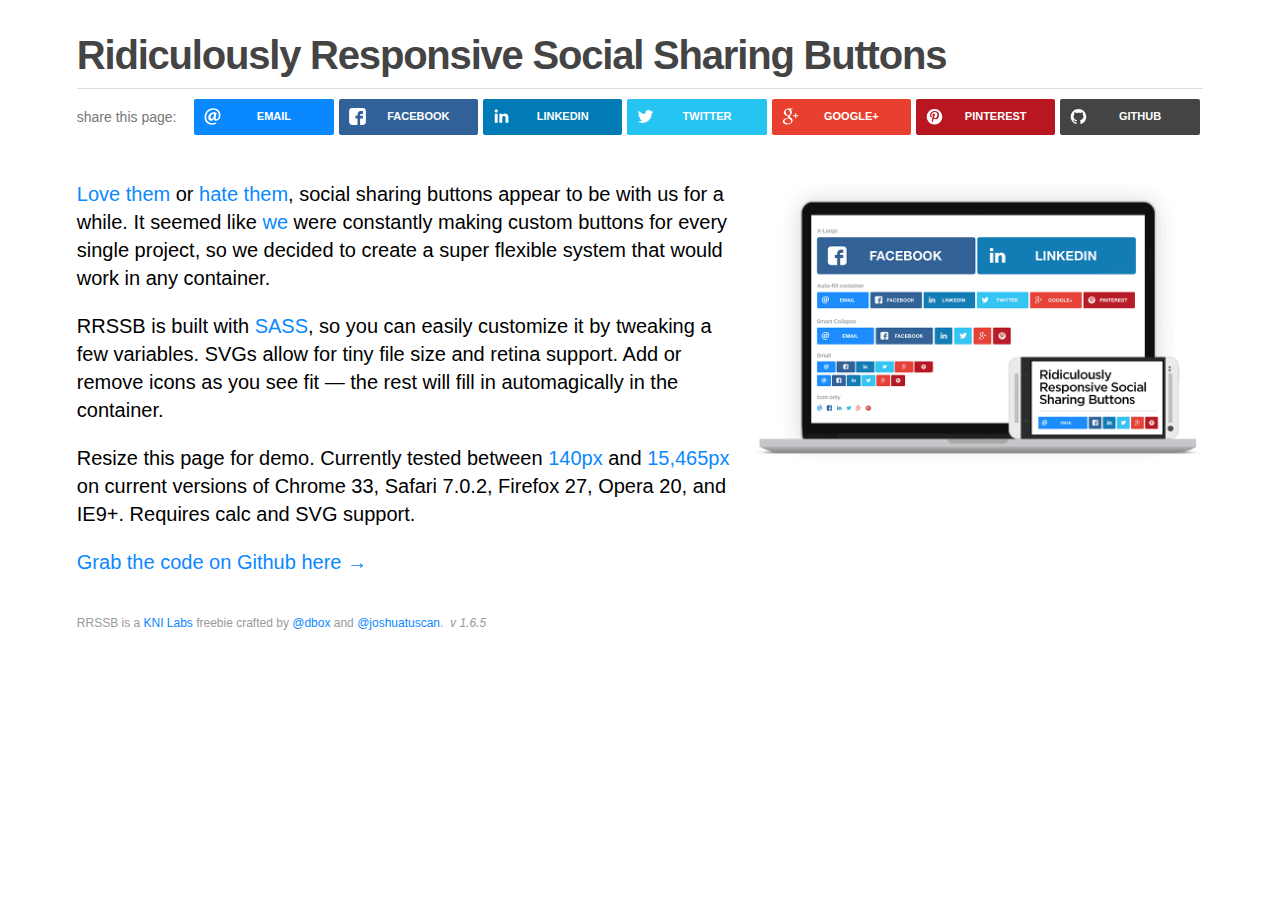
<file: assets/plugins/rrssb/index.html>
<!DOCTYPE html>
<html>
    <head>
        <meta charset="utf-8" />
        <meta http-equiv="X-UA-Compatible" content="IE=edge,chrome=1" />
        <title>Ridiculously Responsive Social Sharing Buttons by KNI Labs</title>
        <meta name="description" content="It seemed like we were constantly making custom social sharing buttons for every single project, so we decided to create a super flexible system that would work in any container. SASS-powered, retina ready, and auto-magical resizing. A KNI Labs freebie." />
        <meta name="viewport" content="width=device-width, initial-scale=1">

        <!-- Facebook Open Graph Meta Tags -->
        <meta property="og:title" content="Ridiculously Responsive Social Sharing Buttons" />
        <meta property="og:type" content="website" />
        <meta property="og:url" content="http://kurtnoble.com/labs/rrssb/index.html" />
        <meta property="og:image" content="http://kurtnoble.com/labs/rrssb/media/facebook-share.jpg" />
        <meta property="og:description" content="No one wants to create social buttons over and over again. RRSSB is a super flexible system that works in any container. SASS-powered, retina ready, svg images, tiny file size and auto-magical resizing. A KNI Labs freebie." />


        <link rel="icon" type="image/png" href="media/favicon.png" />
        <link rel="stylesheet" href="css/normalize.min.css" />

        <!-- Stylesheet required to power RRSSB. Copy this css file to your header -->
        <link rel="stylesheet" href="css/rrssb.css" />

        <link rel="stylesheet" href="css/demo.css" />

        <script src="js/vendor/modernizr-2.6.2-respond-1.1.0.min.js"></script>
    </head>
    <body>
        <!--[if lt IE 9]>
            <p class="chromeframe">You are using an <strong>outdated</strong> browser. Please <a href="http://browsehappy.com/">upgrade your browser</a> or <a href="http://www.google.com/chromeframe/?redirect=true">activate Google Chrome Frame</a> to improve your experience.</p>
        <![endif]-->

        <div class="main-container">
            <h1>Ridiculously Responsive Social Sharing Buttons</h1>
            <hr />

            <div class="share-container clearfix">
                <span class="label">share this page:</span>

                <!-- Buttons start here. Copy this ul to your document. -->
                <ul class="rrssb-buttons clearfix">
                    <li class="rrssb-email">

                        <!-- Replace subject with your message using URL Endocding: http://meyerweb.com/eric/tools/dencoder/ -->
                        <a href="mailto:?subject=Check%20out%20how%20ridiculously%20responsive%20these%20social%20buttons%20are&amp;body=http%3A%2F%2Fkurtnoble.com%2Flabs%2Frrssb%2Findex.html">
                            <span class="rrssb-icon">
                                <svg xmlns="http://www.w3.org/2000/svg" xmlns:xlink="http://www.w3.org/1999/xlink" version="1.1" x="0px" y="0px" width="28px" height="28px" viewBox="0 0 28 28" enable-background="new 0 0 28 28" xml:space="preserve"><g><path d="M20.111 26.147c-2.336 1.051-4.361 1.401-7.125 1.401c-6.462 0-12.146-4.633-12.146-12.265 c0-7.94 5.762-14.833 14.561-14.833c6.853 0 11.8 4.7 11.8 11.252c0 5.684-3.194 9.265-7.399 9.3 c-1.829 0-3.153-0.934-3.347-2.997h-0.077c-1.208 1.986-2.96 2.997-5.023 2.997c-2.532 0-4.361-1.868-4.361-5.062 c0-4.749 3.504-9.071 9.111-9.071c1.713 0 3.7 0.4 4.6 0.973l-1.169 7.203c-0.388 2.298-0.116 3.3 1 3.4 c1.673 0 3.773-2.102 3.773-6.58c0-5.061-3.27-8.994-9.303-8.994c-5.957 0-11.175 4.673-11.175 12.1 c0 6.5 4.2 10.2 10 10.201c1.986 0 4.089-0.43 5.646-1.245L20.111 26.147z M16.646 10.1 c-0.311-0.078-0.701-0.155-1.207-0.155c-2.571 0-4.595 2.53-4.595 5.529c0 1.5 0.7 2.4 1.9 2.4 c1.441 0 2.959-1.828 3.311-4.087L16.646 10.068z"/></g></svg>
                            </span>
                            <span class="rrssb-text">email</span>
                        </a>
                    </li>
                    <li class="rrssb-facebook">
                        <!-- Replace with your URL. For best results, make sure you page has the proper FB Open Graph tags in header:
                        https://developers.facebook.com/docs/opengraph/howtos/maximizing-distribution-media-content/ -->
                        <a href="https://www.facebook.com/sharer/sharer.php?u=http://kurtnoble.com/labs/rrssb/index.html" class="popup">
                            <span class="rrssb-icon">
                                <svg version="1.1" id="Layer_1" xmlns="http://www.w3.org/2000/svg" xmlns:xlink="http://www.w3.org/1999/xlink" x="0px" y="0px" width="28px" height="28px" viewBox="0 0 28 28" enable-background="new 0 0 28 28" xml:space="preserve">
                                    <path d="M27.825,4.783c0-2.427-2.182-4.608-4.608-4.608H4.783c-2.422,0-4.608,2.182-4.608,4.608v18.434
                                        c0,2.427,2.181,4.608,4.608,4.608H14V17.379h-3.379v-4.608H14v-1.795c0-3.089,2.335-5.885,5.192-5.885h3.718v4.608h-3.726
                                        c-0.408,0-0.884,0.492-0.884,1.236v1.836h4.609v4.608h-4.609v10.446h4.916c2.422,0,4.608-2.188,4.608-4.608V4.783z"/>
                                </svg>
                            </span>
                            <span class="rrssb-text">facebook</span>
                        </a>
                    </li>
<!--                <li class="rrssb-tumblr">
                        <a href="http://tumblr.com/share?s=&amp;v=3&t=Ridiculously%20Responsive%20Social%20Sharing%20Buttons%20by%20KNI%20Labs&amp;u=http%3A%2F%2Fwww.kurtnoble.com%2Flabs%2Frrssb">
                            <span class="rrssb-icon">
                                <svg xmlns="http://www.w3.org/2000/svg" xmlns:xlink="http://www.w3.org/1999/xlink" version="1.1" x="0px" y="0px" width="28px" height="28px" viewBox="0 0 28 28" enable-background="new 0 0 28 28" xml:space="preserve"><path d="M18.02 21.842c-2.029 0.052-2.422-1.396-2.439-2.446v-7.294h4.729V7.874h-4.71V1.592c0 0-3.653 0-3.714 0 s-0.167 0.053-0.182 0.186c-0.218 1.935-1.144 5.33-4.988 6.688v3.637h2.927v7.677c0 2.8 1.7 6.7 7.3 6.6 c1.863-0.03 3.934-0.795 4.392-1.453l-1.22-3.539C19.595 21.6 18.7 21.8 18 21.842z"/></svg>
                            </span>
                            <span class="rrssb-text">tumblr</span>
                        </a>
                    </li> -->
                    <li class="rrssb-linkedin">
                        <!-- Replace href with your meta and URL information -->
                        <a href="http://www.linkedin.com/shareArticle?mini=true&amp;url=http://kurtnoble.com/labs/rrssb/index.html&amp;title=Ridiculously%20Responsive%20Social%20Sharing%20Buttons&amp;summary=Responsive%20social%20icons%20by%20KNI%20Labs" class="popup">
                            <span class="rrssb-icon">
                                <svg version="1.1" id="Layer_1" xmlns="http://www.w3.org/2000/svg" xmlns:xlink="http://www.w3.org/1999/xlink" x="0px" y="0px" width="28px" height="28px" viewBox="0 0 28 28" enable-background="new 0 0 28 28" xml:space="preserve">
                                    <path d="M25.424,15.887v8.447h-4.896v-7.882c0-1.979-0.709-3.331-2.48-3.331c-1.354,0-2.158,0.911-2.514,1.803
                                        c-0.129,0.315-0.162,0.753-0.162,1.194v8.216h-4.899c0,0,0.066-13.349,0-14.731h4.899v2.088c-0.01,0.016-0.023,0.032-0.033,0.048
                                        h0.033V11.69c0.65-1.002,1.812-2.435,4.414-2.435C23.008,9.254,25.424,11.361,25.424,15.887z M5.348,2.501
                                        c-1.676,0-2.772,1.092-2.772,2.539c0,1.421,1.066,2.538,2.717,2.546h0.032c1.709,0,2.771-1.132,2.771-2.546
                                        C8.054,3.593,7.019,2.501,5.343,2.501H5.348z M2.867,24.334h4.897V9.603H2.867V24.334z"/>
                                </svg>
                            </span>
                            <span class="rrssb-text">linkedin</span>
                        </a>
                    </li>
                    <li class="rrssb-twitter">
                        <!-- Replace href with your Meta and URL information  -->
                        <a href="http://twitter.com/home?status=Ridiculously%20Responsive%20Social%20Sharing%20Buttons%20by%20@joshuatuscan%20and%20@dbox%20http://kurtnoble.com/labs/rrssb" class="popup">
                            <span class="rrssb-icon">
                                <svg version="1.1" id="Layer_1" xmlns="http://www.w3.org/2000/svg" xmlns:xlink="http://www.w3.org/1999/xlink" x="0px" y="0px"
                                     width="28px" height="28px" viewBox="0 0 28 28" enable-background="new 0 0 28 28" xml:space="preserve">
                                <path d="M24.253,8.756C24.689,17.08,18.297,24.182,9.97,24.62c-3.122,0.162-6.219-0.646-8.861-2.32
                                    c2.703,0.179,5.376-0.648,7.508-2.321c-2.072-0.247-3.818-1.661-4.489-3.638c0.801,0.128,1.62,0.076,2.399-0.155
                                    C4.045,15.72,2.215,13.6,2.115,11.077c0.688,0.275,1.426,0.407,2.168,0.386c-2.135-1.65-2.729-4.621-1.394-6.965
                                    C5.575,7.816,9.54,9.84,13.803,10.071c-0.842-2.739,0.694-5.64,3.434-6.482c2.018-0.623,4.212,0.044,5.546,1.683
                                    c1.186-0.213,2.318-0.662,3.329-1.317c-0.385,1.256-1.247,2.312-2.399,2.942c1.048-0.106,2.069-0.394,3.019-0.851
                                    C26.275,7.229,25.39,8.196,24.253,8.756z"/>
                                </svg>
                           </span>
                            <span class="rrssb-text">twitter</span>
                        </a>
                    </li>
<!--                <li class="rrssb-reddit">
                        <a href="http://www.reddit.com/submit?url=http://www.kurtnoble.com/labs/rrssb/">
                            <span class="rrssb-icon">
                                <svg xmlns="http://www.w3.org/2000/svg" xmlns:xlink="http://www.w3.org/1999/xlink" version="1.1" x="0px" y="0px" width="28px" height="28px" viewBox="0 0 28 28" enable-background="new 0 0 28 28" xml:space="preserve"><g><path d="M11.794 15.316c0-1.029-0.835-1.895-1.866-1.895c-1.03 0-1.893 0.865-1.893 1.895s0.863 1.9 1.9 1.9 C10.958 17.2 11.8 16.3 11.8 15.316z"/><path d="M18.1 13.422c-1.029 0-1.895 0.864-1.895 1.895c0 1 0.9 1.9 1.9 1.865c1.031 0 1.869-0.836 1.869-1.865 C19.969 14.3 19.1 13.4 18.1 13.422z"/><path d="M17.527 19.791c-0.678 0.678-1.826 1.006-3.514 1.006c-0.004 0-0.009 0-0.014 0c-0.004 0-0.01 0-0.015 0 c-1.686 0-2.834-0.328-3.51-1.005c-0.264-0.265-0.693-0.265-0.958 0c-0.264 0.265-0.264 0.7 0 1 c0.943 0.9 2.4 1.4 4.5 1.402c0.005 0 0 0 0 0c0.005 0 0 0 0 0c2.066 0 3.527-0.459 4.47-1.402 c0.265-0.264 0.265-0.693 0.002-0.958C18.221 19.5 17.8 19.5 17.5 19.791z"/><path d="M27.707 13.267c0-1.785-1.453-3.237-3.236-3.237c-0.793 0-1.518 0.287-2.082 0.761c-2.039-1.295-4.646-2.069-7.438-2.219 l1.483-4.691l4.062 0.956c0.071 1.4 1.3 2.6 2.7 2.555c1.488 0 2.695-1.208 2.695-2.695C25.881 3.2 24.7 2 23.2 2 c-1.059 0-1.979 0.616-2.42 1.508l-4.633-1.091c-0.344-0.081-0.693 0.118-0.803 0.455l-1.793 5.7 C10.548 8.6 7.7 9.4 5.6 10.75C5.006 10.3 4.3 10 3.5 10.029c-1.785 0-3.237 1.452-3.237 3.2 c0 1.1 0.6 2.1 1.4 2.69c-0.04 0.272-0.061 0.551-0.061 0.831c0 2.3 1.3 4.4 3.7 5.9 c2.299 1.5 5.3 2.3 8.6 2.325c3.228 0 6.271-0.825 8.571-2.325c2.387-1.56 3.7-3.66 3.7-5.917 c0-0.26-0.016-0.514-0.051-0.768C27.088 15.5 27.7 14.4 27.7 13.267z M23.186 3.355c0.74 0 1.3 0.6 1.3 1.3 c0 0.738-0.6 1.34-1.34 1.34s-1.342-0.602-1.342-1.34C21.844 4 22.4 3.4 23.2 3.355z M1.648 13.3 c0-1.038 0.844-1.882 1.882-1.882c0.31 0 0.6 0.1 0.9 0.209c-1.049 0.868-1.813 1.861-2.26 2.9 C1.832 14.2 1.6 13.8 1.6 13.267z M21.773 21.57c-2.082 1.357-4.863 2.105-7.831 2.105c-2.967 0-5.747-0.748-7.828-2.105 c-1.991-1.301-3.088-3-3.088-4.782c0-1.784 1.097-3.484 3.088-4.784c2.081-1.358 4.861-2.106 7.828-2.106 c2.967 0 5.7 0.7 7.8 2.106c1.99 1.3 3.1 3 3.1 4.784C24.859 18.6 23.8 20.3 21.8 21.57z M25.787 14.6 c-0.432-1.084-1.191-2.095-2.244-2.977c0.273-0.156 0.59-0.245 0.928-0.245c1.035 0 1.9 0.8 1.9 1.9 C26.354 13.8 26.1 14.3 25.8 14.605z"/></g></svg>
                            </span>
                            <span class="rrssb-text">reddit</span>
                        </a>
                    </li> -->
                    <li class="rrssb-googleplus">
                        <!-- Replace href with your meta and URL information.  -->
                        <a href="https://plus.google.com/share?url=Check%20out%20how%20ridiculously%20responsive%20these%20social%20buttons%20are%20http://kurtnoble.com/labs/rrssb/index.html" class="popup">
                            <span class="rrssb-icon">
                                <svg version="1.1" id="Layer_1" xmlns="http://www.w3.org/2000/svg" xmlns:xlink="http://www.w3.org/1999/xlink" x="0px" y="0px" width="28px" height="28px" viewBox="0 0 28 28" enable-background="new 0 0 28 28" xml:space="preserve">
                                    <g>
                                        <g>
                                            <path d="M14.703,15.854l-1.219-0.948c-0.372-0.308-0.88-0.715-0.88-1.459c0-0.748,0.508-1.223,0.95-1.663
                                                c1.42-1.119,2.839-2.309,2.839-4.817c0-2.58-1.621-3.937-2.399-4.581h2.097l2.202-1.383h-6.67c-1.83,0-4.467,0.433-6.398,2.027
                                                C3.768,4.287,3.059,6.018,3.059,7.576c0,2.634,2.022,5.328,5.604,5.328c0.339,0,0.71-0.033,1.083-0.068
                                                c-0.167,0.408-0.336,0.748-0.336,1.324c0,1.04,0.551,1.685,1.011,2.297c-1.524,0.104-4.37,0.273-6.467,1.562
                                                c-1.998,1.188-2.605,2.916-2.605,4.137c0,2.512,2.358,4.84,7.289,4.84c5.822,0,8.904-3.223,8.904-6.41
                                                c0.008-2.327-1.359-3.489-2.829-4.731H14.703z M10.269,11.951c-2.912,0-4.231-3.765-4.231-6.037c0-0.884,0.168-1.797,0.744-2.511
                                                c0.543-0.679,1.489-1.12,2.372-1.12c2.807,0,4.256,3.798,4.256,6.242c0,0.612-0.067,1.694-0.845,2.478
                                                c-0.537,0.55-1.438,0.948-2.295,0.951V11.951z M10.302,25.609c-3.621,0-5.957-1.732-5.957-4.142c0-2.408,2.165-3.223,2.911-3.492
                                                c1.421-0.479,3.25-0.545,3.555-0.545c0.338,0,0.52,0,0.766,0.034c2.574,1.838,3.706,2.757,3.706,4.479
                                                c-0.002,2.073-1.736,3.665-4.982,3.649L10.302,25.609z"/>
                                            <polygon points="23.254,11.89 23.254,8.521 21.569,8.521 21.569,11.89 18.202,11.89 18.202,13.604 21.569,13.604 21.569,17.004
                                                23.254,17.004 23.254,13.604 26.653,13.604 26.653,11.89      "/>
                                        </g>
                                    </g>
                                </svg>
                            </span>
                            <span class="rrssb-text">google+</span>
                        </a>
                    </li>
                    <!-- <li class="rrssb-youtube">
                        <a href="#">
                            <span class="rrssb-icon">
                                <svg version="1.1" id="Layer_1" xmlns="http://www.w3.org/2000/svg" xmlns:xlink="http://www.w3.org/1999/xlink" x="0px" y="0px" width="28px" height="28px" viewBox="0 0 28 28" enable-background="new 0 0 28 28" xml:space="preserve">
                                    <path d="M27.688,8.512c0-2.268-1.825-4.093-4.106-4.093H4.389c-2.245,0-4.076,1.825-4.076,4.093v10.976 c0,2.268,1.825,4.093,4.076,4.093h19.192c2.274,0,4.106-1.825,4.106-4.093V8.512z M11.263,18.632V8.321l7.817,5.155L11.263,18.632z" />
                                </svg>
                            </span>
                            <span class="rrssb-text">youtube</span>
                        </a>
                    </li> -->
                    <li class="rrssb-pinterest">
                        <!-- Replace href with your meta and URL information.  -->
                        <a href="http://pinterest.com/pin/create/button/?url=http://kurtnoble.com/labs/rrssb/index.html&amp;media=http://kurtnoble.com/labs/rrssb/media/facebook-share.jpg&amp;description=Ridiculously%20responsive%20social%20sharing%20buttons%20by%20KNI%20Labs.">
                            <span class="rrssb-icon">
                                <svg version="1.1" id="Layer_1" xmlns="http://www.w3.org/2000/svg" xmlns:xlink="http://www.w3.org/1999/xlink" x="0px" y="0px" width="28px" height="28px" viewBox="0 0 28 28" enable-background="new 0 0 28 28" xml:space="preserve">
                                <path d="M14.021,1.57C6.96,1.57,1.236,7.293,1.236,14.355c0,7.062,5.724,12.785,12.785,12.785c7.061,0,12.785-5.725,12.785-12.785
                                    C26.807,7.294,21.082,1.57,14.021,1.57z M15.261,18.655c-1.161-0.09-1.649-0.666-2.559-1.219c-0.501,2.626-1.113,5.145-2.925,6.458
                                    c-0.559-3.971,0.822-6.951,1.462-10.116c-1.093-1.84,0.132-5.545,2.438-4.632c2.837,1.123-2.458,6.842,1.099,7.557
                                    c3.711,0.744,5.227-6.439,2.925-8.775c-3.325-3.374-9.678-0.077-8.897,4.754c0.19,1.178,1.408,1.538,0.489,3.168
                                    C7.165,15.378,6.53,13.7,6.611,11.462c0.131-3.662,3.291-6.227,6.46-6.582c4.007-0.448,7.771,1.474,8.29,5.239
                                    c0.579,4.255-1.816,8.865-6.102,8.533L15.261,18.655z"/>
                                </svg>
                            </span>
                            <span class="rrssb-text">pinterest</span>
                        </a>
                    </li>

<!--                     <li class="rrssb-pocket">
                        <a href="https://getpocket.com/save?url=http://kurtnoble.com/labs/rrssb/index.html">
                            <span class="rrssb-icon">
                                <svg width="32px" height="28px" viewBox="0 0 32 28" version="1.1" xmlns="http://www.w3.org/2000/svg" xmlns:xlink="http://www.w3.org/1999/xlink" xmlns:sketch="http://www.bohemiancoding.com/sketch/ns">
                                    <path d="M28.7817528,0.00172488695 C30.8117487,0.00431221738 31.9749312,1.12074529 31.9644402,3.10781507 C31.942147,6.67703739 32.1336065,10.2669583 31.8057648,13.8090137 C30.7147076,25.5813672 17.2181194,31.8996281 7.20714461,25.3808491 C2.71833574,22.4571656 0.196577202,18.3122624 0.0549495772,12.9357897 C-0.0342233715,9.5774348 0.00642900214,6.21519891 0.0300336062,2.85555035 C0.0405245414,1.1129833 1.21157517,0.0146615391 3.01995012,0.00819321302 C7.34746087,-0.00603710433 11.6775944,0.00431221738 16.0064164,0.00172488695 C20.2644248,0.00172488695 24.5237444,-0.00215610869 28.7817528,0.00172488695 L28.7817528,0.00172488695 Z M8.64885184,7.85611511 C7.38773662,7.99113854 6.66148108,8.42606978 6.29310958,9.33228474 C5.90114134,10.2969233 6.17774769,11.1421181 6.89875951,11.8276216 C9.35282156,14.161969 11.8108164,16.4924215 14.2976518,18.7943114 C15.3844131,19.7966007 16.5354102,19.7836177 17.6116843,18.7813283 C20.0185529,16.5495467 22.4070683,14.2982907 24.7824746,12.0327533 C25.9845979,10.8850542 26.1012707,9.56468083 25.1469132,8.60653379 C24.1361858,7.59255976 22.8449191,7.6743528 21.5890476,8.85191291 C19.9936451,10.3488554 18.3680912,11.8172352 16.8395462,13.3777945 C16.1342655,14.093159 15.7200114,14.0048744 15.0566806,13.3440386 C13.4599671,11.7484252 11.8081945,10.2060421 10.1262706,8.70001155 C9.65564653,8.27936164 9.00411403,8.05345704 8.64885184,7.85611511 L8.64885184,7.85611511 L8.64885184,7.85611511 Z"></path>
                                </svg>
                            </span>
                            <span class="rrssb-text">pocket</span>
                        </a>
                    </li> -->

                    <li class="rrssb-github">
                        <a href="https://github.com/kni-labs/rrssb">
                            <span class="rrssb-icon">
                                <svg version="1.1" id="Layer_1" xmlns="http://www.w3.org/2000/svg" xmlns:xlink="http://www.w3.org/1999/xlink" x="0px" y="0px"
                                     width="28px" height="28px" viewBox="0 0 28 28" enable-background="new 0 0 28 28" xml:space="preserve">
                                <path d="M13.971,1.571c-7.031,0-12.734,5.702-12.734,12.74c0,5.621,3.636,10.392,8.717,12.083c0.637,0.129,0.869-0.277,0.869-0.615
                                    c0-0.301-0.012-1.102-0.018-2.164c-3.542,0.77-4.29-1.707-4.29-1.707c-0.579-1.473-1.414-1.863-1.414-1.863
                                    c-1.155-0.791,0.088-0.775,0.088-0.775c1.277,0.104,1.96,1.316,1.96,1.312c1.136,1.936,2.991,1.393,3.713,1.059
                                    c0.116-0.822,0.445-1.383,0.81-1.703c-2.829-0.32-5.802-1.414-5.802-6.293c0-1.391,0.496-2.527,1.312-3.418
                                    C7.05,9.905,6.612,8.61,7.305,6.856c0,0,1.069-0.342,3.508,1.306c1.016-0.282,2.105-0.424,3.188-0.429
                                    c1.081,0,2.166,0.155,3.197,0.438c2.431-1.648,3.498-1.306,3.498-1.306c0.695,1.754,0.258,3.043,0.129,3.371
                                    c0.816,0.902,1.315,2.037,1.315,3.43c0,4.892-2.978,5.968-5.814,6.285c0.458,0.387,0.876,1.16,0.876,2.357
                                    c0,1.703-0.016,3.076-0.016,3.482c0,0.334,0.232,0.748,0.877,0.611c5.056-1.688,8.701-6.457,8.701-12.082
                                    C26.708,7.262,21.012,1.563,13.971,1.571L13.971,1.571z"/>
                                </svg>
                            </span>
                            <span class="rrssb-text">github</span>
                        </a>
                    </li>
                </ul>
                <!-- Buttons end here -->
            </div>

            <p><img class="rrssb-preview" src="media/rrssb-preview.png" /><a href="http://worldsmostshareablewebsite.greig.cc/">Love them</a> or <a href="http://solomon.io/why-im-done-with-social-media-buttons/">hate them</a>, social sharing buttons appear to be with us for a while. It seemed like <a href="http://www.kurtnoble.com">we</a> were constantly making custom buttons for every single project, so we decided to create a super flexible system that would work in any container.</p>

            <p>RRSSB is built with <a href="http://sass-lang.com/">SASS</a>, so you can easily customize it by tweaking a few variables. SVGs allow for tiny file size and retina support. Add or remove icons as you see fit &mdash; the rest will fill in automagically in the container.</p>

            <p>Resize this page for demo. Currently tested between <a href="https://www.dropbox.com/s/2k6lcebg2887ge3/Screenshot%202014-02-18%2009.45.45.png">140px</a> and <a href="https://www.dropbox.com/s/1juq03011lixk3r/Screenshot%202014-02-18%2009.43.57.png">15,465px</a> on current versions of Chrome 33, Safari 7.0.2, Firefox 27, Opera 20, and IE9+. Requires calc and SVG support.</p>

            <p><a href="https://github.com/kni-labs/rrssb">Grab the code on Github here →</a></p>



            <small>RRSSB is a <a href="http://kurtnoble.com">KNI Labs</a> freebie crafted by <a href="http://www.twitter.com/dbox">@dbox</a> and <a href="http://www.twitter.com/joshuatuscan">@joshuatuscan</a>. &nbsp;<em>v 1.6.5</em></small>

            <!-- Second set of buttons to demonstrate multiple on a page
            <div class="clearfix">
                <h2>Second set of buttons to demonstrate multiple instances on the same page</h2>
                <hr />
                <ul class="rrssb-buttons clearfix">
                    <li class="email">
                        <a href="mailto:?subject=Check%20out%20how%20ridiculously%20responsive%20these%20social%20buttons%20are&amp;body=http%3A%2F%2Fkurtnoble.com%2Flabs%2Frrssb%2Findex.html">
                            <span class="rrssb-icon">
                                <svg xmlns="http://www.w3.org/2000/svg" xmlns:xlink="http://www.w3.org/1999/xlink" version="1.1" x="0px" y="0px" width="28px" height="28px" viewBox="0 0 28 28" enable-background="new 0 0 28 28" xml:space="preserve"><g><path d="M20.111 26.147c-2.336 1.051-4.361 1.401-7.125 1.401c-6.462 0-12.146-4.633-12.146-12.265 c0-7.94 5.762-14.833 14.561-14.833c6.853 0 11.8 4.7 11.8 11.252c0 5.684-3.194 9.265-7.399 9.3 c-1.829 0-3.153-0.934-3.347-2.997h-0.077c-1.208 1.986-2.96 2.997-5.023 2.997c-2.532 0-4.361-1.868-4.361-5.062 c0-4.749 3.504-9.071 9.111-9.071c1.713 0 3.7 0.4 4.6 0.973l-1.169 7.203c-0.388 2.298-0.116 3.3 1 3.4 c1.673 0 3.773-2.102 3.773-6.58c0-5.061-3.27-8.994-9.303-8.994c-5.957 0-11.175 4.673-11.175 12.1 c0 6.5 4.2 10.2 10 10.201c1.986 0 4.089-0.43 5.646-1.245L20.111 26.147z M16.646 10.1 c-0.311-0.078-0.701-0.155-1.207-0.155c-2.571 0-4.595 2.53-4.595 5.529c0 1.5 0.7 2.4 1.9 2.4 c1.441 0 2.959-1.828 3.311-4.087L16.646 10.068z"/></g></svg>
                            </span>
                            <span class="rrssb-text">email</span>
                        </a>
                    </li>
                    <li class="facebook">
                        <a href="https://www.facebook.com/sharer/sharer.php?u=http://kurtnoble.com/labs/rrssb/index.html" class="popup">
                            <span class="rrssb-icon">
                                <svg version="1.1" id="Layer_1" xmlns="http://www.w3.org/2000/svg" xmlns:xlink="http://www.w3.org/1999/xlink" x="0px" y="0px" width="28px" height="28px" viewBox="0 0 28 28" enable-background="new 0 0 28 28" xml:space="preserve">
                                    <path d="M27.825,4.783c0-2.427-2.182-4.608-4.608-4.608H4.783c-2.422,0-4.608,2.182-4.608,4.608v18.434
                                        c0,2.427,2.181,4.608,4.608,4.608H14V17.379h-3.379v-4.608H14v-1.795c0-3.089,2.335-5.885,5.192-5.885h3.718v4.608h-3.726
                                        c-0.408,0-0.884,0.492-0.884,1.236v1.836h4.609v4.608h-4.609v10.446h4.916c2.422,0,4.608-2.188,4.608-4.608V4.783z"/>
                                </svg>
                            </span>
                            <span class="rrssb-text">facebook</span>
                        </a>
                    </li>
                    <li class="tumblr">
                        <a href="http://tumblr.com/share?s=&amp;v=3&t=Ridiculously%20Responsive%20Social%20Sharing%20Buttons%20by%20KNI%20Labs&amp;u=http%3A%2F%2Fwww.kurtnoble.com%2Flabs%2Frrssb">
                            <span class="rrssb-icon">
                                <svg xmlns="http://www.w3.org/2000/svg" xmlns:xlink="http://www.w3.org/1999/xlink" version="1.1" x="0px" y="0px" width="28px" height="28px" viewBox="0 0 28 28" enable-background="new 0 0 28 28" xml:space="preserve"><path d="M18.02 21.842c-2.029 0.052-2.422-1.396-2.439-2.446v-7.294h4.729V7.874h-4.71V1.592c0 0-3.653 0-3.714 0 s-0.167 0.053-0.182 0.186c-0.218 1.935-1.144 5.33-4.988 6.688v3.637h2.927v7.677c0 2.8 1.7 6.7 7.3 6.6 c1.863-0.03 3.934-0.795 4.392-1.453l-1.22-3.539C19.595 21.6 18.7 21.8 18 21.842z"/></svg>
                            </span>
                            <span class="rrssb-text">tumblr</span>
                        </a>
                    </li>
                    <li class="linkedin">
                        <a href="http://www.linkedin.com/shareArticle?mini=true&amp;url=http://kurtnoble.com/labs/rrssb/index.html&amp;title=Ridiculously%20Responsive%20Social%20Sharing%20Buttons&amp;summary=Responsive%20social%20icons%20by%20KNI%20Labs" class="popup">
                            <span class="rrssb-icon">
                                <svg version="1.1" id="Layer_1" xmlns="http://www.w3.org/2000/svg" xmlns:xlink="http://www.w3.org/1999/xlink" x="0px" y="0px" width="28px" height="28px" viewBox="0 0 28 28" enable-background="new 0 0 28 28" xml:space="preserve">
                                    <path d="M25.424,15.887v8.447h-4.896v-7.882c0-1.979-0.709-3.331-2.48-3.331c-1.354,0-2.158,0.911-2.514,1.803
                                        c-0.129,0.315-0.162,0.753-0.162,1.194v8.216h-4.899c0,0,0.066-13.349,0-14.731h4.899v2.088c-0.01,0.016-0.023,0.032-0.033,0.048
                                        h0.033V11.69c0.65-1.002,1.812-2.435,4.414-2.435C23.008,9.254,25.424,11.361,25.424,15.887z M5.348,2.501
                                        c-1.676,0-2.772,1.092-2.772,2.539c0,1.421,1.066,2.538,2.717,2.546h0.032c1.709,0,2.771-1.132,2.771-2.546
                                        C8.054,3.593,7.019,2.501,5.343,2.501H5.348z M2.867,24.334h4.897V9.603H2.867V24.334z"/>
                                </svg>
                            </span>
                            <span class="rrssb-text">linkedin</span>
                        </a>
                    </li>
                    <li class="twitter">
                        <a href="http://twitter.com/home?status=Ridiculously%20Responsive%20Social%20Sharing%20Buttons%20by%20@joshuatuscan%20and%20@dbox%20http://kurtnoble.com/labs/rrssb" class="popup">
                            <span class="rrssb-icon">
                                <svg version="1.1" id="Layer_1" xmlns="http://www.w3.org/2000/svg" xmlns:xlink="http://www.w3.org/1999/xlink" x="0px" y="0px"
                                     width="28px" height="28px" viewBox="0 0 28 28" enable-background="new 0 0 28 28" xml:space="preserve">
                                <path d="M24.253,8.756C24.689,17.08,18.297,24.182,9.97,24.62c-3.122,0.162-6.219-0.646-8.861-2.32
                                    c2.703,0.179,5.376-0.648,7.508-2.321c-2.072-0.247-3.818-1.661-4.489-3.638c0.801,0.128,1.62,0.076,2.399-0.155
                                    C4.045,15.72,2.215,13.6,2.115,11.077c0.688,0.275,1.426,0.407,2.168,0.386c-2.135-1.65-2.729-4.621-1.394-6.965
                                    C5.575,7.816,9.54,9.84,13.803,10.071c-0.842-2.739,0.694-5.64,3.434-6.482c2.018-0.623,4.212,0.044,5.546,1.683
                                    c1.186-0.213,2.318-0.662,3.329-1.317c-0.385,1.256-1.247,2.312-2.399,2.942c1.048-0.106,2.069-0.394,3.019-0.851
                                    C26.275,7.229,25.39,8.196,24.253,8.756z"/>
                                </svg>
                           </span>
                            <span class="rrssb-text">twitter</span>
                        </a>
                    </li>
                    <li class="reddit">
                        <a href="http://www.reddit.com/submit?url=http://www.kurtnoble.com/labs/rrssb/">
                            <span class="rrssb-icon">
                                <svg xmlns="http://www.w3.org/2000/svg" xmlns:xlink="http://www.w3.org/1999/xlink" version="1.1" x="0px" y="0px" width="28px" height="28px" viewBox="0 0 28 28" enable-background="new 0 0 28 28" xml:space="preserve"><g><path d="M11.794 15.316c0-1.029-0.835-1.895-1.866-1.895c-1.03 0-1.893 0.865-1.893 1.895s0.863 1.9 1.9 1.9 C10.958 17.2 11.8 16.3 11.8 15.316z"/><path d="M18.1 13.422c-1.029 0-1.895 0.864-1.895 1.895c0 1 0.9 1.9 1.9 1.865c1.031 0 1.869-0.836 1.869-1.865 C19.969 14.3 19.1 13.4 18.1 13.422z"/><path d="M17.527 19.791c-0.678 0.678-1.826 1.006-3.514 1.006c-0.004 0-0.009 0-0.014 0c-0.004 0-0.01 0-0.015 0 c-1.686 0-2.834-0.328-3.51-1.005c-0.264-0.265-0.693-0.265-0.958 0c-0.264 0.265-0.264 0.7 0 1 c0.943 0.9 2.4 1.4 4.5 1.402c0.005 0 0 0 0 0c0.005 0 0 0 0 0c2.066 0 3.527-0.459 4.47-1.402 c0.265-0.264 0.265-0.693 0.002-0.958C18.221 19.5 17.8 19.5 17.5 19.791z"/><path d="M27.707 13.267c0-1.785-1.453-3.237-3.236-3.237c-0.793 0-1.518 0.287-2.082 0.761c-2.039-1.295-4.646-2.069-7.438-2.219 l1.483-4.691l4.062 0.956c0.071 1.4 1.3 2.6 2.7 2.555c1.488 0 2.695-1.208 2.695-2.695C25.881 3.2 24.7 2 23.2 2 c-1.059 0-1.979 0.616-2.42 1.508l-4.633-1.091c-0.344-0.081-0.693 0.118-0.803 0.455l-1.793 5.7 C10.548 8.6 7.7 9.4 5.6 10.75C5.006 10.3 4.3 10 3.5 10.029c-1.785 0-3.237 1.452-3.237 3.2 c0 1.1 0.6 2.1 1.4 2.69c-0.04 0.272-0.061 0.551-0.061 0.831c0 2.3 1.3 4.4 3.7 5.9 c2.299 1.5 5.3 2.3 8.6 2.325c3.228 0 6.271-0.825 8.571-2.325c2.387-1.56 3.7-3.66 3.7-5.917 c0-0.26-0.016-0.514-0.051-0.768C27.088 15.5 27.7 14.4 27.7 13.267z M23.186 3.355c0.74 0 1.3 0.6 1.3 1.3 c0 0.738-0.6 1.34-1.34 1.34s-1.342-0.602-1.342-1.34C21.844 4 22.4 3.4 23.2 3.355z M1.648 13.3 c0-1.038 0.844-1.882 1.882-1.882c0.31 0 0.6 0.1 0.9 0.209c-1.049 0.868-1.813 1.861-2.26 2.9 C1.832 14.2 1.6 13.8 1.6 13.267z M21.773 21.57c-2.082 1.357-4.863 2.105-7.831 2.105c-2.967 0-5.747-0.748-7.828-2.105 c-1.991-1.301-3.088-3-3.088-4.782c0-1.784 1.097-3.484 3.088-4.784c2.081-1.358 4.861-2.106 7.828-2.106 c2.967 0 5.7 0.7 7.8 2.106c1.99 1.3 3.1 3 3.1 4.784C24.859 18.6 23.8 20.3 21.8 21.57z M25.787 14.6 c-0.432-1.084-1.191-2.095-2.244-2.977c0.273-0.156 0.59-0.245 0.928-0.245c1.035 0 1.9 0.8 1.9 1.9 C26.354 13.8 26.1 14.3 25.8 14.605z"/></g></svg>
                            </span>
                            <span class="rrssb-text">reddit</span>
                        </a>
                    </li>
                    <li class="googleplus">
                        <a href="https://plus.google.com/share?url=Check%20out%20how%20ridiculously%20responsive%20these%20social%20buttons%20are%20http://kurtnoble.com/labs/rrssb/index.html" class="popup">
                            <span class="rrssb-icon">
                                <svg version="1.1" id="Layer_1" xmlns="http://www.w3.org/2000/svg" xmlns:xlink="http://www.w3.org/1999/xlink" x="0px" y="0px" width="28px" height="28px" viewBox="0 0 28 28" enable-background="new 0 0 28 28" xml:space="preserve">
                                    <g>
                                        <g>
                                            <path d="M14.703,15.854l-1.219-0.948c-0.372-0.308-0.88-0.715-0.88-1.459c0-0.748,0.508-1.223,0.95-1.663
                                                c1.42-1.119,2.839-2.309,2.839-4.817c0-2.58-1.621-3.937-2.399-4.581h2.097l2.202-1.383h-6.67c-1.83,0-4.467,0.433-6.398,2.027
                                                C3.768,4.287,3.059,6.018,3.059,7.576c0,2.634,2.022,5.328,5.604,5.328c0.339,0,0.71-0.033,1.083-0.068
                                                c-0.167,0.408-0.336,0.748-0.336,1.324c0,1.04,0.551,1.685,1.011,2.297c-1.524,0.104-4.37,0.273-6.467,1.562
                                                c-1.998,1.188-2.605,2.916-2.605,4.137c0,2.512,2.358,4.84,7.289,4.84c5.822,0,8.904-3.223,8.904-6.41
                                                c0.008-2.327-1.359-3.489-2.829-4.731H14.703z M10.269,11.951c-2.912,0-4.231-3.765-4.231-6.037c0-0.884,0.168-1.797,0.744-2.511
                                                c0.543-0.679,1.489-1.12,2.372-1.12c2.807,0,4.256,3.798,4.256,6.242c0,0.612-0.067,1.694-0.845,2.478
                                                c-0.537,0.55-1.438,0.948-2.295,0.951V11.951z M10.302,25.609c-3.621,0-5.957-1.732-5.957-4.142c0-2.408,2.165-3.223,2.911-3.492
                                                c1.421-0.479,3.25-0.545,3.555-0.545c0.338,0,0.52,0,0.766,0.034c2.574,1.838,3.706,2.757,3.706,4.479
                                                c-0.002,2.073-1.736,3.665-4.982,3.649L10.302,25.609z"/>
                                            <polygon points="23.254,11.89 23.254,8.521 21.569,8.521 21.569,11.89 18.202,11.89 18.202,13.604 21.569,13.604 21.569,17.004
                                                23.254,17.004 23.254,13.604 26.653,13.604 26.653,11.89      "/>
                                        </g>
                                    </g>
                                </svg>
                            </span>
                            <span class="rrssb-text">google+</span>
                        </a>
                    </li>
                    <li class="youtube">
                        <a href="#">
                            <span class="rrssb-icon">
                                <svg version="1.1" id="Layer_1" xmlns="http://www.w3.org/2000/svg" xmlns:xlink="http://www.w3.org/1999/xlink" x="0px" y="0px" width="28px" height="28px" viewBox="0 0 28 28" enable-background="new 0 0 28 28" xml:space="preserve">
                                    <path d="M27.688,8.512c0-2.268-1.825-4.093-4.106-4.093H4.389c-2.245,0-4.076,1.825-4.076,4.093v10.976 c0,2.268,1.825,4.093,4.076,4.093h19.192c2.274,0,4.106-1.825,4.106-4.093V8.512z M11.263,18.632V8.321l7.817,5.155L11.263,18.632z" />
                                </svg>
                            </span>
                            <span class="rrssb-text">youtube</span>
                        </a>
                    </li>
                    <li class="pinterest">
                        <a href="http://pinterest.com/pin/create/button/?url=http://kurtnoble.com/labs/rrssb/index.html&amp;media=http://kurtnoble.com/labs/rrssb/media/facebook-share.jpg&amp;description=Ridiculously%20responsive%20social%20sharing%20buttons%20by%20KNI%20Labs.">
                            <span class="rrssb-icon">
                                <svg version="1.1" id="Layer_1" xmlns="http://www.w3.org/2000/svg" xmlns:xlink="http://www.w3.org/1999/xlink" x="0px" y="0px" width="28px" height="28px" viewBox="0 0 28 28" enable-background="new 0 0 28 28" xml:space="preserve">
                                <path d="M14.021,1.57C6.96,1.57,1.236,7.293,1.236,14.355c0,7.062,5.724,12.785,12.785,12.785c7.061,0,12.785-5.725,12.785-12.785
                                    C26.807,7.294,21.082,1.57,14.021,1.57z M15.261,18.655c-1.161-0.09-1.649-0.666-2.559-1.219c-0.501,2.626-1.113,5.145-2.925,6.458
                                    c-0.559-3.971,0.822-6.951,1.462-10.116c-1.093-1.84,0.132-5.545,2.438-4.632c2.837,1.123-2.458,6.842,1.099,7.557
                                    c3.711,0.744,5.227-6.439,2.925-8.775c-3.325-3.374-9.678-0.077-8.897,4.754c0.19,1.178,1.408,1.538,0.489,3.168
                                    C7.165,15.378,6.53,13.7,6.611,11.462c0.131-3.662,3.291-6.227,6.46-6.582c4.007-0.448,7.771,1.474,8.29,5.239
                                    c0.579,4.255-1.816,8.865-6.102,8.533L15.261,18.655z"/>
                                </svg>
                            </span>
                            <span class="rrssb-text">pinterest</span>
                        </a>
                    </li>
                    <li class="github">
                        <a href="https://github.com/kni-labs/rrssb">
                            <span class="rrssb-icon">
                                <svg version="1.1" id="Layer_1" xmlns="http://www.w3.org/2000/svg" xmlns:xlink="http://www.w3.org/1999/xlink" x="0px" y="0px"
                                     width="28px" height="28px" viewBox="0 0 28 28" enable-background="new 0 0 28 28" xml:space="preserve">
                                <path d="M13.971,1.571c-7.031,0-12.734,5.702-12.734,12.74c0,5.621,3.636,10.392,8.717,12.083c0.637,0.129,0.869-0.277,0.869-0.615
                                    c0-0.301-0.012-1.102-0.018-2.164c-3.542,0.77-4.29-1.707-4.29-1.707c-0.579-1.473-1.414-1.863-1.414-1.863
                                    c-1.155-0.791,0.088-0.775,0.088-0.775c1.277,0.104,1.96,1.316,1.96,1.312c1.136,1.936,2.991,1.393,3.713,1.059
                                    c0.116-0.822,0.445-1.383,0.81-1.703c-2.829-0.32-5.802-1.414-5.802-6.293c0-1.391,0.496-2.527,1.312-3.418
                                    C7.05,9.905,6.612,8.61,7.305,6.856c0,0,1.069-0.342,3.508,1.306c1.016-0.282,2.105-0.424,3.188-0.429
                                    c1.081,0,2.166,0.155,3.197,0.438c2.431-1.648,3.498-1.306,3.498-1.306c0.695,1.754,0.258,3.043,0.129,3.371
                                    c0.816,0.902,1.315,2.037,1.315,3.43c0,4.892-2.978,5.968-5.814,6.285c0.458,0.387,0.876,1.16,0.876,2.357
                                    c0,1.703-0.016,3.076-0.016,3.482c0,0.334,0.232,0.748,0.877,0.611c5.056-1.688,8.701-6.457,8.701-12.082
                                    C26.708,7.262,21.012,1.563,13.971,1.571L13.971,1.571z"/>
                                </svg>
                            </span>
                            <span class="rrssb-text">github</span>
                        </a>
                    </li>
                </ul>
            </div> -->

        </div> <!-- #main-container -->

        <!-- Required Javascript files. Copy these to your document. -->

        <script src="http://ajax.googleapis.com/ajax/libs/jquery/1.10.2/jquery.min.js"></script>
        <script>window.jQuery || document.write('<script src="js/vendor/jquery.1.10.2.min.js"><\/script>')</script>

        <script src="js/rrssb.min.js"></script>

        <script>
            var _gaq=[['_setAccount','UA-404294-1'],['_trackPageview']];
            (function(d,t){var g=d.createElement(t),s=d.getElementsByTagName(t)[0];
            g.src=('https:'==location.protocol?'//ssl':'//www')+'.google-analytics.com/ga.js';
            s.parentNode.insertBefore(g,s)}(document,'script'));
        </script>
    </body>
</html>
</file>
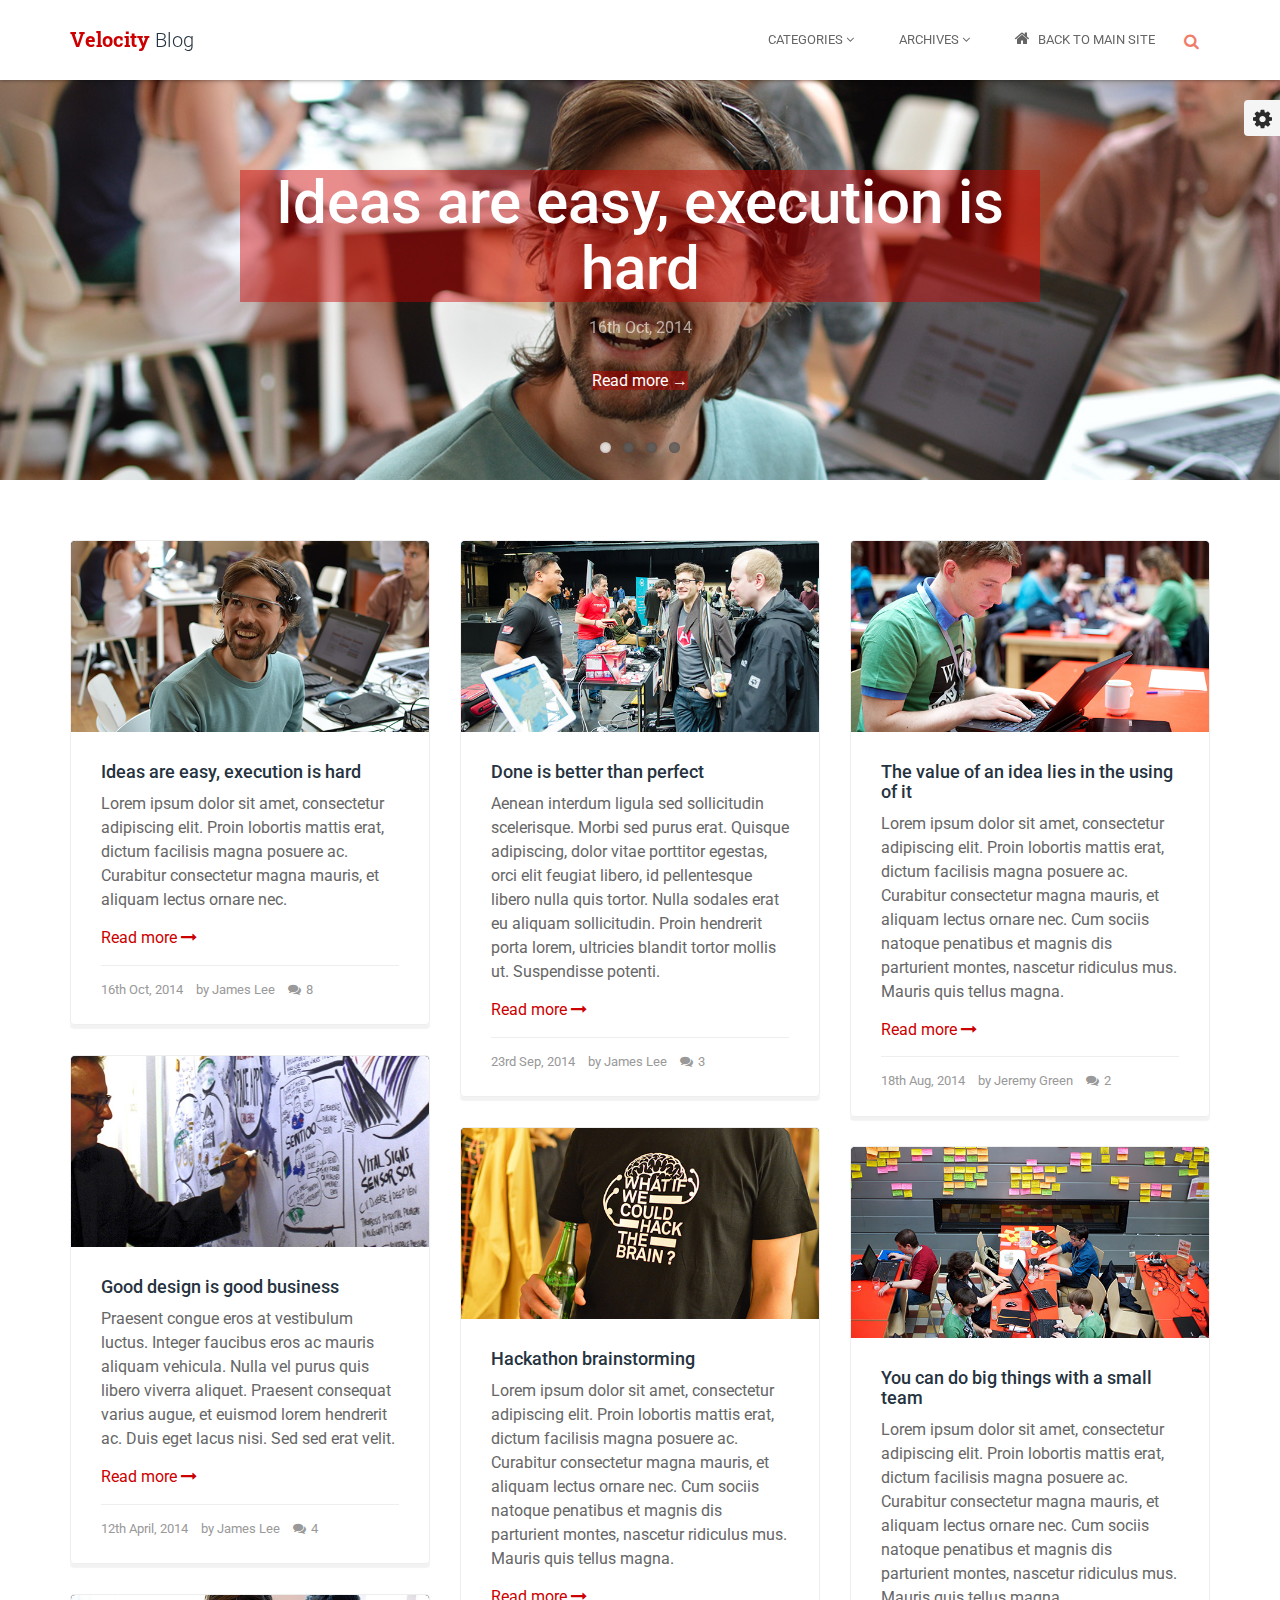
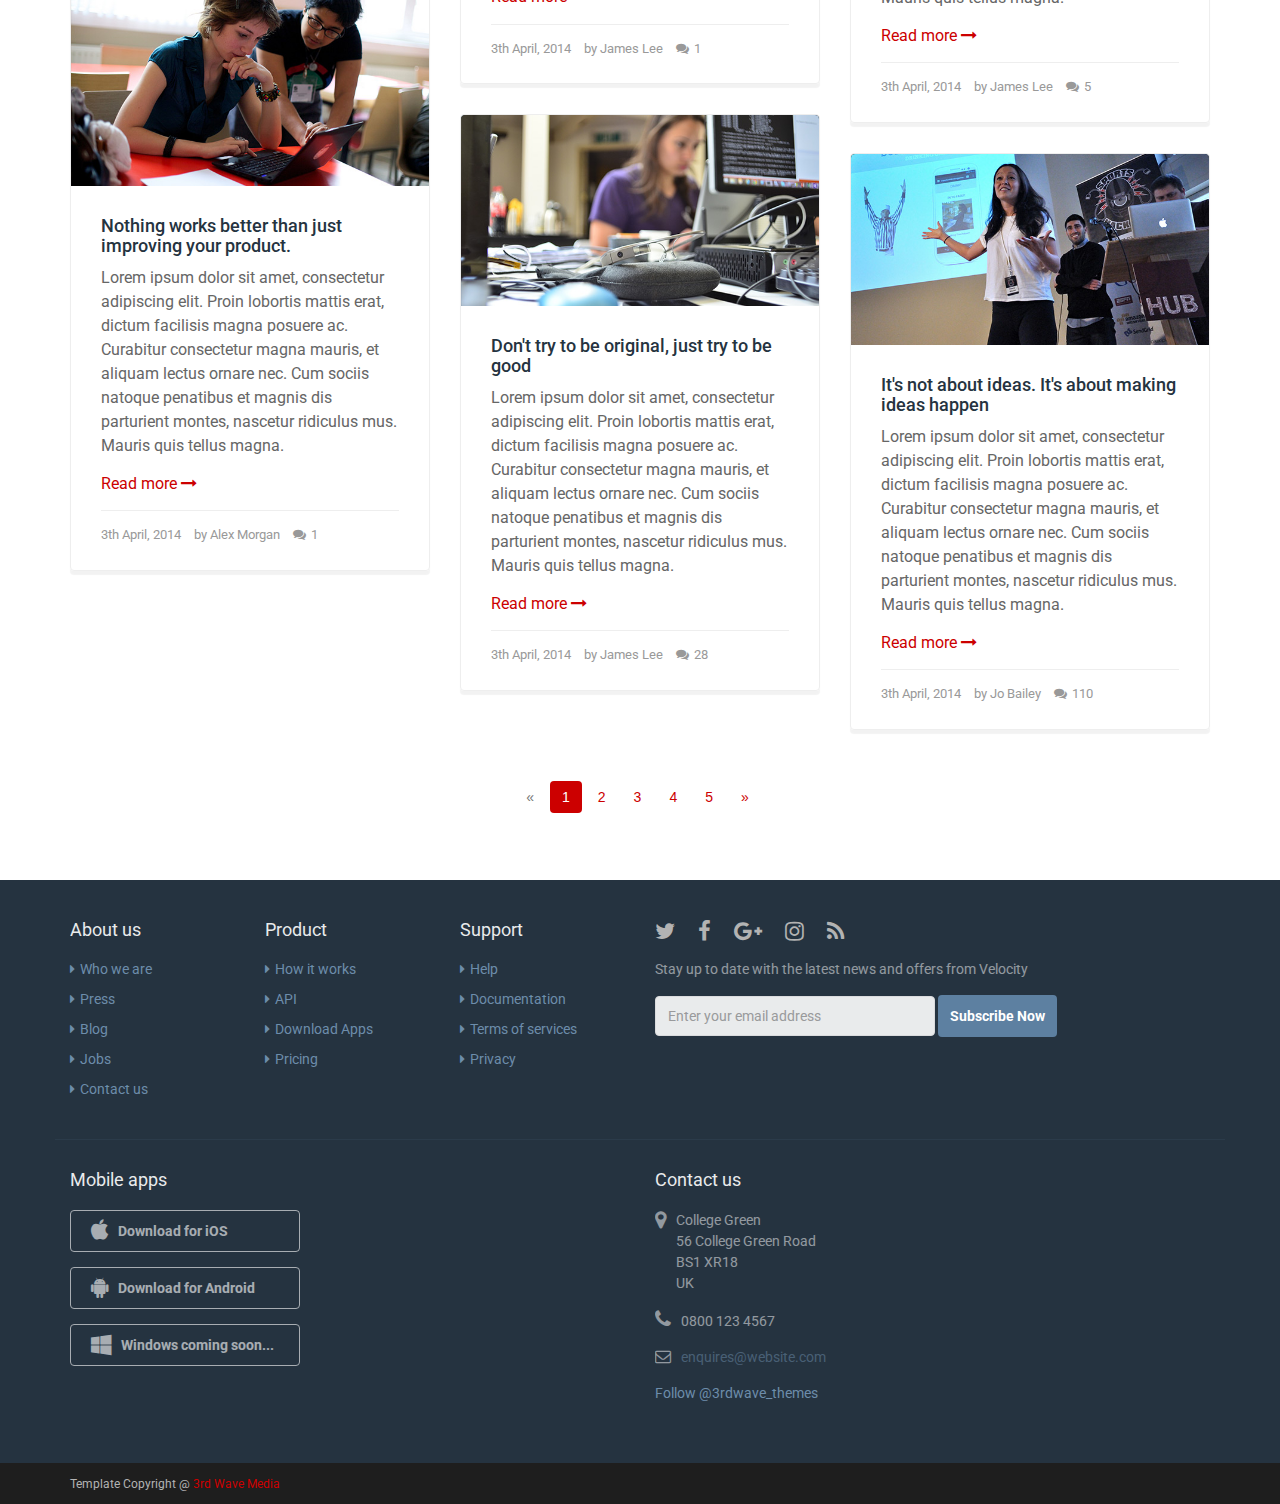
<file: blog.html>
<!DOCTYPE html>
<!--[if IE 8]> <html lang="en" class="ie8"> <![endif]-->  
<!--[if IE 9]> <html lang="en" class="ie9"> <![endif]-->  
<!--[if !IE]><!--> <html lang="en"> <!--<![endif]-->  
<head>
    <title>Responsive website template for products</title>
    <!-- Meta -->
    <meta charset="utf-8">
    <meta http-equiv="X-UA-Compatible" content="IE=edge">
    <meta name="viewport" content="width=device-width, initial-scale=1.0">
    <meta name="description" content="">
    <meta name="author" content="">    
    <link rel="shortcut icon" href="favicon.ico">  
    <link href='http://fonts.googleapis.com/css?family=Roboto:400,400italic,500,500italic,700,700italic,900,900italic,300italic,300' rel='stylesheet' type='text/css'> 
    <link href='http://fonts.googleapis.com/css?family=Roboto+Slab:400,700,300,100' rel='stylesheet' type='text/css'>
    <!-- Global CSS -->
    <link rel="stylesheet" href="assets/plugins/bootstrap/css/bootstrap.min.css">   
    <!-- Plugins CSS -->    
    <link rel="stylesheet" href="assets/plugins/font-awesome/css/font-awesome.css">
    <link rel="stylesheet" href="assets/plugins/flexslider/flexslider.css">
    <!-- Theme CSS -->
    <link id="theme-style" rel="stylesheet" href="assets/css/styles.css">
    <!-- HTML5 shim and Respond.js for IE8 support of HTML5 elements and media queries -->
    <!--[if lt IE 9]>
      <script src="https://oss.maxcdn.com/html5shiv/3.7.2/html5shiv.min.js"></script>
      <script src="https://oss.maxcdn.com/respond/1.4.2/respond.min.js"></script>
    <![endif]-->
</head> 

<body class="blog-page">
    <div class="wrapper">
        <!-- ******HEADER****** --> 
        <header class="header header-blog">  
            <div class="container">       
                <h1 class="logo">
                    <a href="blog.html">Velocity <span class="sub">Blog</span></a>
                </h1><!--//logo-->
                <nav class="main-nav navbar-right" role="navigation">
                    <div class="navbar-header">
                        <button class="navbar-toggle" type="button" data-toggle="collapse" data-target="#navbar-collapse">
                            <span class="sr-only">Toggle navigation</span>
                            <span class="icon-bar"></span>
                            <span class="icon-bar"></span>
                            <span class="icon-bar"></span>
                        </button><!--//nav-toggle-->
                    </div><!--//navbar-header-->
                    <div id="navbar-collapse" class="navbar-collapse collapse">
                        <ul class="nav navbar-nav">
                            <li class="nav-item dropdown">
                                <a class="dropdown-toggle" data-toggle="dropdown" data-hover="dropdown" data-delay="0" data-close-others="false" href="#">Categories <i class="fa fa-angle-down"></i></a>
                                <ul class="dropdown-menu">
                                    <li><a href="blog-category.html">Tech</a></li>
                                    <li><a href="blog-category.html">Apps</a></li>
                                    <li><a href="blog-category.html">News</a></li>
                                    <li><a href="blog-category.html">Community</a></li>              
                                </ul>                            
                            </li><!--//dropdown-->
                            <li class="nav-item dropdown">
                                <a class="dropdown-toggle" data-toggle="dropdown" data-hover="dropdown" data-delay="0" data-close-others="false" href="#">Archives <i class="fa fa-angle-down"></i></a>
                                <ul class="dropdown-menu">
                                    <li><a href="blog-archive.html">Sep 2014 (5)</a></li>
                                    <li><a href="blog-archive.html">Aug 2014 (6)</a></li>
                                    <li><a href="blog-archive.html">July 2014 (3)</a></li>
                                    <li><a href="blog-archive.html">June 2014 (4)</a></li>              
                                </ul>                            
                            </li><!--//dropdown-->
                            <li class="nav-item nav-item-main-site last"><a href="index.html"><i class="fa fa-home"></i> Back to main site</a></li>
                        </ul><!--//nav-->
                        
                        <div class="searchbox-container">
                            <form class="searchbox">
                                <label class="sr-only" for="search-form">Search</label>
                                <input id="search-form" class="form-control searchbox-input" placeholder="Search the blog..." type="search" value="" name="search-form">
                                <input class="searchbox-submit" type="submit" value="GO">
                                <i class="fa fa-search searchbox-icon"></i>
                            </form>
                        </div><!--//searchbox-container-->                                                
                        
                    </div><!--//navabr-collapse-->
                </nav><!--//main-nav-->         
            </div><!--//container-->
        </header><!--//header-->         
        
        <section class="featured-blog-posts section">       
       
            <div class="flexslider blog-slider">
                <ul class="slides">
                    <li class="slide slide-1">
                        <div class="flex-caption container">
                            <h3 class="title"><a href="#">Ideas are easy, execution is hard</a></h3>
                            <div class="meta">16th Oct, 2014</div>
                            <a class="more-link" href="blog-single.html">Read more &rarr;</a>
                        </div><!--//flex-caption-->
                    </li>
                    <li class="slide slide-2">
                        <div class="flex-caption container">
                            <h3 class="title"><a href="#">Done is better than perfect</a></h3>
                            <div class="meta">23rd Sep, 2014</div>
                            <a class="more-link" href="blog-single.html">Read more &rarr;</a>
                        </div><!--//flex-caption-->
                    </li>
                    <li class="slide slide-3">
                        <div class="flex-caption container">
                            <h3 class="title"><a href="#">The value of an idea lies in the using of it</a></h3>
                            <div class="meta">18th Aug, 2014</div>
                            <a class="more-link" href="blog-single.html">Read more &rarr;</a>
                        </div><!--//flex-caption-->
                    </li>
                    <li class="slide slide-4">
                        <div class="flex-caption container">
                            <h3 class="title"><a href="#">Good design is good business</a></h3>
                            <div class="meta">5th Aug, 2014</div>
                            <a class="more-link" href="blog-single.html">Read more &rarr;</a>
                        </div><!--//flex-caption-->
                    </li>
                </ul><!--//slides-->
            </div><!--//flexslider-->
                    
        </section><!--//featured-blog-posts-->
        
        <!-- ******BLOG LIST****** --> 
        <div class="blog container">
            <div class="row">
                <div id="blog-mansonry" class="blog-list">
                    <article class="post col-md-4 col-sm-6 col-xs-12">
                        <div class="post-inner">
                            <figure class="post-thumb">
                                <a href="blog-single.html"><img class="img-responsive" src="assets/images/blog/post-1-thumb.jpg" alt="" /></a>                                
                            </figure><!--//post-thumb-->
                            <div class="content">
                                <h3 class="post-title"><a href="blog-single.html">Ideas are easy, execution is hard</a></h3>
                                <div class="post-entry">
                                    <p>Lorem ipsum dolor sit amet, consectetur adipiscing elit. Proin lobortis mattis erat, dictum facilisis magna posuere ac. Curabitur consectetur magna mauris, et aliquam lectus ornare nec.</p>
                                    <a class="read-more" href="blog-single.html">Read more <i class="fa fa-long-arrow-right"></i></a>
                                </div>
                                <div class="meta">
                                    <ul class="meta-list list-inline">                                       
                                    	<li class="post-time post_date date updated">16th Oct, 2014</li>
                                    	<li class="post-author"> by <a href="#">James Lee</a></li>
                                    	<li class="post-comments-link">
                                	        <a href="blog-single.html#comment-area"><i class="fa fa-comments"></i>8</a>
                                	    </li>
                                	</ul><!--//meta-list-->                           	
                                </div><!--meta-->
                            </div><!--//content-->
                        </div><!--//post-inner-->
                    </article><!--//post-->
                    
                    <article class="post col-md-4 col-sm-6 col-xs-12">
                        <div class="post-inner">
                            <figure class="post-thumb">
                                <a href="blog-single.html"><img class="img-responsive" src="assets/images/blog/post-2-thumb.jpg" alt="" /></a>
                            </figure><!--//post-thumb-->
                            <div class="content">
                                <h3 class="post-title"><a href="blog-single.html">Done is better than perfect</a></h3>
                                <div class="post-entry">
                                    <p>Aenean interdum ligula sed sollicitudin scelerisque. Morbi sed purus erat. Quisque adipiscing, dolor vitae porttitor egestas, orci elit feugiat libero, id pellentesque libero nulla quis tortor. Nulla sodales erat eu aliquam sollicitudin. Proin hendrerit porta lorem, ultricies blandit tortor mollis ut. Suspendisse potenti.</p>
                                    <a class="read-more" href="blog-single.html">Read more <i class="fa fa-long-arrow-right"></i></a>
                                </div>
                                <div class="meta">
                                    <ul class="meta-list list-inline">                                       
                                    	<li class="post-time post_date date updated">23rd Sep, 2014</li>
                                    	<li class="post-author"> by <a href="#">James Lee</a></li>
                                    	<li class="post-comments-link">
                                	        <a href="blog-single.html#comment-area"><i class="fa fa-comments"></i>3</a>
                                	    </li>
                                	</ul><!--//meta-list-->                           	
                                </div><!--meta-->
                            </div><!--//content-->
                        </div><!--//post-inner-->
                    </article><!--//post-->
                    
                    <article class="post col-md-4 col-sm-6 col-xs-12">
                        <div class="post-inner">
                            <figure class="post-thumb">
                                <a href="blog-single.html"><img class="img-responsive" src="assets/images/blog/post-3-thumb.jpg" alt="" /></a>
                            </figure><!--//post-thumb-->
                            <div class="content">
                                <h3 class="post-title"><a href="blog-single.html">The value of an idea lies in the using of it</a></h3>
                                <div class="post-entry">
                                    <p>Lorem ipsum dolor sit amet, consectetur adipiscing elit. Proin lobortis mattis erat, dictum facilisis magna posuere ac. Curabitur consectetur magna mauris, et aliquam lectus ornare nec. Cum sociis natoque penatibus et magnis dis parturient montes, nascetur ridiculus mus. Mauris quis tellus magna.</p>
                                    <a class="read-more" href="blog-single.html">Read more <i class="fa fa-long-arrow-right"></i></a>
                                </div>
                                <div class="meta">
                                    <ul class="meta-list list-inline">                                       
                                    	<li class="post-time post_date date updated">18th Aug, 2014</li>
                                    	<li class="post-author"> by <a href="#">Jeremy Green</a></li>
                                    	<li class="post-comments-link">
                                	        <a href="blog-single.html#comment-area"><i class="fa fa-comments"></i>2</a>
                                	    </li>
                                	</ul><!--//meta-list-->                           	
                                </div><!--meta-->
                            </div><!--//content-->
                        </div><!--//post-inner-->
                    </article><!--//post-->
                    
                    <article class="post col-md-4 col-sm-6 col-xs-12">
                        <div class="post-inner">
                            <figure class="post-thumb">
                                <a href="blog-single.html"><img class="img-responsive" src="assets/images/blog/post-4-thumb.jpg" alt="" /></a>
                            </figure><!--//post-thumb-->
                            <div class="content">
                                <h3 class="post-title"><a href="blog-single.html">Good design is good business</a></h3>                                
                                <div class="post-entry">
                                    <p>Praesent congue eros at vestibulum luctus. Integer faucibus eros ac mauris aliquam vehicula. Nulla vel purus quis libero viverra aliquet. Praesent consequat varius augue, et euismod lorem hendrerit ac. Duis eget lacus nisi. Sed sed erat velit.</p>
                                    <a class="read-more" href="blog-single.html">Read more <i class="fa fa-long-arrow-right"></i></a>
                                </div>
                                <div class="meta">
                                    <ul class="meta-list list-inline">                                       
                                    	<li class="post-time post_date date updated">12th April, 2014</li>
                                    	<li class="post-author"> by <a href="#">James Lee</a></li>
                                    	<li class="post-comments-link">
                                	        <a href="blog-single.html#comment-area"><i class="fa fa-comments"></i>4</a>
                                	    </li>
                                	</ul><!--//meta-list-->                     	
                                </div><!--meta-->
                            </div><!--//content-->
                        </div><!--//post-inner-->
                    </article><!--//post-->
                    
                    <article class="post col-md-4 col-sm-6 col-xs-12">
                        <div class="post-inner">
                            <figure class="post-thumb">
                                <a href="blog-single.html"><img class="img-responsive" src="assets/images/blog/post-5-thumb.jpg" alt="" /></a>
                            </figure><!--//post-thumb-->
                            <div class="content">
                                <h3 class="post-title"><a href="blog-single.html">Hackathon brainstorming</a></h3>                                
                                <div class="post-entry">
                                    <p>Lorem ipsum dolor sit amet, consectetur adipiscing elit. Proin lobortis mattis erat, dictum facilisis magna posuere ac. Curabitur consectetur magna mauris, et aliquam lectus ornare nec. Cum sociis natoque penatibus et magnis dis parturient montes, nascetur ridiculus mus. Mauris quis tellus magna.</p>
                                    <a class="read-more" href="blog-single.html">Read more <i class="fa fa-long-arrow-right"></i></a>
                                </div>
                                <div class="meta">
                                    <ul class="meta-list list-inline">                                       
                                    	<li class="post-time post_date date updated">3th April, 2014</li>
                                    	<li class="post-author"> by <a href="#">James Lee</a></li>
                                    	<li class="post-comments-link">
                                	        <a href="blog-single.html#comment-area"><i class="fa fa-comments"></i>1</a>
                                	    </li>
                                	</ul><!--//meta-list-->                           	
                                </div><!--meta-->
                            </div><!--//content-->
                        </div><!--//post-inner-->
                    </article><!--//post-->
                    
                    <article class="post col-md-4 col-sm-6 col-xs-12">
                        <div class="post-inner">
                            <figure class="post-thumb">
                                <a href="blog-single.html"><img class="img-responsive" src="assets/images/blog/post-6-thumb.jpg" alt="" /></a>
                            </figure><!--//post-thumb-->
                            <div class="content">
                                <h3 class="post-title"><a href="blog-single.html">You can do big things with a small team</a></h3>
                                <div class="post-entry">
                                <p>Lorem ipsum dolor sit amet, consectetur adipiscing elit. Proin lobortis mattis erat, dictum facilisis magna posuere ac. Curabitur consectetur magna mauris, et aliquam lectus ornare nec. Cum sociis natoque penatibus et magnis dis parturient montes, nascetur ridiculus mus. Mauris quis tellus magna.</p>
                                <a class="read-more" href="blog-single.html">Read more <i class="fa fa-long-arrow-right"></i></a>
                                </div>
                                <div class="meta">
                                    <ul class="meta-list list-inline">                                       
                                    	<li class="post-time post_date date updated">3th April, 2014</li>
                                    	<li class="post-author"> by <a href="#">James Lee</a></li>
                                    	<li class="post-comments-link">
                                	        <a href="blog-single.html#comment-area"><i class="fa fa-comments"></i>5</a>
                                	    </li>
                                	</ul><!--//meta-list-->                           	
                                </div><!--meta-->
                            </div><!--//content-->
                        </div><!--//post-inner-->
                    </article><!--//post-->
                    
                    <article class="post col-md-4 col-sm-6 col-xs-12">
                        <div class="post-inner">
                            <figure class="post-thumb">
                                <a href="blog-single.html"><img class="img-responsive" src="assets/images/blog/post-7-thumb.jpg" alt="" /></a>
                            </figure><!--//post-thumb-->
                            <div class="content">
                                <h3 class="post-title"><a href="blog-single.html">Nothing works better than just improving your product.</a></h3>
                                <div class="post-entry">
                                    <p>Lorem ipsum dolor sit amet, consectetur adipiscing elit. Proin lobortis mattis erat, dictum facilisis magna posuere ac. Curabitur consectetur magna mauris, et aliquam lectus ornare nec. Cum sociis natoque penatibus et magnis dis parturient montes, nascetur ridiculus mus. Mauris quis tellus magna.</p>
                                    <a class="read-more" href="blog-single.html">Read more <i class="fa fa-long-arrow-right"></i></a>
                                </div>
                                <div class="meta">
                                    <ul class="meta-list list-inline">                                       
                                    	<li class="post-time post_date date updated">3th April, 2014</li>
                                    	<li class="post-author"> by <a href="#">Alex Morgan</a></li>
                                    	<li class="post-comments-link">
                                	        <a href="blog-single.html#comment-area"><i class="fa fa-comments"></i>1</a>
                                	    </li>
                                	</ul><!--//meta-list-->                           	
                                </div><!--meta-->
                            </div><!--//content-->
                        </div><!--//post-inner-->
                    </article><!--//post-->
                    
                    <article class="post col-md-4 col-sm-6 col-xs-12">
                        <div class="post-inner">
                            <figure class="post-thumb">
                                <a href="blog-single.html"><img class="img-responsive" src="assets/images/blog/post-8-thumb.jpg" alt="" /></a>
                            </figure><!--//post-thumb-->
                            <div class="content">
                                <h3 class="post-title"><a href="blog-single.html">Don't try to be original, just try to be good</a></h3>
                                <div class="post-entry">
                                    <p>Lorem ipsum dolor sit amet, consectetur adipiscing elit. Proin lobortis mattis erat, dictum facilisis magna posuere ac. Curabitur consectetur magna mauris, et aliquam lectus ornare nec. Cum sociis natoque penatibus et magnis dis parturient montes, nascetur ridiculus mus. Mauris quis tellus magna.</p>
                                    <a class="read-more" href="blog-single.html">Read more <i class="fa fa-long-arrow-right"></i></a>
                                </div>
                                <div class="meta">
                                    <ul class="meta-list list-inline">                                       
                                    	<li class="post-time post_date date updated">3th April, 2014</li>
                                    	<li class="post-author"> by <a href="#">James Lee</a></li>
                                    	<li class="post-comments-link">
                                	        <a href="blog-single.html#comment-area"><i class="fa fa-comments"></i>28</a>
                                	    </li>
                                	</ul><!--//meta-list-->                           	
                                </div><!--meta-->
                            </div><!--//content-->
                        </div><!--//post-inner-->
                    </article><!--//post-->
                    
                    <article class="post col-md-4 col-sm-6 col-xs-12">
                        <div class="post-inner">
                            <figure class="post-thumb">
                                <a href="blog-single.html"><img class="img-responsive" src="assets/images/blog/post-9-thumb.jpg" alt="" /></a>
                            </figure><!--//post-thumb-->
                            <div class="content">
                                <h3 class="post-title"><a href="blog-single.html">It's not about ideas. It's about making ideas happen</a></h3>
                                <div class="post-entry">
                                    <p>Lorem ipsum dolor sit amet, consectetur adipiscing elit. Proin lobortis mattis erat, dictum facilisis magna posuere ac. Curabitur consectetur magna mauris, et aliquam lectus ornare nec. Cum sociis natoque penatibus et magnis dis parturient montes, nascetur ridiculus mus. Mauris quis tellus magna.</p>
                                    <a class="read-more" href="blog-single.html">Read more <i class="fa fa-long-arrow-right"></i></a>
                                </div>
                                <div class="meta">
                                    <ul class="meta-list list-inline">                                       
                                    	<li class="post-time post_date date updated">3th April, 2014</li>
                                    	<li class="post-author"> by <a href="#">Jo Bailey</a></li>
                                    	<li class="post-comments-link">
                                	        <a href="blog-single.html#comment-area"><i class="fa fa-comments"></i>110</a>
                                	    </li>
                                	</ul><!--//meta-list-->                           	
                                </div><!--meta-->
                             </div><!--//content-->
                        </div><!--//post-inner-->
                    </article><!--//post-->
                    
                </div><!--//blog-list-->  
            </div><!--//row-->
            <div class="pagination-container text-center">
                <ul class="pagination">
                    <li class="disabled"><a href="#">&laquo;</a></li>
                    <li class="active"><a href="#">1<span class="sr-only">(current)</span></a></li>
                    <li><a href="#">2</a></li>
                    <li><a href="#">3</a></li>
                    <li><a href="#">4</a></li>
                    <li><a href="#">5</a></li>
                    <li><a href="#">&raquo;</a></li>
                </ul><!--//pagination-->
            </div><!--//pagination-container-->
        </div><!--//blog-->        
    </div><!--//wrapper-->
    
    <!-- ******FOOTER****** --> 
    <footer class="footer">
        <div class="footer-content">
            <div class="container">
                <div class="row">                    
                    <div class="footer-col links col-md-2 col-sm-4 col-xs-12">
                        <div class="footer-col-inner">
                            <h3 class="title">About us</h3>
                            <ul class="list-unstyled">
                                <li><a href="#"><i class="fa fa-caret-right"></i>Who we are</a></li>
                                <li><a href="#"><i class="fa fa-caret-right"></i>Press</a></li>
                                <li><a href="#"><i class="fa fa-caret-right"></i>Blog</a></li>
                                <li><a href="#"><i class="fa fa-caret-right"></i>Jobs</a></li>
                                <li><a href="#"><i class="fa fa-caret-right"></i>Contact us</a></li>
                            </ul>
                        </div><!--//footer-col-inner-->
                    </div><!--//foooter-col-->    
                    <div class="footer-col links col-md-2 col-sm-4 col-xs-12">
                        <div class="footer-col-inner">
                            <h3 class="title">Product</h3>
                            <ul class="list-unstyled">
                                <li><a href="#"><i class="fa fa-caret-right"></i>How it works</a></li>
                                <li><a href="#"><i class="fa fa-caret-right"></i>API</a></li>
                                <li><a href="#"><i class="fa fa-caret-right"></i>Download Apps</a></li>
                                <li><a href="#"><i class="fa fa-caret-right"></i>Pricing</a></li>
                            </ul>
                        </div><!--//footer-col-inner-->
                    </div><!--//foooter-col-->              
                    <div class="footer-col links col-md-2 col-sm-4 col-xs-12 sm-break">
                        <div class="footer-col-inner">
                            <h3 class="title">Support</h3>
                            <ul class="list-unstyled">
                                <li><a href="#"><i class="fa fa-caret-right"></i>Help</a></li>
                                <li><a href="#"><i class="fa fa-caret-right"></i>Documentation</a></li>
                                <li><a href="#"><i class="fa fa-caret-right"></i>Terms of services</a></li>
                                <li><a href="#"><i class="fa fa-caret-right"></i>Privacy</a></li>
                            </ul>
                        </div><!--//footer-col-inner-->            
                    </div><!--//foooter-col-->   
                    <div class="footer-col connect col-xs-12 col-md-6">
                        <div class="footer-col-inner">
                            <ul class="social list-inline">
                                <li><a href="https://twitter.com/3rdwave_themes" target="_blank"><i class="fa fa-twitter"></i></a></li>
                                <li><a href="#"><i class="fa fa-facebook"></i></a></li>
                                <li><a href="#"><i class="fa fa-google-plus"></i></a></li>
                                <li><a href="#"><i class="fa fa-instagram"></i></a></li>        
                                <li class="row-end"><a href="#"><i class="fa fa-rss"></i></a></li>             
                            </ul>
                            <div class="form-container">
                                <p class="intro">Stay up to date with the latest news and offers from Velocity</p>
                                <form class="signup-form navbar-form">
                                    <div class="form-group">
                                        <input type="text" class="form-control" placeholder="Enter your email address">
                                    </div>   
                                    <button type="submit" class="btn btn-cta btn-cta-primary">Subscribe Now</button>                                 
                                </form>                               
                            </div><!--//subscription-form-->
                        </div><!--//footer-col-inner-->
                    </div><!--//foooter-col-->
                    <div class="clearfix"></div> 
                </div><!--//row-->
                <div class="row has-divider">
                    <div class="footer-col download col-xs-12 col-md-6">
                        <div class="footer-col-inner">
                            <h3 class="title">Mobile apps</h3>
                            <ul class="list-unstyled download-list">
                                <li><a class="btn btn-ghost" href="#"><i class="fa fa-apple"></i><span class="text">Download for iOS</span> </a></li>
                                <li><a class="btn btn-ghost" href="#"><i class="fa fa-android"></i><span class="text">Download for Android</span></a></li>
                                <li><a class="btn btn-ghost" href="#"><i class="fa fa-windows"></i><span class="text">Windows coming soon...</span></a></li>
                            </ul>
                        </div><!--//footer-col-inner-->
                    </div><!--//download-->
                    <div class="footer-col contact col-xs-12 col-md-6">
                        <div class="footer-col-inner">
                            <h3 class="title">Contact us</h3>                          
                            <p class="adr clearfix">
                                <i class="fa fa-map-marker pull-left"></i>        
                                <span class="adr-group pull-left">       
                                    <span class="street-address">College Green</span><br>
                                    <span class="region">56 College Green Road</span><br>
                                    <span class="postal-code">BS1 XR18</span><br>
                                    <span class="country-name">UK</span>
                                </span>
                            </p>
                            <p class="tel"><i class="fa fa-phone"></i>0800 123 4567</p>
                            <p class="email"><i class="fa fa-envelope-o"></i><a href="#">enquires@website.com</a></p> 
                            <a href="https://twitter.com/3rdwave_themes" class="twitter-follow-button" data-show-count="false">Follow @3rdwave_themes</a>
<script>!function(d,s,id){var js,fjs=d.getElementsByTagName(s)[0],p=/^http:/.test(d.location)?'http':'https';if(!d.getElementById(id)){js=d.createElement(s);js.id=id;js.src=p+'://platform.twitter.com/widgets.js';fjs.parentNode.insertBefore(js,fjs);}}(document, 'script', 'twitter-wjs');</script>                        
                        </div><!--//footer-col-inner-->
                    </div><!--//contact-->
                </div>
            </div><!--//container-->
        </div><!--//footer-content-->
        <div class="bottom-bar">
            <div class="container">
                <small class="copyright">Template Copyright @ <a href="http://themes.3rdwavemedia.com/" target="_blank">3rd Wave Media</a></small>                
            </div><!--//container-->
        </div><!--//bottom-bar-->
    </footer><!--//footer-->
    
    <!-- Video Modal -->
    <div class="modal modal-video" id="modal-video" tabindex="-1" role="dialog" aria-labelledby="videoModalLabel" aria-hidden="true">
        <div class="modal-dialog">
            <div class="modal-content">
                <div class="modal-header">
                    <button type="button" class="close" data-dismiss="modal" aria-hidden="true">&times;</button>
                    <h4 id="videoModalLabel" class="modal-title sr-only">Video Tour</h4>
                </div>
                <div class="modal-body">
                    <div class="video-container">
                        <iframe src="//player.vimeo.com/video/28872840?color=ffffff&amp;wmode=transparent" width="720" height="405" frameborder="0" webkitallowfullscreen mozallowfullscreen allowfullscreen></iframe>
                    </div><!--//video-container-->
                </div><!--//modal-body-->
            </div><!--//modal-content-->
        </div><!--//modal-dialog-->
    </div><!--//modal-->
    
    <!-- *****CONFIGURE STYLE****** -->  
    <div class="config-wrapper">
        <div class="config-wrapper-inner">
            <a id="config-trigger" class="config-trigger" href="#"><i class="fa fa-cog"></i></a>
            <div id="config-panel" class="config-panel">
                <h5>Choose Colour</h5>
                <ul id="color-options" class="list-unstyled list-inline">
                    <li class="theme-1 active" ><a data-style="assets/css/styles.css" href="#"></a></li>
                    <li class="theme-2"><a data-style="assets/css/styles-2.css" href="#"></a></li>
                    <li class="theme-3"><a data-style="assets/css/styles-3.css" href="#"></a></li>
                    <li class="theme-4"><a data-style="assets/css/styles-4.css" href="#"></a></li>                   
                    <li class="theme-5"><a data-style="assets/css/styles-5.css" href="#"></a></li>                     
                    <li class="theme-6"><a data-style="assets/css/styles-6.css" href="#"></a></li>
                    <li class="theme-7"><a data-style="assets/css/styles-7.css" href="#"></a></li>
                    <li class="theme-8"><a data-style="assets/css/styles-8.css" href="#"></a></li>                    
                    <li class="theme-9"><a data-style="assets/css/styles-9.css" href="#"></a></li>
                    <li class="theme-10"><a data-style="assets/css/styles-10.css" href="#"></a></li>
                </ul><!--//color-options-->
                <a id="config-close" class="close" href="#"><i class="fa fa-times-circle"></i></a>
            </div><!--//configure-panel-->
        </div><!--//config-wrapper-inner-->
    </div><!--//config-wrapper-->
 
    <!-- Javascript -->          
    <script type="text/javascript" src="assets/plugins/jquery-1.12.3.min.js"></script>
    <script type="text/javascript" src="assets/plugins/bootstrap/js/bootstrap.min.js"></script> 
    <script type="text/javascript" src="assets/plugins/bootstrap-hover-dropdown.min.js"></script>
    <script type="text/javascript" src="assets/plugins/back-to-top.js"></script>
    <script type="text/javascript" src="assets/plugins/jquery-placeholder/jquery.placeholder.js"></script>
    <script type="text/javascript" src="assets/plugins/FitVids/jquery.fitvids.js"></script>
    <script type="text/javascript" src="assets/plugins/flexslider/jquery.flexslider-min.js"></script> 
            
    <!-- blog page specific js starts --> 
    <script type="text/javascript" src="assets/plugins/imagesloaded/imagesloaded.pkgd.min.js"></script>     
    <script type="text/javascript" src="assets/plugins/masonry.pkgd.min.js"></script> 
    <script type="text/javascript" src="assets/js/blog.js"></script>
    <!-- blog page specific js ends -->   
     
    <script type="text/javascript" src="assets/js/main.js"></script>
    
            
</body>
</html>
</file>
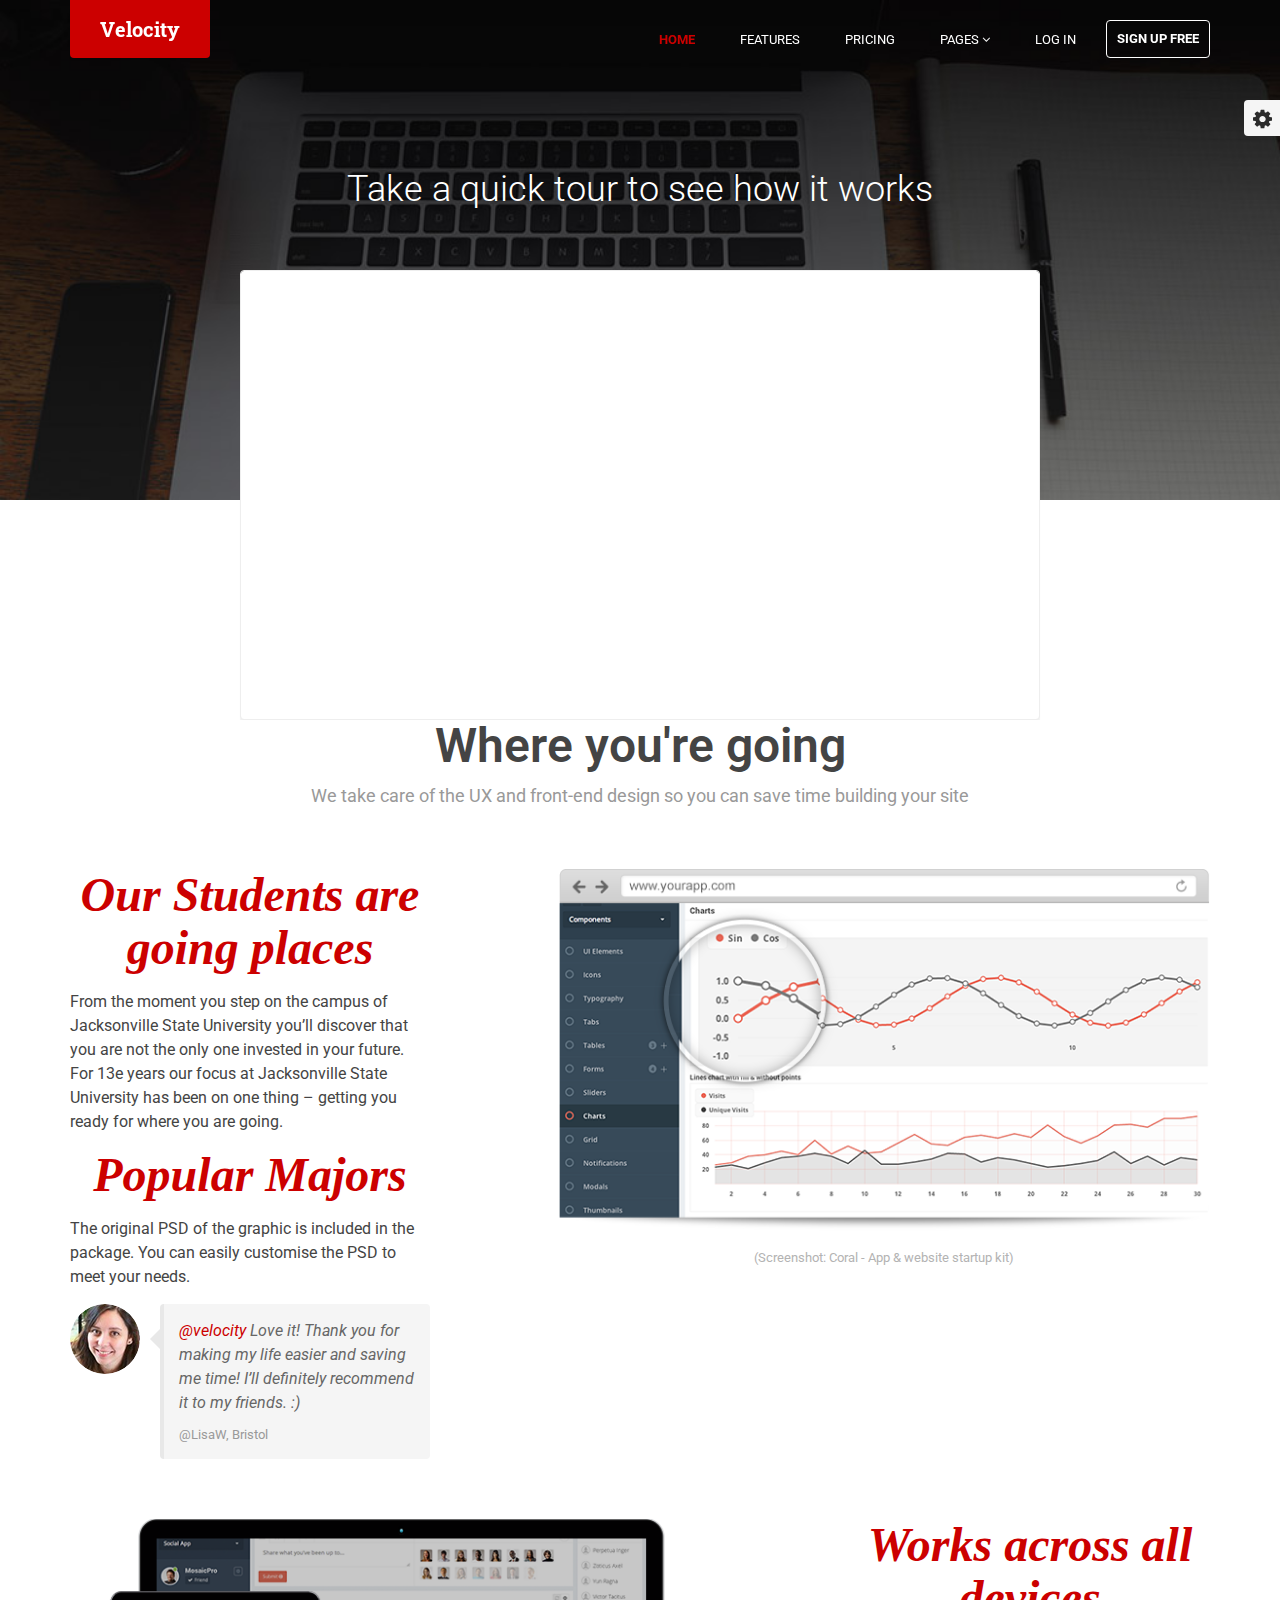
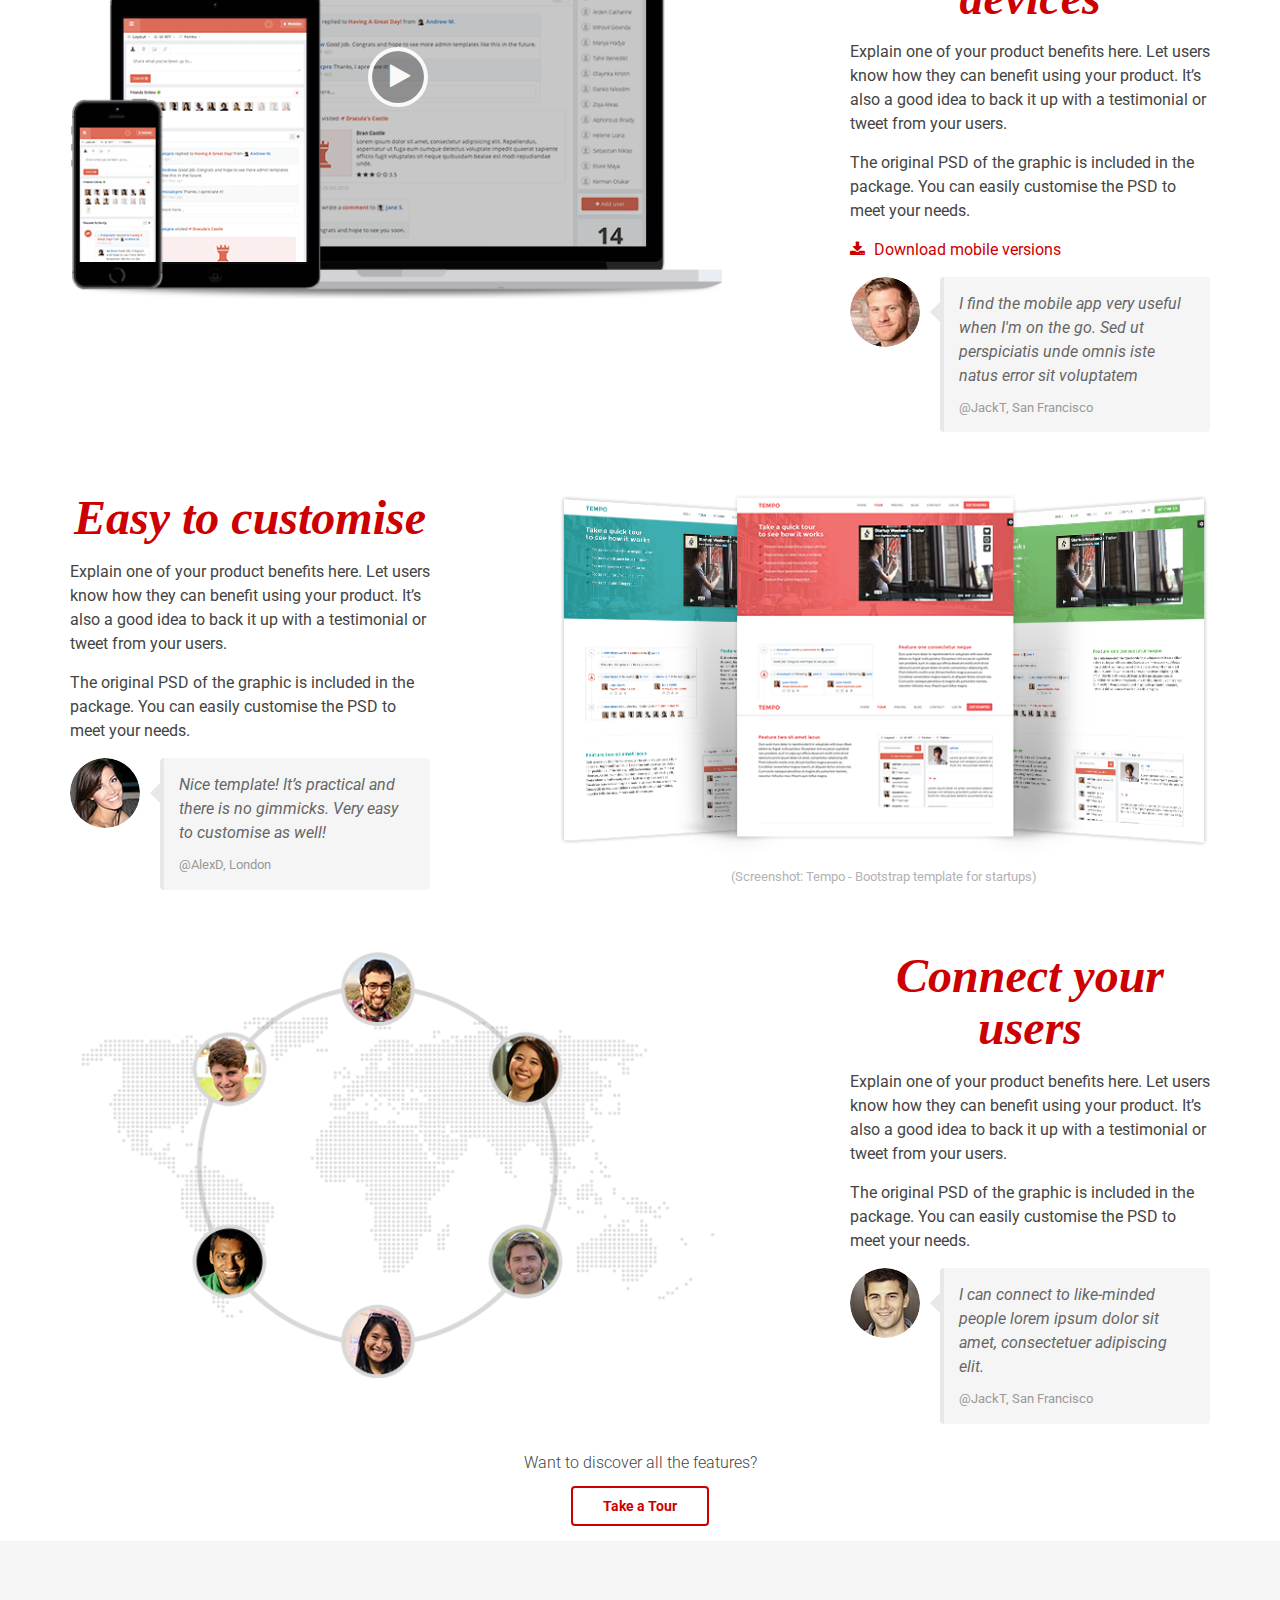
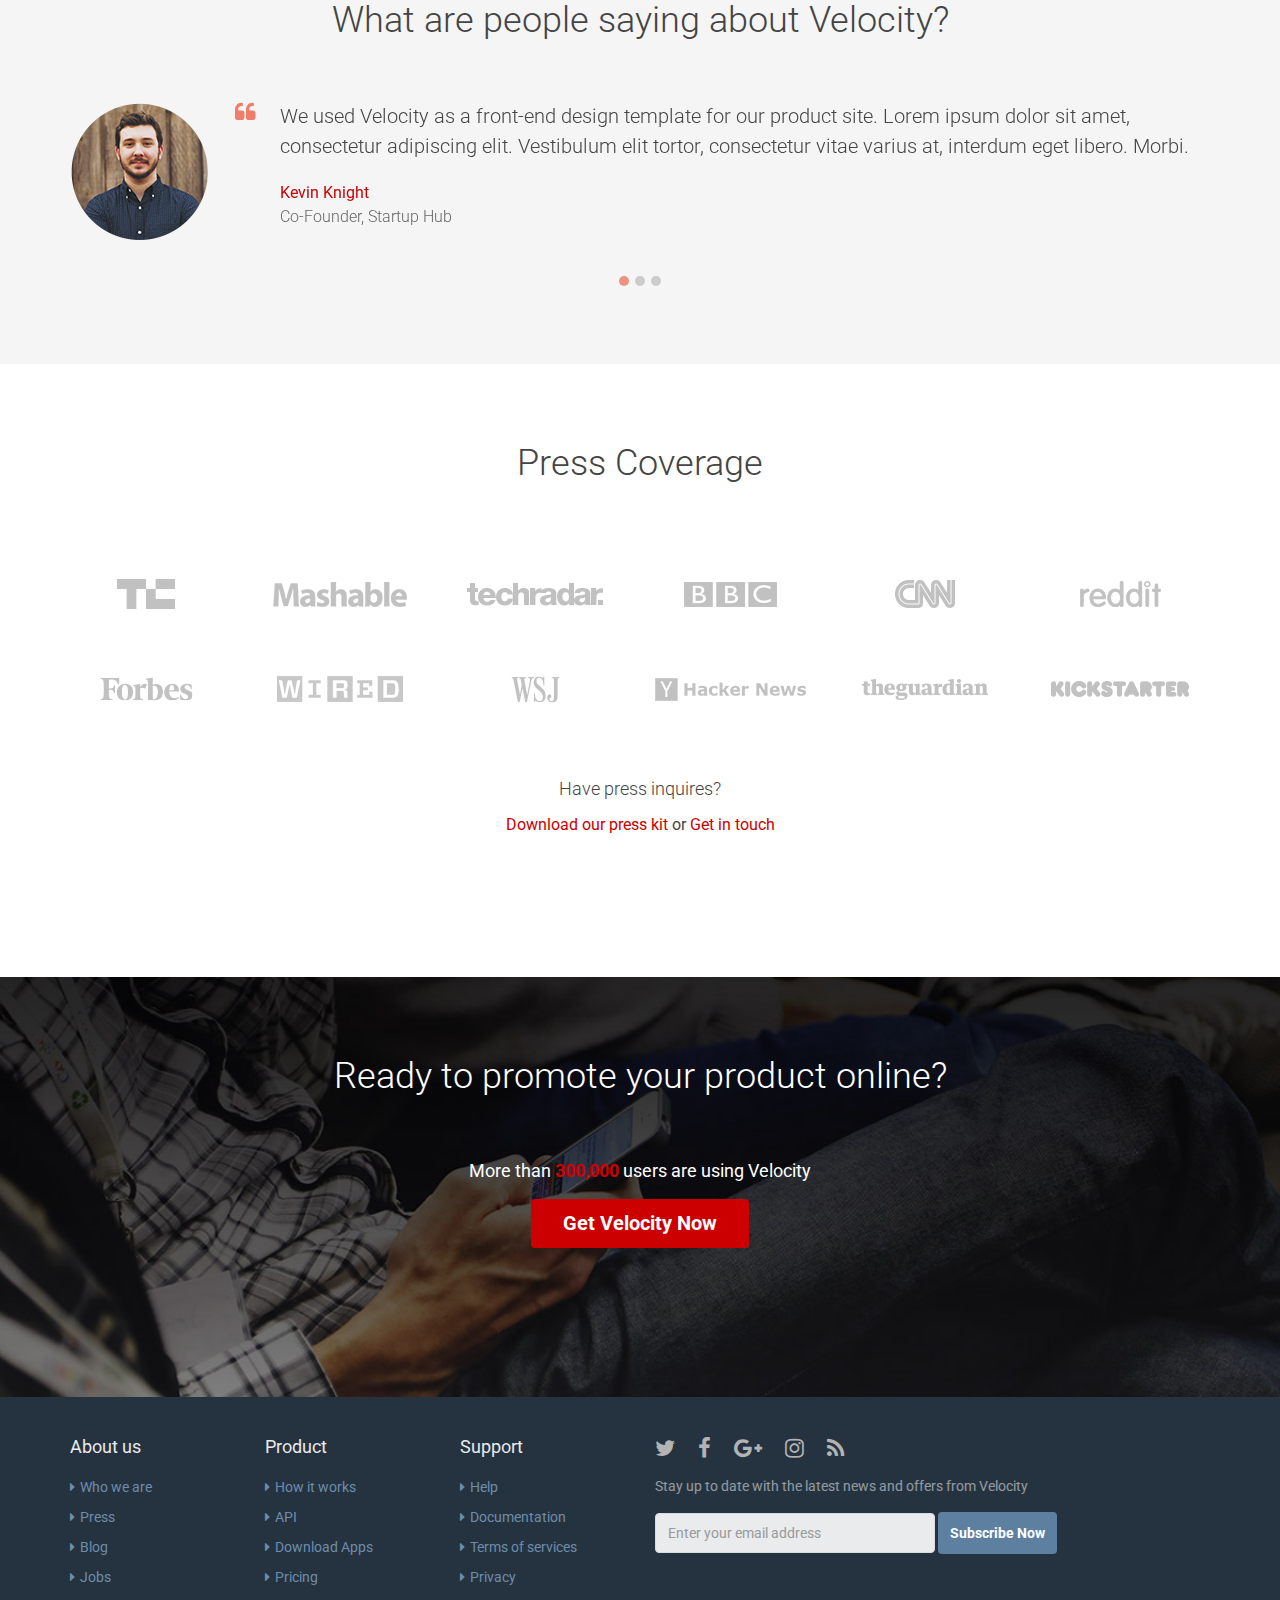
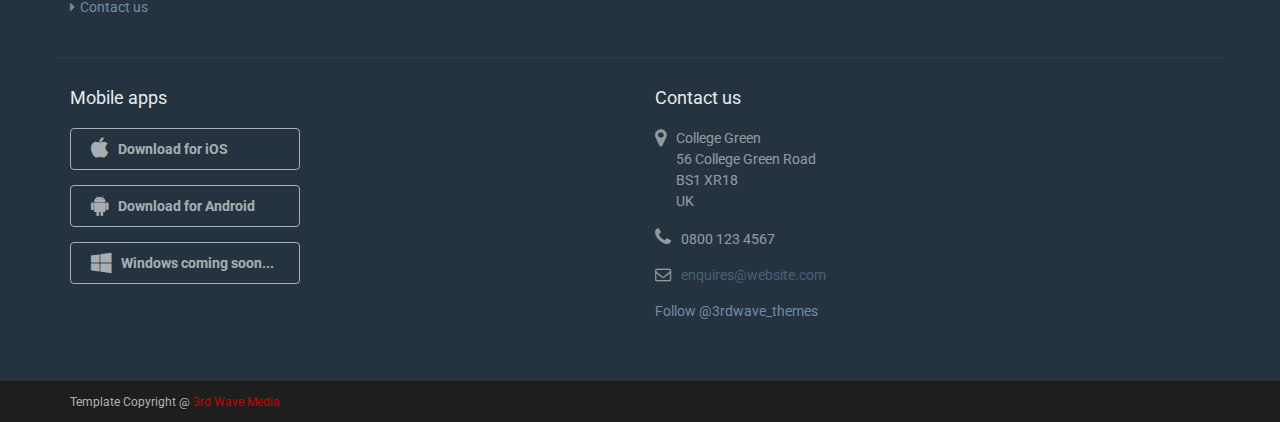
<file: index2.html>
<!DOCTYPE html>
<!--[if IE 8]> <html lang="en" class="ie8"> <![endif]-->  
<!--[if IE 9]> <html lang="en" class="ie9"> <![endif]-->  
<!--[if !IE]><!--> <html lang="en"> <!--<![endif]-->  
<head>
    <title>Jacksonville State University - Viewbook 2016 - 2017</title>
    <!-- Meta -->
    <meta charset="utf-8">
    <meta http-equiv="X-UA-Compatible" content="IE=edge">
    <meta name="viewport" content="width=device-width, initial-scale=1.0">
    <meta name="description" content="">
    <meta name="author" content="">    
    <link rel="shortcut icon" href="favicon.ico">  
    <link href='http://fonts.googleapis.com/css?family=Roboto:400,400italic,500,500italic,700,700italic,900,900italic,300italic,300' rel='stylesheet' type='text/css'> 
    <link href='http://fonts.googleapis.com/css?family=Roboto+Slab:400,700,300,100' rel='stylesheet' type='text/css'>
    <!-- Global CSS -->
    <link rel="stylesheet" href="assets/plugins/bootstrap/css/bootstrap.min.css">   
    <!-- Plugins CSS -->    
    <link rel="stylesheet" href="assets/plugins/font-awesome/css/font-awesome.css">
    <link rel="stylesheet" href="assets/plugins/flexslider/flexslider.css">
    <!-- Theme CSS -->
    <link id="theme-style" rel="stylesheet" href="assets/css/styles.css">
    <!-- HTML5 shim and Respond.js for IE8 support of HTML5 elements and media queries -->
    <!--[if lt IE 9]>
      <script src="https://oss.maxcdn.com/html5shiv/3.7.2/html5shiv.min.js"></script>
      <script src="https://oss.maxcdn.com/respond/1.4.2/respond.min.js"></script>
    <![endif]-->
</head> 

<body class="home-page">   
    <!-- ******HEADER****** --> 
    <header id="header" class="header navbar-fixed-top">  
        <div class="container">       
            <h1 class="logo">
                <a href="index.html"><span class="text">Velocity</span></a>
            </h1><!--//logo-->
            <nav class="main-nav navbar-right" role="navigation">
                <div class="navbar-header">
                    <button class="navbar-toggle" type="button" data-toggle="collapse" data-target="#navbar-collapse">
                        <span class="sr-only">Toggle navigation</span>
                        <span class="icon-bar"></span>
                        <span class="icon-bar"></span>
                        <span class="icon-bar"></span>
                    </button><!--//nav-toggle-->
                </div><!--//navbar-header-->
                <div id="navbar-collapse" class="navbar-collapse collapse">
                    <ul class="nav navbar-nav">
                        <li class="active nav-item"><a href="index.html">Home</a></li>
                        <li class="nav-item"><a href="features.html">Features</a></li>
                        <li class="nav-item"><a href="pricing.html">Pricing</a></li>
                        <li class="nav-item dropdown">
                            <a class="dropdown-toggle" data-toggle="dropdown" data-hover="dropdown" data-delay="0" data-close-others="false" href="#">Pages <i class="fa fa-angle-down"></i></a>
                            <ul class="dropdown-menu">
                                <li><a href="download.html">Download Apps</a></li>
                                <li><a href="blog.html">Blog</a></li>
                                <li><a href="blog-single.html">Blog Single</a></li>
                                <li><a href="blog-category.html">Blog Category</a></li>
                                <li><a href="blog-archive.html">Blog Archive</a></li>
                                <li><a href="about.html">About Us</a></li>
                                <li><a href="contact.html">Contact</a></li>                    
                            </ul>                            
                        </li><!--//dropdown-->                         
                        <li class="nav-item"><a href="login.html">Log in</a></li>
                        <li class="nav-item nav-item-cta last"><a class="btn btn-cta btn-cta-secondary" href="signup.html">Sign Up Free</a></li>
                    </ul><!--//nav-->
                </div><!--//navabr-collapse-->
            </nav><!--//main-nav-->                     
        </div><!--//container-->
    </header><!--//header-->
    
  <div class="headline-bg">
    </div><!--//headline-bg-->           
    
       <!-- ******Video Section****** --> 
    <section class="features-video section section-on-bg">
      <div class="container text-center">          
            <h2 class="title">Take a quick tour to see how it works</h2>
            <div class="video-container">
                <iframe src="https://www.youtube.com/embed/iCh5m5IH7qs" width="720" height="405" frameborder="0" webkitallowfullscreen mozallowfullscreen allowfullscreen></iframe>
            </div><!--//video-container--> 
        </div><!--//container-->
    </section><!--//feature-video-->
    
    <div class="sections-wrapper">   
     
        <!-- ******Why Section****** -->
        <section id="why" class="section why">
            <div class="container">
                <h2 class="title text-center">Where you're going</h2>
                <p class="intro text-center">We take care of the UX and front-end design so you can save time building your site</p>
                <div class="row item">
                    <div class="content col-xs-12 col-md-4">
                      <h3 class="title">Our Students are going places</h3>
                      <div class="desc">
                        <p>From the moment you step on the campus of Jacksonville State University you’ll discover that you are not the only one invested in your future. For 13e years our focus at Jacksonville State University has been on one thing – getting you ready for where you are going.</p>
                        <h3 class="title">Popular Majors</h3>

                        <p>The original PSD of the graphic is included in the package. You can easily customise the PSD to meet your needs.</p>
                        </div>
                        <div class="quote">
                            <div class="quote-profile">
                                <img class="img-responsive img-circle" src="assets/images/people/profile-s-1.png" alt="" />
                            </div><!--//profile-->
                            <div class="quote-content">
                                <blockquote><p><a href="https://twitter.com/3rdwave_themes" target="_blank">@velocity</a> Love it! Thank you for making my life easier and saving me time! I’ll definitely recommend it to my friends. :)</p></blockquote>
                                <p class="source">@LisaW, Bristol</p>
                            </div><!--//quote-content-->                                     
                        </div><!--//quote-->                        
                    </div><!--//content-->
                    <figure class="figure col-md-offset-1 col-sm-offset-0 col-xs-offset-0 col-xs-12 col-md-7">
                        <img class="img-responsive" src="assets/images/figures/figure-1.png" alt="" />
                        <figcaption class="figure-caption">(Screenshot: Coral - App &amp; website startup kit) </figcaption>
                    </figure>
                </div><!--//item-->
                
                <div class="row item">
                    <div class="content col-md-push-8 col-sm-push-0 col-xs-push-0 col-xs-12 col-md-4">
                        <h3 class="title">Works across all devices</h3>
                        <div class="desc">
                            <p>Explain one of your product benefits here. Let users know how they can benefit using your product. It’s also a good idea to back it up with a testimonial or tweet from your users.</p>
                            <p>The original PSD of the graphic is included in the package. You can easily customise the PSD to meet your needs.</p>
                            <p><i class="fa fa-download"></i> <a href="download.html">Download mobile versions</a></p>
                        </div>
                        
                        <div class="quote">
                            <div class="quote-profile">
                                <img class="img-responsive img-circle" src="assets/images/people/profile-s-2.png" alt="" />
                            </div><!--//profile-->
                            <div class="quote-content">
                                <blockquote><p>I find the mobile app very useful when I'm on the go. Sed ut perspiciatis unde omnis iste natus error sit voluptatem </p></blockquote>
                                <p class="source">@JackT, San Francisco</p>
                            </div><!--//quote-content-->         
                        </div><!--//quote-->                        
                    </div><!--//content-->
                    <figure class="figure col-md-pull-4 col-sm-pull-0 col-xs-pull-0 col-xs-12 col-md-7">
                        <img class="img-responsive" src="assets/images/figures/figure-2.png" alt="" />
                        <div class="control text-center">
                            <button type="button" class="play-trigger" data-toggle="modal" data-target="#modal-video"><i class="fa fa-play"></i></button>                    
                        </div><!--//control-->
                    </figure>
                </div><!--//item-->
                
                <div class="row item ">
                    <div class="content col-xs-12 col-md-4">
                        <h3 class="title">Easy to customise</h3>
                        <div class="desc">
                            <p>Explain one of your product benefits here. Let users know how they can benefit using your product. It’s also a good idea to back it up with a testimonial or tweet from your users.</p>
                            <p>The original PSD of the graphic is included in the package. You can easily customise the PSD to meet your needs.</p>
                        </div>
                        <div class="quote">
                            <div class="quote-profile">
                                <img class="img-responsive img-circle" src="assets/images/people/profile-s-3.png" alt="" />
                            </div><!--//profile-->
                            <div class="quote-content">
                                <blockquote><p>Nice template! It’s practical and there is no gimmicks. Very easy to customise as well!</p></blockquote>
                                <p class="source"><a href="#">@AlexD</a>, London</p>
                            </div><!--//quote-content-->          
                        </div><!--//quote-->                        
                    </div><!--//content-->
                    <figure class="figure col-md-offset-1 col-sm-offset-0 col-xs-offset-0 col-xs-12 col-md-7">
                        <img class="img-responsive" src="assets/images/figures/figure-3.png" alt="" />
                        <figcaption class="figure-caption">(Screenshot: <a href="http://themes.3rdwavemedia.com/website-templates/responsive-bootstrap-theme-for-startups-tempo/?ref=3wm" target="_blank">Tempo - Bootstrap template for startups)</a> </figcaption>

                    </figure>
                </div><!--//item-->
                
                <div class="row item last-item">
                    <div class="content col-md-push-8 col-sm-push-0 col-xs-push-0 col-xs-12 col-md-4">
                        <h3 class="title">Connect your users</h3>
                        <div class="desc">
                            <p>Explain one of your product benefits here. Let users know how they can benefit using your product. It’s also a good idea to back it up with a testimonial or tweet from your users.</p>
                            <p>The original PSD of the graphic is included in the package. You can easily customise the PSD to meet your needs.</p>
                            
                        </div>
                        
                        <div class="quote">
                            <div class="quote-profile">
                                <img class="img-responsive img-circle" src="assets/images/people/profile-s-4.png" alt="" />
                            </div><!--//profile-->
                            <div class="quote-content">
                                <blockquote><p>I can connect to like-minded people lorem ipsum dolor sit amet, consectetuer adipiscing elit.</p></blockquote>
                                <p class="source">@JackT, San Francisco</p>
                            </div><!--//quote-content-->
                        </div><!--//quote-->
                    </div><!--//content-->
                    <figure class="figure col-md-pull-4 col-sm-pull-0 col-xs-pull-0 col-xs-12 col-md-7">
                        <img class="img-responsive" src="assets/images/figures/figure-4.png" alt="" />
                    </figure>
                </div><!--//item-->
                
                
                <div class="feature-lead text-center">
                    <h4 class="title">Want to discover all the features?</h4>
                    <p><a class="btn btn-cta btn-cta-secondary" href="features.html">Take a Tour</a></p>
                </div>
            </div><!--//container-->
        </section><!--//why-->  
        
        <!-- ******Testimonials Section****** -->
        <section class="section testimonials">
            <div class="container">
                <h2 class="title text-center">What are people saying about Velocity?</h2>
                <div id="testimonials-carousel" class="carousel slide" data-ride="carousel">
                    <ol class="carousel-indicators">
                        <li data-target="#testimonials-carousel" data-slide-to="0" class="active"></li>
                        <li data-target="#testimonials-carousel" data-slide-to="1"></li>
                        <li data-target="#testimonials-carousel" data-slide-to="2"></li>
                    </ol><!--//carousel-indicators-->
                    <div class="carousel-inner">
                        <div class="item active">
                            <figure class="profile"><img src="assets/images/people/profile-m-1.png" alt="" /></figure>
                            <div class="content">
                                <blockquote>
                                <i class="fa fa-quote-left"></i>
                                <p>We used Velocity as a front-end design template for our product site. Lorem ipsum dolor sit amet, consectetur adipiscing elit. Vestibulum elit tortor, consectetur vitae varius at, interdum eget libero. Morbi.</p>
                                </blockquote>
                                <p class="source">Kevin Knight<br /><span class="title">Co-Founder, Startup Hub</span></p>
                            </div><!--//content-->                         
                        </div><!--//item-->                        
                        <div class="item">
                            <figure class="profile"><img src="assets/images/people/profile-m-2.png" alt="" /></figure>
                            <div class="content">
                                <blockquote>
                                <i class="fa fa-quote-left"></i>
                                <p>At vero eos et accusamus et iusto odio dignissimos ducimus qui blanditiis praesentium voluptatum deleniti atque corrupti quos dolores et quas molestias excepturi sint.</p>
                                </blockquote>
                                <p class="source">Diana	Luna<br /><span class="title">Entrepreneur, Maecenas</span></p>
                            </div><!--//content-->                         
                        </div><!--//item-->  
                        <div class="item">
                            <figure class="profile"><img src="assets/images/people/profile-m-3.png" alt="" /></figure>
                            <div class="content">
                                <blockquote>
                                <i class="fa fa-quote-left"></i>
                                <p>Et harum quidem rerum facilis est et expedita distinctio. Nam libero tempore, cum soluta nobis est eligendi optio cumque nihil impedit quo minus id quod maxime placeat facere.</p>
                                </blockquote>
                                <p class="source">Tony Lee<br /><span class="title">CTO, Lorem Ipsum</span></p>
                            </div><!--//content-->                         
                        </div><!--//item-->                                         
                    </div><!--//carousel-inner-->
                    
                </div><!--//carousel-->
            </div><!--//container-->
        </section><!--//testimonials-->          
        
        <!-- ******Press Section****** -->
        <section class="section press">
            <div class="container text-center">
                <h2 class="title">Press Coverage</h2>
                <ul class="press-list list-inline row">
                    <li class="col-xs-4 col-sm-2"><a href="#"><img class="img-responsive" src="assets/images/press/press-1.png" alt="" /></a></li>
                    <li class="col-xs-4 col-sm-2"><a href="#"><img class="img-responsive" src="assets/images/press/press-2.png" alt="" /></a></li>
                    <li class="xs-break col-xs-4 col-sm-2"><a href="#"><img class="img-responsive" src="assets/images/press/press-3.png" alt="" /></a></li>                   
                    <li class="col-xs-4 col-sm-2"><a href="#"><img class="img-responsive" src="assets/images/press/press-4.png" alt="" /></a></li>
                    <li class="col-xs-4 col-sm-2"><a href="#"><img class="img-responsive" src="assets/images/press/press-5.png" alt="" /></a></li>
                    <li class="col-xs-4 col-sm-2"><a href="#"><img class="img-responsive" src="assets/images/press/press-6.png" alt="" /></a></li>                    
                </ul><!--//press-list-->
                <ul class="press-list list-inline row last">
                    <li class="col-xs-4 col-sm-2"><a href="#"><img class="img-responsive" src="assets/images/press/press-7.png" alt="" /></a></li>
                    <li class="col-xs-4 col-sm-2"><a href="#"><img class="img-responsive" src="assets/images/press/press-8.png" alt="" /></a></li>
                    <li class="xs-break col-xs-4 col-sm-2"><a href="#"><img class="img-responsive" src="assets/images/press/press-9.png" alt="" /></a></li>                   
                    <li class="col-xs-4 col-sm-2"><a href="#"><img class="img-responsive" src="assets/images/press/press-10.png" alt="" /></a></li>
                    <li class="col-xs-4 col-sm-2"><a href="#"><img class="img-responsive" src="assets/images/press/press-11.png" alt="" /></a></li>
                    <li class="col-xs-4 col-sm-2"><a href="#"><img class="img-responsive" src="assets/images/press/press-12.png" alt="" /></a></li>                    
                </ul><!--//press-list-->
                
                <div class="press-lead text-center">
                     <h3 class="title">Have press inquires?</h3>
                     <p class="press-links"><a href="#">Download our press kit</a> or <a href="contact.html">Get in touch</a></p>
                </div>
               
            </div><!--//container-->
        </section><!--//press-->
        
        <!-- ******CTA Section****** -->
        <section id="cta-section" class="section cta-section text-center home-cta-section">
            <div class="container">
               <h2 class="title">Ready to promote your product online?</h2>
               <p class="intro">More than <span class="counting">300,000</span> users are using Velocity</p>
               <p><a class="btn btn-cta btn-cta-primary" href="https://wrapbootstrap.com/theme/velocity-designed-for-products-WB0N38R04" target="_blank">Get Velocity Now</a></p>
            </div><!--//container-->
        </section><!--//cta-section-->
        
    </div><!--//section-wrapper-->
    
    <!-- ******FOOTER****** --> 
    <footer class="footer">
        <div class="footer-content">
            <div class="container">
                <div class="row">                    
                    <div class="footer-col links col-md-2 col-sm-4 col-xs-12">
                        <div class="footer-col-inner">
                            <h3 class="title">About us</h3>
                            <ul class="list-unstyled">
                                <li><a href="#"><i class="fa fa-caret-right"></i>Who we are</a></li>
                                <li><a href="#"><i class="fa fa-caret-right"></i>Press</a></li>
                                <li><a href="#"><i class="fa fa-caret-right"></i>Blog</a></li>
                                <li><a href="#"><i class="fa fa-caret-right"></i>Jobs</a></li>
                                <li><a href="#"><i class="fa fa-caret-right"></i>Contact us</a></li>
                            </ul>
                        </div><!--//footer-col-inner-->
                    </div><!--//foooter-col-->    
                    <div class="footer-col links col-md-2 col-sm-4 col-xs-12">
                        <div class="footer-col-inner">
                            <h3 class="title">Product</h3>
                            <ul class="list-unstyled">
                                <li><a href="#"><i class="fa fa-caret-right"></i>How it works</a></li>
                                <li><a href="#"><i class="fa fa-caret-right"></i>API</a></li>
                                <li><a href="#"><i class="fa fa-caret-right"></i>Download Apps</a></li>
                                <li><a href="#"><i class="fa fa-caret-right"></i>Pricing</a></li>
                            </ul>
                        </div><!--//footer-col-inner-->
                    </div><!--//foooter-col-->              
                    <div class="footer-col links col-md-2 col-sm-4 col-xs-12 sm-break">
                        <div class="footer-col-inner">
                            <h3 class="title">Support</h3>
                            <ul class="list-unstyled">
                                <li><a href="#"><i class="fa fa-caret-right"></i>Help</a></li>
                                <li><a href="#"><i class="fa fa-caret-right"></i>Documentation</a></li>
                                <li><a href="#"><i class="fa fa-caret-right"></i>Terms of services</a></li>
                                <li><a href="#"><i class="fa fa-caret-right"></i>Privacy</a></li>
                            </ul>
                        </div><!--//footer-col-inner-->            
                    </div><!--//foooter-col-->   
                    <div class="footer-col connect col-xs-12 col-md-6">
                        <div class="footer-col-inner">
                            <ul class="social list-inline">
                                <li><a href="https://twitter.com/3rdwave_themes" target="_blank"><i class="fa fa-twitter"></i></a></li>
                                <li><a href="#"><i class="fa fa-facebook"></i></a></li>
                                <li><a href="#"><i class="fa fa-google-plus"></i></a></li>
                                <li><a href="#"><i class="fa fa-instagram"></i></a></li>        
                                <li class="row-end"><a href="#"><i class="fa fa-rss"></i></a></li>             
                            </ul>
                            <div class="form-container">
                                <p class="intro">Stay up to date with the latest news and offers from Velocity</p>
                                <form class="signup-form navbar-form">
                                    <div class="form-group">
                                        <input type="text" class="form-control" placeholder="Enter your email address">
                                    </div>   
                                    <button type="submit" class="btn btn-cta btn-cta-primary">Subscribe Now</button>                                 
                                </form>                               
                            </div><!--//subscription-form-->
                        </div><!--//footer-col-inner-->
                    </div><!--//foooter-col-->
                    <div class="clearfix"></div> 
                </div><!--//row-->
                <div class="row has-divider">
                    <div class="footer-col download col-xs-12 col-md-6">
                        <div class="footer-col-inner">
                            <h3 class="title">Mobile apps</h3>
                            <ul class="list-unstyled download-list">
                                <li><a class="btn btn-ghost" href="#"><i class="fa fa-apple"></i><span class="text">Download for iOS</span> </a></li>
                                <li><a class="btn btn-ghost" href="#"><i class="fa fa-android"></i><span class="text">Download for Android</span></a></li>
                                <li><a class="btn btn-ghost" href="#"><i class="fa fa-windows"></i><span class="text">Windows coming soon...</span></a></li>
                            </ul>
                        </div><!--//footer-col-inner-->
                    </div><!--//download-->
                    <div class="footer-col contact col-xs-12 col-md-6">
                        <div class="footer-col-inner">
                            <h3 class="title">Contact us</h3>                          
                            <p class="adr clearfix">
                                <i class="fa fa-map-marker pull-left"></i>        
                                <span class="adr-group pull-left">       
                                    <span class="street-address">College Green</span><br>
                                    <span class="region">56 College Green Road</span><br>
                                    <span class="postal-code">BS1 XR18</span><br>
                                    <span class="country-name">UK</span>
                                </span>
                            </p>
                            <p class="tel"><i class="fa fa-phone"></i>0800 123 4567</p>
                            <p class="email"><i class="fa fa-envelope-o"></i><a href="#">enquires@website.com</a></p> 
                            <a href="https://twitter.com/3rdwave_themes" class="twitter-follow-button" data-show-count="false">Follow @3rdwave_themes</a>
<script>!function(d,s,id){var js,fjs=d.getElementsByTagName(s)[0],p=/^http:/.test(d.location)?'http':'https';if(!d.getElementById(id)){js=d.createElement(s);js.id=id;js.src=p+'://platform.twitter.com/widgets.js';fjs.parentNode.insertBefore(js,fjs);}}(document, 'script', 'twitter-wjs');</script>                        
                        </div><!--//footer-col-inner-->
                    </div><!--//contact-->
                </div>
            </div><!--//container-->
        </div><!--//footer-content-->
        <div class="bottom-bar">
            <div class="container">
                <small class="copyright">Template Copyright @ <a href="http://themes.3rdwavemedia.com/" target="_blank">3rd Wave Media</a></small>                
            </div><!--//container-->
        </div><!--//bottom-bar-->
    </footer><!--//footer-->
    
    <!-- Video Modal -->
    <div class="modal modal-video" id="modal-video" tabindex="-1" role="dialog" aria-labelledby="videoModalLabel" aria-hidden="true">
        <div class="modal-dialog">
            <div class="modal-content">
                <div class="modal-header">
                    <button type="button" class="close" data-dismiss="modal" aria-hidden="true">&times;</button>
                    <h4 id="videoModalLabel" class="modal-title sr-only">Video Tour</h4>
                </div>
                <div class="modal-body">
                    <div class="video-container">
                        <iframe id="vimeo-video" src="//player.vimeo.com/video/28872840?color=ffffff&amp;wmode=transparent" width="720" height="405" frameborder="0" webkitallowfullscreen mozallowfullscreen allowfullscreen></iframe>
                    </div><!--//video-container-->
                </div><!--//modal-body-->
            </div><!--//modal-content-->
        </div><!--//modal-dialog-->
    </div><!--//modal-->
    
    <!-- *****CONFIGURE STYLE****** -->  
    <div class="config-wrapper">
        <div class="config-wrapper-inner">
            <a id="config-trigger" class="config-trigger" href="#"><i class="fa fa-cog"></i></a>
            <div id="config-panel" class="config-panel">
                <h5>Choose Colour</h5>
                <ul id="color-options" class="list-unstyled list-inline">
                    <li class="theme-1 active" ><a data-style="assets/css/styles.css" href="#"></a></li>
                    <li class="theme-2"><a data-style="assets/css/styles-2.css" href="#"></a></li>
                    <li class="theme-3"><a data-style="assets/css/styles-3.css" href="#"></a></li>
                    <li class="theme-4"><a data-style="assets/css/styles-4.css" href="#"></a></li>                   
                    <li class="theme-5"><a data-style="assets/css/styles-5.css" href="#"></a></li>                     
                    <li class="theme-6"><a data-style="assets/css/styles-6.css" href="#"></a></li>
                    <li class="theme-7"><a data-style="assets/css/styles-7.css" href="#"></a></li>
                    <li class="theme-8"><a data-style="assets/css/styles-8.css" href="#"></a></li>                    
                    <li class="theme-9"><a data-style="assets/css/styles-9.css" href="#"></a></li>
                    <li class="theme-10"><a data-style="assets/css/styles-10.css" href="#"></a></li>
                </ul><!--//color-options-->
                <a id="config-close" class="close" href="#"><i class="fa fa-times-circle"></i></a>
            </div><!--//configure-panel-->
        </div><!--//config-wrapper-inner-->
    </div><!--//config-wrapper-->
 
    <!-- Javascript -->          
    <script type="text/javascript" src="assets/plugins/jquery-1.12.3.min.js"></script>
    <script type="text/javascript" src="assets/plugins/bootstrap/js/bootstrap.min.js"></script> 
    <script type="text/javascript" src="assets/plugins/bootstrap-hover-dropdown.min.js"></script>
    <script type="text/javascript" src="assets/plugins/back-to-top.js"></script>
    <script type="text/javascript" src="assets/plugins/jquery-placeholder/jquery.placeholder.js"></script>
    <script type="text/javascript" src="assets/plugins/FitVids/jquery.fitvids.js"></script>
    <script type="text/javascript" src="assets/plugins/flexslider/jquery.flexslider-min.js"></script>     
    <script type="text/javascript" src="assets/js/main.js"></script>
    
    <!-- Vimeo video API -->
    <script src="http://a.vimeocdn.com/js/froogaloop2.min.js"></script>
    <script type="text/javascript" src="assets/js/vimeo.js"></script> 
    
            
</body>
</html>
</file>
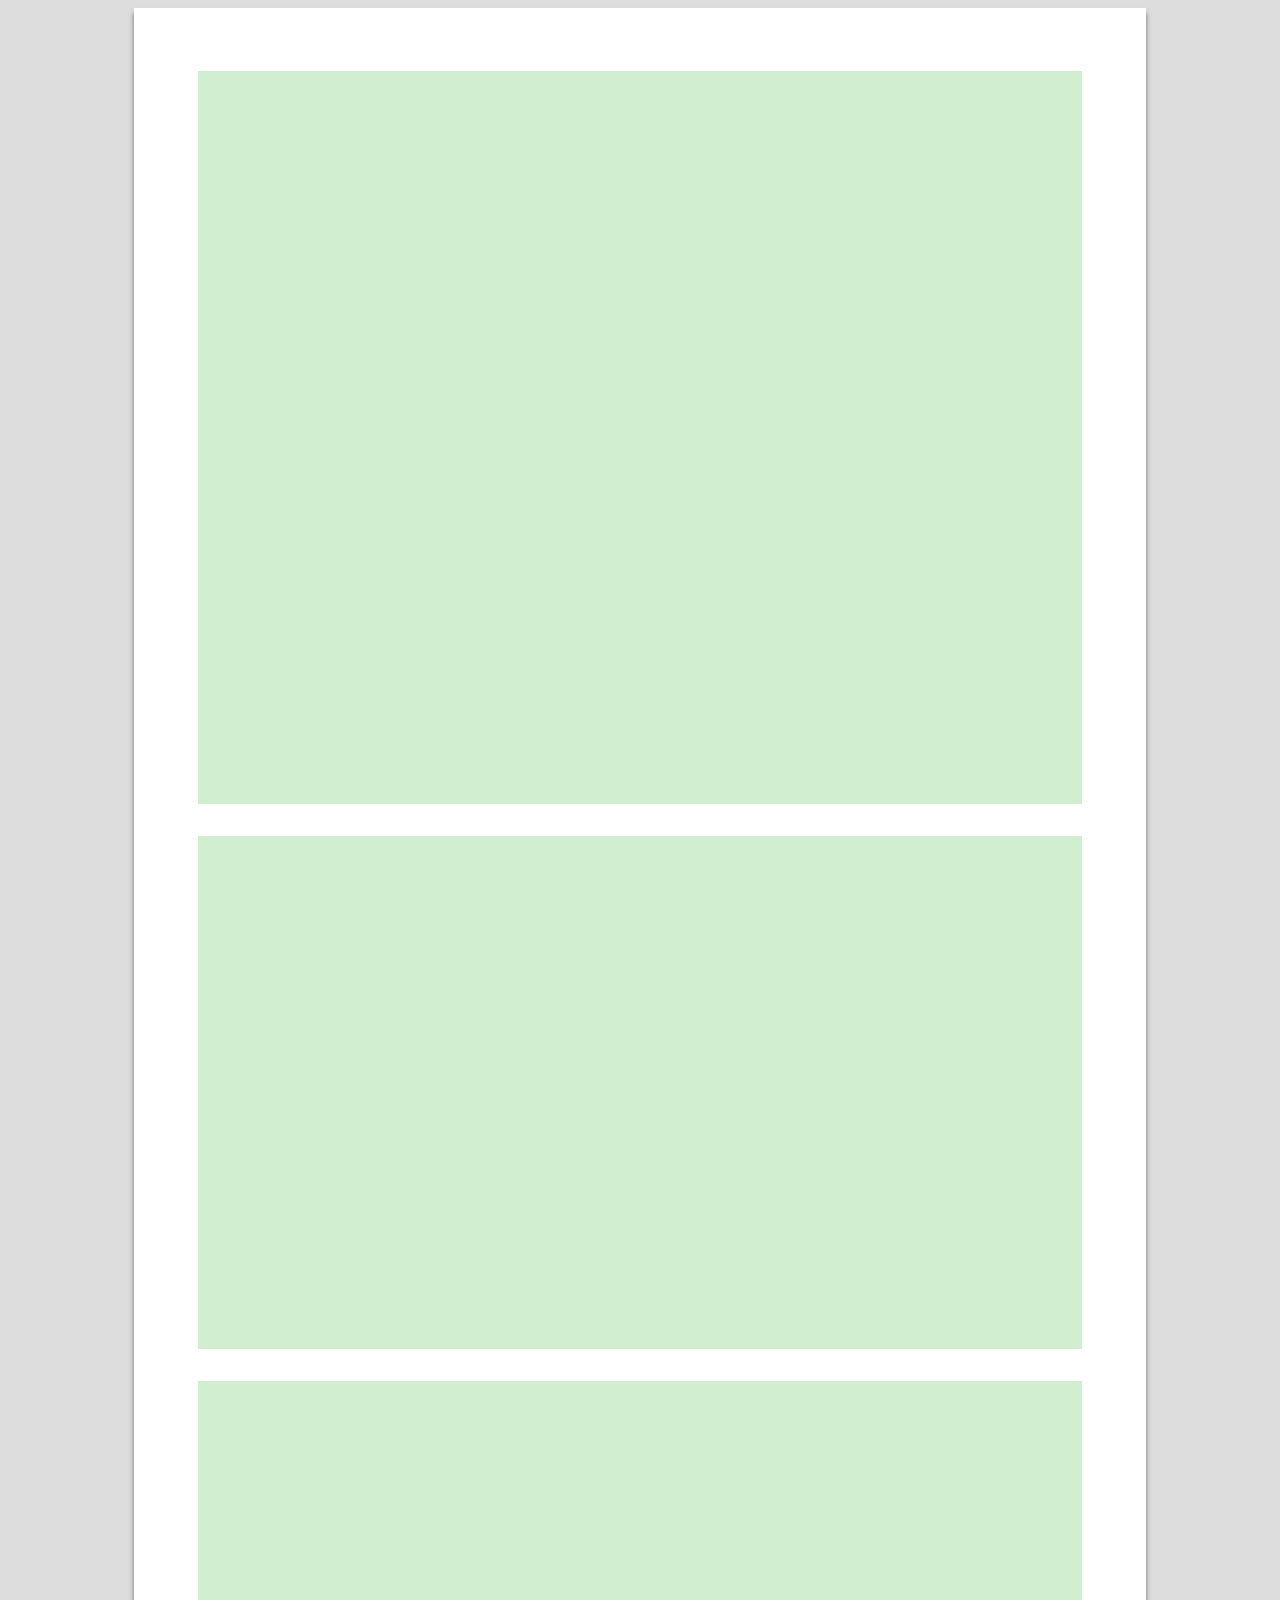
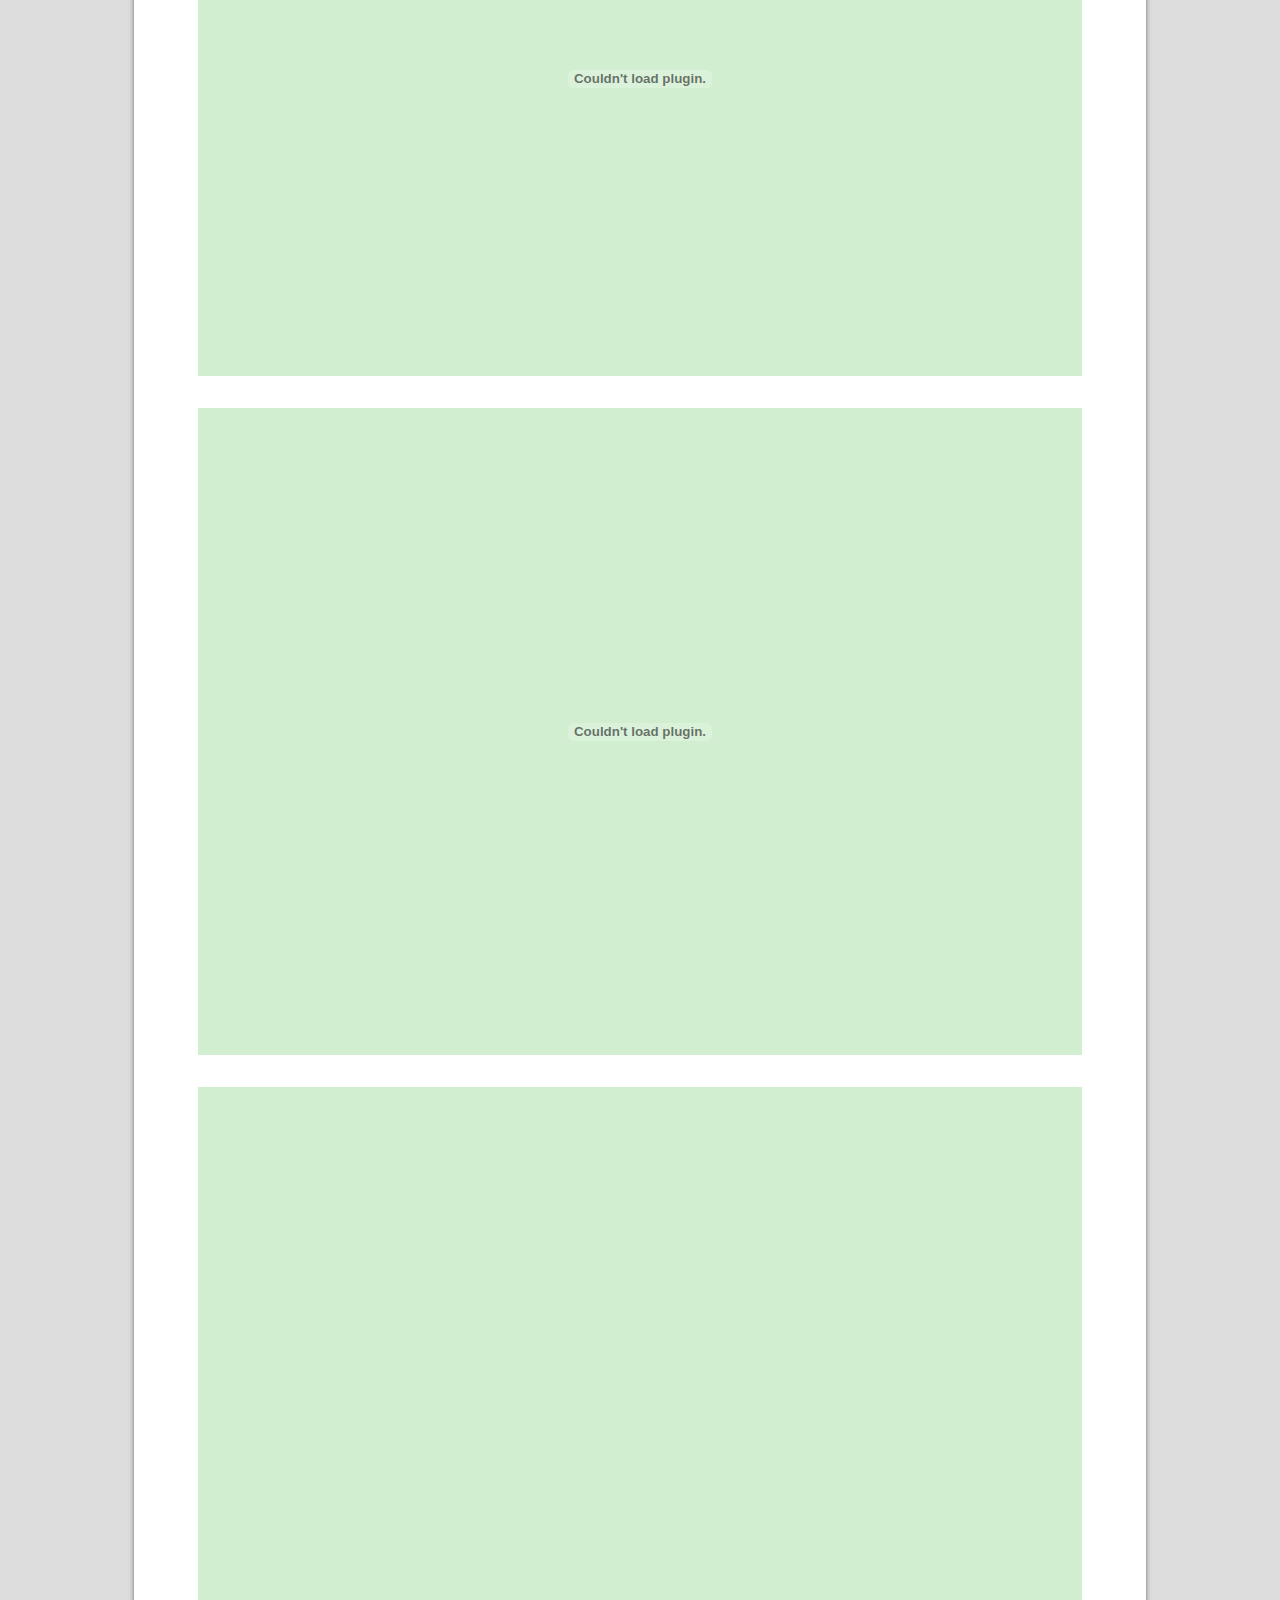
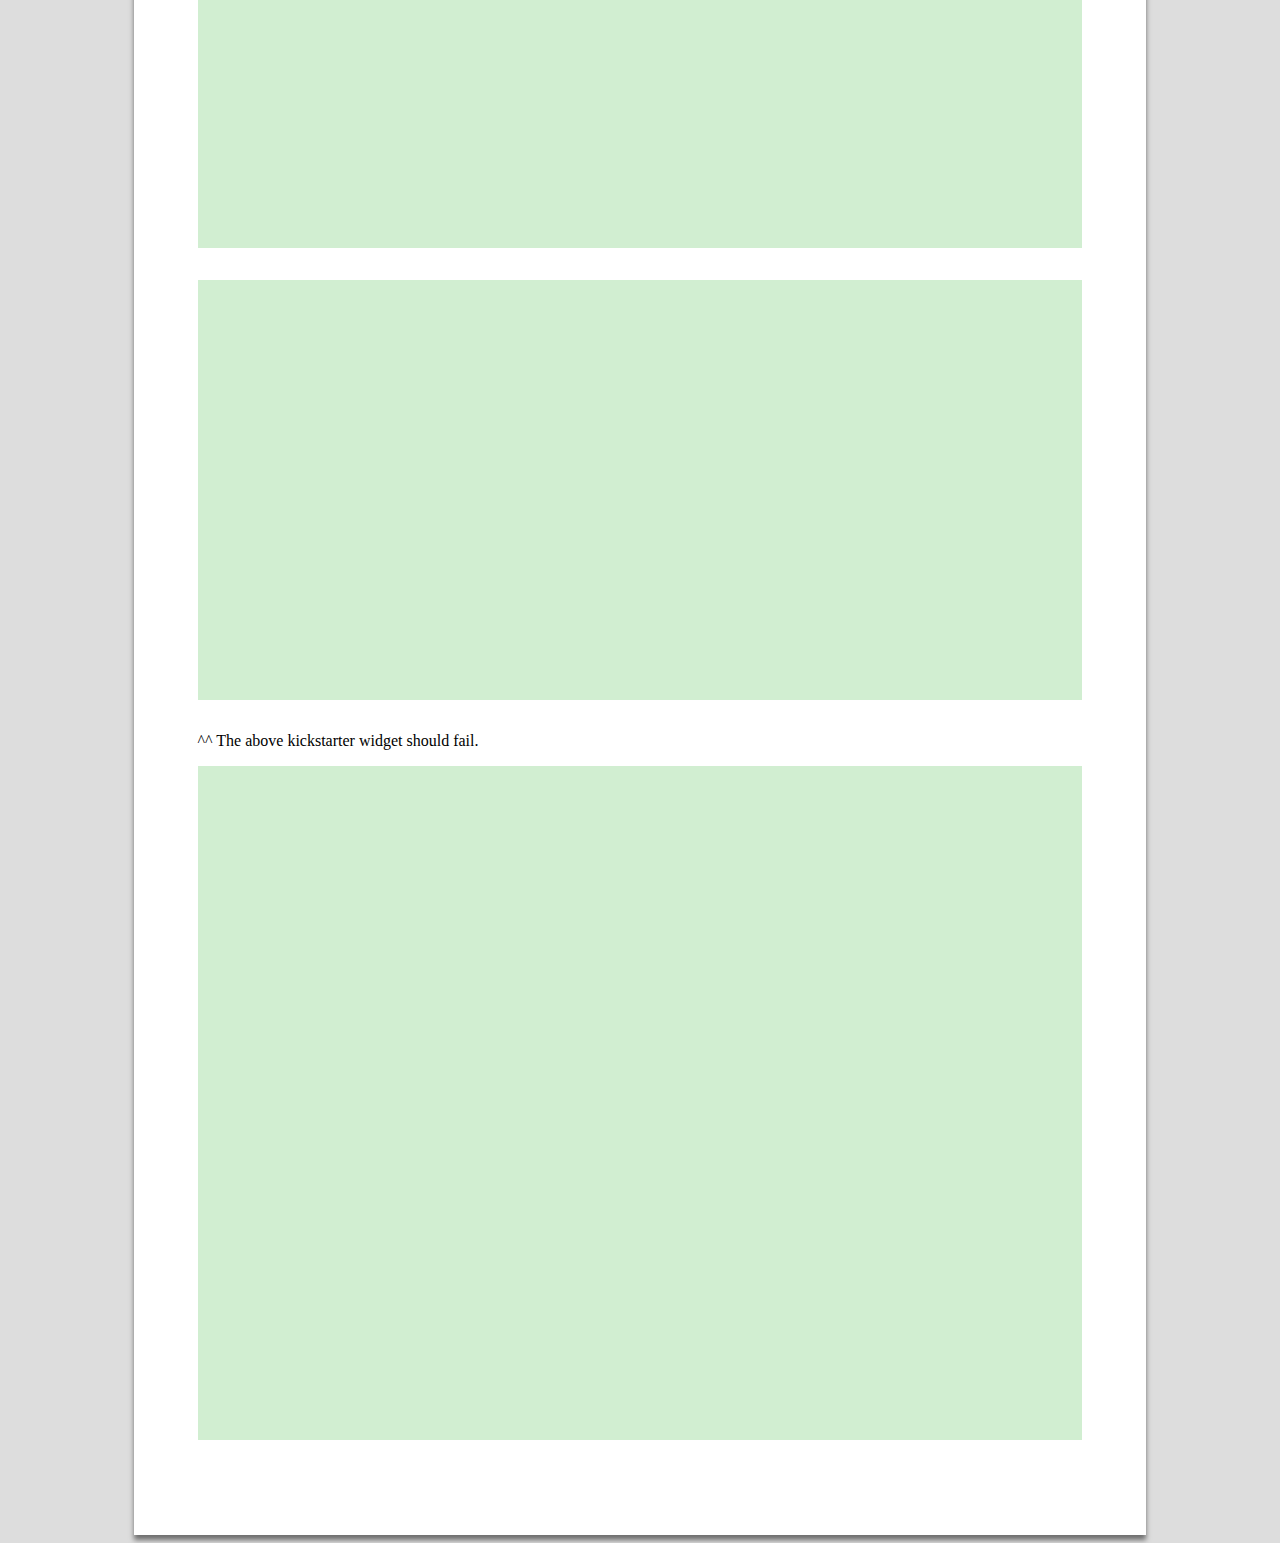
<file: assets/plugins/FitVids/tests.html>
<!DOCTYPE html>
<html>
    <head>
		<meta name="viewport" content="width=device-width,initial-scale=1">
        <title>Fluid Width Videos with Fitvids.js</title>
        <style>
        	body {
            background: #ddd;
        	}

          video {
            max-width: 100%;
            height: auto;
          }

          iframe,
          embed,
          object {
            max-width: 100%;
          }

          .container {
            width: 70%;
            padding: 5%;
            margin:0px auto;
            background:#fff;
            box-shadow: 0 5px 5px rgba(0, 0, 0, 0.5);
          }

          .vendor {
            padding: 2%;
            background: #d1eed1;
            margin-bottom: 2em;
          }

          .unsupported {
            background: #fddfde;
          }
        </style>
    </head>
    <body>
      <div class="container">
        <div class="vendor">
        	<iframe width="425" height="349" src="http://www.youtube.com/embed/FKWwdQu6_ok" frameborder="0" allowfullscreen></iframe>
	      </div>
	      <div class="vendor">
        	<iframe src="http://player.vimeo.com/video/25708134?title=0&amp;byline=0&amp;portrait=0" width="400" height="225" frameborder="0"></iframe>
        </div>
        <div class="vendor">
        	<object classid="clsid:D27CDB6E-AE6D-11cf-96B8-444553540000" width="437" height="288" id="viddler"><param name="movie" value="http://www.viddler.com/player/d6c37b62/" /><param name="allowScriptAccess" value="always" /><param name="allowFullScreen" value="true" /><param name="flashvars" value="fake=1"/><embed src="http://www.viddler.com/player/d6c37b62/" width="437" height="288" type="application/x-shockwave-flash" allowScriptAccess="always" allowFullScreen="true" flashvars="fake=1" name="viddler" ></embed></object>
        </div>
        <div class="vendor">
        	<embed src="http://blip.tv/play/AYHCnikC" type="application/x-shockwave-flash" width="550" height="396" wmode="transparent" allowscriptaccess="always" allowfullscreen="true" ></embed>
        </div>
        <div class="vendor">
<iframe frameborder="0" height="410px" src="http://www.kickstarter.com/projects/30453381/the-shape-of-design/widget/video.html" width="480px"></iframe>
        </div>
        <div class="vendor">
          <iframe frameborder="0" height="380" src="http://www.kickstarter.com/projects/150422311/screencasting-a-complete-redesign/widget/card.html" width="220"></iframe>
        </div>
        <p>^^ The above kickstarter widget should fail.</p>
        <div class="vendor">
          <iframe width="520px" height="391px" src="http://socialcam.com/videos/XRMP3Y5t/embed?utm_campaign=web&utm_source=embed" frameborder="0" allowfullscreen></iframe>
        </div>

      </div>

      <script src="http://ajax.googleapis.com/ajax/libs/jquery/1.10.2/jquery.min.js"></script>
      <script src="jquery.fitvids.js"></script>
      <script>
        // Basic FitVids Test
        $(".container").fitVids();
        // Custom selector and No-Double-Wrapping Prevention Test
        $(".container").fitVids({ customSelector: "iframe[src^='http://socialcam.com']"});
      </script>
      </body>
  </html>
</file>
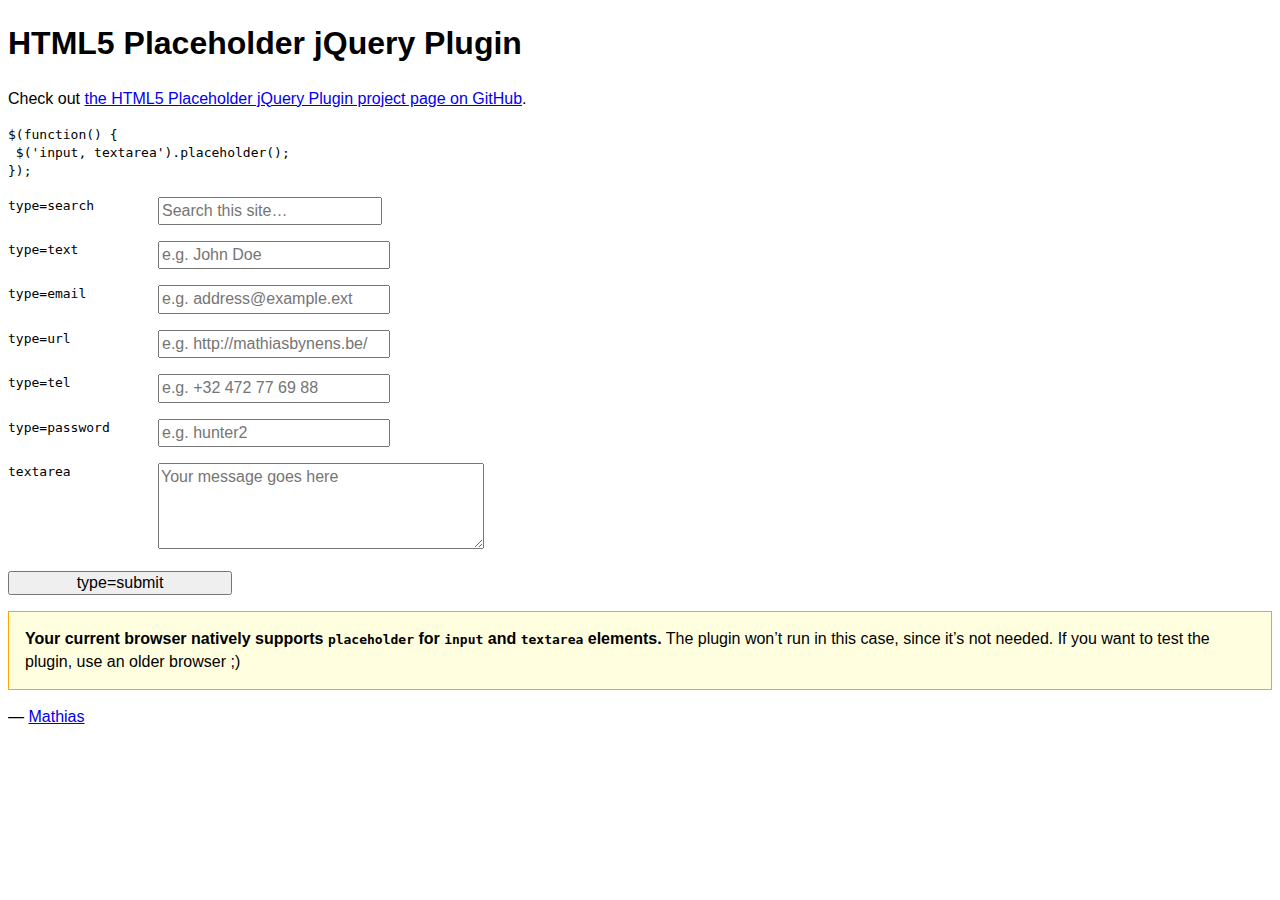
<file: assets/plugins/jquery-placeholder/demo.html>
<!DOCTYPE html>
<!-- If you’re looking for the online demo, it’s here: http://mathiasbynens.be/demo/placeholder -->
<html lang="en">
	<head>
		<meta charset="utf-8">
    <meta http-equiv="X-UA-Compatible" content="IE=edge">
		<title>HTML5 placeholder jQuery Plugin</title>
		<style>
			body, input, textarea { font: 1em/1.4 Helvetica, Arial; }
			label code { cursor: pointer; float: left; width: 150px; }
			input { width: 14em; }
			textarea { height: 5em; width: 20em; }
			.placeholder { color: #aaa; }
			.note { border: 1px solid orange; padding: 1em; background: #ffffe0; }
			/* #p { background: lime; } */
		</style>
	</head>
	<body>
		<h1>HTML5 Placeholder jQuery Plugin</h1>
		<p>Check out <a href="http://mths.be/placeholder">the HTML5 Placeholder jQuery Plugin project page on GitHub</a>.</p>
		<pre><code>$(function() {<br> $('input, textarea').placeholder();<br>});</code></pre>
		<form>
			<p><label><code>type=search</code> <input type="search" name="search" placeholder="Search this site…"></label></p>
			<p><label><code>type=text</code> <input type="text" name="name" placeholder="e.g. John Doe"></label></p>
			<p><label><code>type=email</code> <input type="email" name="email" placeholder="e.g. address@example.ext"></label></p>
			<p><label><code>type=url</code> <input type="url" name="url" placeholder="e.g. http://mathiasbynens.be/"></label></p>
			<p><label><code>type=tel</code> <input type="tel" name="tel" placeholder="e.g. +32 472 77 69 88"></label></p>
			<p><label for="p"><code>type=password</code> </label><input type="password" name="password" placeholder="e.g. hunter2" id="p"></p>
			<p><label><code>textarea</code> <textarea name="message" placeholder="Your message goes here"></textarea></label></p>
			<p><input type="submit" value="type=submit"></p>
		</form>
		<p>— <a href="http://mathiasbynens.be/" title="Mathias Bynens, front-end developer">Mathias</a></p>
		<script src="http://ajax.googleapis.com/ajax/libs/jquery/1.10.2/jquery.min.js"></script>
		<script src="jquery.placeholder.js"></script>
		<script>
			// To test the @id toggling on password inputs in browsers that don’t support changing an input’s @type dynamically (e.g. Firefox 3.6 or IE), uncomment this:
			// $.fn.hide = function() { return this; }
			// Then uncomment the last rule in the <style> element (in the <head>).
			$(function() {
				// Invoke the plugin
				$('input, textarea').placeholder();
				// That’s it, really.
				// Now display a message if the browser supports placeholder natively
				var html;
				if ($.fn.placeholder.input && $.fn.placeholder.textarea) {
					html = '<strong>Your current browser natively supports <code>placeholder</code> for <code>input</code> and <code>textarea</code> elements.</strong> The plugin won’t run in this case, since it’s not needed. If you want to test the plugin, use an older browser ;)';
				} else if ($.fn.placeholder.input) {
					html = '<strong>Your current browser natively supports <code>placeholder</code> for <code>input</code> elements, but not for <code>textarea</code> elements.</strong> The plugin will only do its thang on the <code>textarea</code>s.';
				}
				if (html) {
					$('<p class="note">' + html + '</p>').insertAfter('form');
				}
			});
		</script>
	</body>
</html>
</file>
<file: assets/plugins/rrssb/css/rrssb.css>
.rrssb-buttons.large-format li a,.rrssb-buttons.large-format li a .rrssb-text{-webkit-backface-visibility:hidden;-moz-backface-visibility:hidden;-ms-backface-visibility:hidden}.rrssb-buttons,.rrssb-buttons li,.rrssb-buttons li a{-moz-box-sizing:border-box;box-sizing:border-box}.clearfix{*zoom:1}.clearfix:after{clear:both}.clearfix:before,.clearfix:after{content:" ";display:table}.rrssb-buttons{font-family:"Helvetica Neue",Helvetica,Arial,sans-serif;height:36px;margin:0;padding:0;width:100%}.rrssb-buttons li{float:left;height:100%;line-height:13px;list-style:none;margin:0;padding:0 2.5px}.rrssb-buttons li.rrssb-email a{background-color:#0a88ff}.rrssb-buttons li.rrssb-email a:hover{background-color:#006ed6}.rrssb-buttons li.rrssb-facebook a{background-color:#306199}.rrssb-buttons li.rrssb-facebook a:hover{background-color:#244872}.rrssb-buttons li.rrssb-tumblr a{background-color:#32506d}.rrssb-buttons li.rrssb-tumblr a:hover{background-color:#22364a}.rrssb-buttons li.rrssb-linkedin a{background-color:#007bb6}.rrssb-buttons li.rrssb-linkedin a:hover{background-color:#005983}.rrssb-buttons li.rrssb-twitter a{background-color:#26c4f1}.rrssb-buttons li.rrssb-twitter a:hover{background-color:#0eaad6}.rrssb-buttons li.rrssb-googleplus a{background-color:#e93f2e}.rrssb-buttons li.rrssb-googleplus a:hover{background-color:#ce2616}.rrssb-buttons li.rrssb-youtube a{background-color:#df1c31}.rrssb-buttons li.rrssb-youtube a:hover{background-color:#b21627}.rrssb-buttons li.rrssb-reddit a{background-color:#8bbbe3}.rrssb-buttons li.rrssb-reddit a:hover{background-color:#62a3d9}.rrssb-buttons li.rrssb-pinterest a{background-color:#b81621}.rrssb-buttons li.rrssb-pinterest a:hover{background-color:#8a1119}.rrssb-buttons li.rrssb-pocket a{background-color:#ed4054}.rrssb-buttons li.rrssb-pocket a:hover{background-color:#e4162d}.rrssb-buttons li.rrssb-github a{background-color:#444}.rrssb-buttons li.rrssb-github a:hover{background-color:#2b2b2b}.rrssb-buttons li.rrssb-instagram a{background-color:#517fa4}.rrssb-buttons li.rrssb-instagram a:hover{background-color:#406582}.rrssb-buttons li a{background-color:#ccc;border-radius:2px;display:block;font-size:11px;font-weight:bold;height:100%;padding:11px 7px 12px 27px;position:relative;text-align:center;text-decoration:none;text-transform:uppercase;width:100%;-webkit-font-smoothing:antialiased;-moz-osx-font-smoothing:grayscale;-webkit-transition:background-color 0.2s ease-in-out;-moz-transition:background-color 0.2s ease-in-out;-o-transition:background-color 0.2s ease-in-out;transition:background-color 0.2s ease-in-out}.rrssb-buttons li a .rrssb-icon{display:block;height:100%;left:10px;padding-top:9px;position:absolute;top:0;width:10%}.rrssb-buttons li a .rrssb-icon svg{height:17px;width:17px}.rrssb-buttons li a .rrssb-icon svg path,.rrssb-buttons li a .rrssb-icon svg polygon{fill:#fff}.rrssb-buttons li a .rrssb-text{color:#fff}.rrssb-buttons li a:active{box-shadow:inset 1px 3px 15px 0 rgba(22,0,0,0.25)}.rrssb-buttons li.small a{padding:0}.rrssb-buttons li.small a .rrssb-icon{height:100%;left:auto;margin:0 auto;overflow:hidden;position:relative;top:auto;width:100%}.rrssb-buttons li.small a .rrssb-text{visibility:hidden}.rrssb-buttons.large-format{height:auto}.rrssb-buttons.large-format li{height:auto}.rrssb-buttons.large-format li a{border-radius:0.2em;font-size:15px;font-size:1vw;line-height:1vw;padding:7% 0% 7% 12%}.rrssb-buttons.large-format li a .rrssb-icon{left:7%;padding-top:0;width:12%}.rrssb-buttons.large-format li a .rrssb-icon svg{height:100%;width:100%;position:absolute;top:0}.rrssb-buttons.large-format li a .rrssb-text{font-size:15px;font-size:1vw}.rrssb-buttons.large-format li a:hover{font-size:15px;font-size:1vw;padding:7% 0% 7% 12%;border-radius:0.2em}.rrssb-buttons.small-format{padding-top:5px}.rrssb-buttons.small-format li{height:80%;padding:0 1.5px}.rrssb-buttons.small-format li a .rrssb-icon{height:100%;padding-top:0}.rrssb-buttons.small-format li a .rrssb-icon svg{height:48%;position:relative;top:6px;width:80%}.rrssb-buttons.tiny-format{height:22px;position:relative}.rrssb-buttons.tiny-format li{padding-right:7px}.rrssb-buttons.tiny-format li a{background-color:transparent;padding:0}.rrssb-buttons.tiny-format li a .rrssb-icon svg{height:70%;width:100%}.rrssb-buttons.tiny-format li a:hover,.rrssb-buttons.tiny-format li a:active{background-color:transparent}.rrssb-buttons.tiny-format li.rrssb-email a .rrssb-icon svg path,.rrssb-buttons.tiny-format li.rrssb-email a .rrssb-icon svg polygon{fill:#0a88ff}.rrssb-buttons.tiny-format li.rrssb-email a .rrssb-icon:hover .rrssb-icon svg path,.rrssb-buttons.tiny-format li.rrssb-email a .rrssb-icon:hover .rrssb-icon svg polygon{fill:#0054a3}.rrssb-buttons.tiny-format li.rrssb-facebook a .rrssb-icon svg path,.rrssb-buttons.tiny-format li.rrssb-facebook a .rrssb-icon svg polygon{fill:#306199}.rrssb-buttons.tiny-format li.rrssb-facebook a .rrssb-icon:hover .rrssb-icon svg path,.rrssb-buttons.tiny-format li.rrssb-facebook a .rrssb-icon:hover .rrssb-icon svg polygon{fill:#18304b}.rrssb-buttons.tiny-format li.rrssb-tumblr a .rrssb-icon svg path,.rrssb-buttons.tiny-format li.rrssb-tumblr a .rrssb-icon svg polygon{fill:#32506d}.rrssb-buttons.tiny-format li.rrssb-tumblr a .rrssb-icon:hover .rrssb-icon svg path,.rrssb-buttons.tiny-format li.rrssb-tumblr a .rrssb-icon:hover .rrssb-icon svg polygon{fill:#121d27}.rrssb-buttons.tiny-format li.rrssb-linkedin a .rrssb-icon svg path,.rrssb-buttons.tiny-format li.rrssb-linkedin a .rrssb-icon svg polygon{fill:#007bb6}.rrssb-buttons.tiny-format li.rrssb-linkedin a .rrssb-icon:hover .rrssb-icon svg path,.rrssb-buttons.tiny-format li.rrssb-linkedin a .rrssb-icon:hover .rrssb-icon svg polygon{fill:#003650}.rrssb-buttons.tiny-format li.rrssb-twitter a .rrssb-icon svg path,.rrssb-buttons.tiny-format li.rrssb-twitter a .rrssb-icon svg polygon{fill:#26c4f1}.rrssb-buttons.tiny-format li.rrssb-twitter a .rrssb-icon:hover .rrssb-icon svg path,.rrssb-buttons.tiny-format li.rrssb-twitter a .rrssb-icon:hover .rrssb-icon svg polygon{fill:#0b84a6}.rrssb-buttons.tiny-format li.rrssb-googleplus a .rrssb-icon svg path,.rrssb-buttons.tiny-format li.rrssb-googleplus a .rrssb-icon svg polygon{fill:#e93f2e}.rrssb-buttons.tiny-format li.rrssb-googleplus a .rrssb-icon:hover .rrssb-icon svg path,.rrssb-buttons.tiny-format li.rrssb-googleplus a .rrssb-icon:hover .rrssb-icon svg polygon{fill:#a01e11}.rrssb-buttons.tiny-format li.rrssb-youtube a .rrssb-icon svg path,.rrssb-buttons.tiny-format li.rrssb-youtube a .rrssb-icon svg polygon{fill:#df1c31}.rrssb-buttons.tiny-format li.rrssb-youtube a .rrssb-icon:hover .rrssb-icon svg path,.rrssb-buttons.tiny-format li.rrssb-youtube a .rrssb-icon:hover .rrssb-icon svg polygon{fill:#84111d}.rrssb-buttons.tiny-format li.rrssb-reddit a .rrssb-icon svg path,.rrssb-buttons.tiny-format li.rrssb-reddit a .rrssb-icon svg polygon{fill:#8bbbe3}.rrssb-buttons.tiny-format li.rrssb-reddit a .rrssb-icon:hover .rrssb-icon svg path,.rrssb-buttons.tiny-format li.rrssb-reddit a .rrssb-icon:hover .rrssb-icon svg polygon{fill:#398bcf}.rrssb-buttons.tiny-format li.rrssb-pinterest a .rrssb-icon svg path,.rrssb-buttons.tiny-format li.rrssb-pinterest a .rrssb-icon svg polygon{fill:#b81621}.rrssb-buttons.tiny-format li.rrssb-pinterest a .rrssb-icon:hover .rrssb-icon svg path,.rrssb-buttons.tiny-format li.rrssb-pinterest a .rrssb-icon:hover .rrssb-icon svg polygon{fill:#5d0b11}.rrssb-buttons.tiny-format li.rrssb-pocket a .rrssb-icon svg path,.rrssb-buttons.tiny-format li.rrssb-pocket a .rrssb-icon svg polygon{fill:#ed4054}.rrssb-buttons.tiny-format li.rrssb-pocket a .rrssb-icon:hover .rrssb-icon svg path,.rrssb-buttons.tiny-format li.rrssb-pocket a .rrssb-icon:hover .rrssb-icon svg polygon{fill:#b61124}.rrssb-buttons.tiny-format li.rrssb-github a .rrssb-icon svg path,.rrssb-buttons.tiny-format li.rrssb-github a .rrssb-icon svg polygon{fill:#444}.rrssb-buttons.tiny-format li.rrssb-github a .rrssb-icon:hover .rrssb-icon svg path,.rrssb-buttons.tiny-format li.rrssb-github a .rrssb-icon:hover .rrssb-icon svg polygon{fill:#111}.rrssb-buttons.tiny-format li.rrssb-instagram a .rrssb-icon svg path,.rrssb-buttons.tiny-format li.rrssb-instagram a .rrssb-icon svg polygon{fill:#517fa4}.rrssb-buttons.tiny-format li.rrssb-instagram a .rrssb-icon:hover .rrssb-icon svg path,.rrssb-buttons.tiny-format li.rrssb-instagram a .rrssb-icon:hover .rrssb-icon svg polygon{fill:#2f4a60}
</file>
<file: assets/plugins/rrssb/css/demo.css>
body{overflow-x:hidden}a{text-decoration:none;font-weight:500;color:#0a88ff}a:hover{color:#043d72}.main-container{padding:1% 6%}.main-container h1{letter-spacing:-.03em;color:#444;margin:20px 0 10px 0;-webkit-transition:all 0.2s ease;-moz-transition:all 0.2s ease;-o-transition:all 0.2s ease;transition:all 0.2s ease}@media screen and (min-width: 1024px){.main-container h1{font-size:40px}}.main-container h2{color:#444}.main-container p{font-size:16px;line-height:1.4em}@media screen and (min-width: 1024px){.main-container p{font-size:20px}}.main-container img.rrssb-preview{width:40%;height:auto;float:right;margin:0 0 1% 1%;-webkit-transition:all 0.2s ease;-moz-transition:all 0.2s ease;-o-transition:all 0.2s ease;transition:all 0.2s ease}@media screen and (max-width: 400px){.main-container img.rrssb-preview{width:60%}}.main-container small{display:block;margin:40px 0;font-size:12px;color:#999}hr{background-color:#ddd;border:0;height:1px;margin:0 0 10px 0}.share-container{position:relative;padding:0 0 25px}@media screen and (max-width: 320px){.share-container{padding:0 0 12px}}.share-container .label{color:#777;display:block;float:left;font-size:14px;padding:10px 0 0;width:115px}@media screen and (max-width: 400px){.share-container .label{display:none}}.share-container .rrssb-buttons{float:left;width:calc(100% - 116px)}@media screen and (max-width: 400px){.share-container .rrssb-buttons{width:100%;float:none;clear:both}}
</file>
<file: assets/css/styles.css>
body{font-family:'Roboto', arial, sans-serif;color:#444;font-size:16px;-webkit-font-smoothing:antialiased;-moz-osx-font-smoothing:grayscale;}
p{margin-bottom:15px;line-height:1.5;}
a{color:#cc0000;-webkit-transition:all 0.4s ease-in-out;-moz-transition:all 0.4s ease-in-out;-ms-transition:all 0.4s ease-in-out;-o-transition:all 0.4s ease-in-out;}
a:hover{text-decoration:underline;color:#e74124;}
a:focus{text-decoration:none;}
.btn,
a.btn{-webkit-transition:all 0.4s ease-in-out;-moz-transition:all 0.4s ease-in-out;-ms-transition:all 0.4s ease-in-out;-o-transition:all 0.4s ease-in-out;font-weight:bold;}
.btn .fa,
a.btn .fa{color:#fff;margin-right:5px;}
a.btn-cta,
.btn-cta{padding:8px 30px;}
a.btn-cta-primary,
.btn-cta-primary{background:#cc0000;border:2px solid #cc0000;color:#fff;}
a.btn-cta-primary:hover,
.btn-cta-primary:hover{background:#e9553b;border:2px solid #e9553b;color:#fff;}
a.btn-cta-secondary,
.btn-cta-secondary{background:none;border:2px solid #cc0000;color:#cc0000;}
a.btn-cta-secondary:hover,
.btn-cta-secondary:hover{background:#cc0000;border:2px solid #cc0000;color:#fff;}
a.btn-ghost,
.btn-ghost{background:none;border:1px solid #fff;color:#fff !important;padding:8px 20px;vertical-align:middle;}
a.btn-ghost:hover,
.btn-ghost:hover{background:#4a6781;border:1px solid #4a6781;color:#fff;}
a.btn-ghost .fa,
.btn-ghost .fa{margin-right:10px;font-size:22px;}
a.btn-ghost .text,
.btn-ghost .text{position:relative;top:-2px;}
.highlight{color:#cc0000;}
.form-control{-webkit-box-shadow:none;-moz-box-shadow:none;box-shadow:none;height:40px;border-color:#eee;}
.form-control::-webkit-input-placeholder{color:#a6a6a6;}
.form-control:-moz-placeholder{color:#a6a6a6;}
.form-control::-moz-placeholder{color:#a6a6a6;}
.form-control:-ms-input-placeholder{color:#a6a6a6;}
.form-control:focus{border-color:#e1e1e1;-webkit-box-shadow:none;-moz-box-shadow:none;box-shadow:none;}
.text-highlight{color:#952410;}
input[type="text"],
input[type="email"],
input[type="password"],
input[type="submit"],
input[type="button"],
textarea,
select{appearance:none;-webkit-appearance:none;}
#topcontrol{background:#5d80a1;color:#fff;text-align:center;display:inline-block;width:35px;height:35px;border:none;-webkit-border-radius:50%;-moz-border-radius:50%;-ms-border-radius:50%;-o-border-radius:50%;border-radius:50%;-moz-background-clip:padding;-webkit-background-clip:padding-box;background-clip:padding-box;-webkit-transition:all 0.4s ease-in-out;-moz-transition:all 0.4s ease-in-out;-ms-transition:all 0.4s ease-in-out;-o-transition:all 0.4s ease-in-out;z-index:30;}
#topcontrol:hover{background:#384d60;}
#topcontrol .fa{position:relative;top:3px;font-size:25px;}
.video-container iframe{max-width:100%;}
.header{color:#fff;width:100%;position:relative;z-index:40;height:80px;}
.header.scrolled{height:80px;top:0;}
.header.scrolled .main-nav .nav .nav-item a{color:#666;-webkit-opacity:1;-moz-opacity:1;opacity:1;}
.header.scrolled .main-nav .nav .nav-item.nav-item-cta a.btn-cta-secondary{background:#cc0000;border-color:#cc0000;}
.header.scrolled .main-nav .nav .dropdown-menu a{color:#fff;}
.header h1.logo{font-family:"Roboto Slab", arial, sans-serif;margin-top:0;margin-bottom:0;font-weight:bold;font-size:15px;float:left;}
.header h1.logo a{color:#fff;padding:15px 30px;display:inline-block;text-align:center;line-height:1.4;max-width:155px;background:#cc0000;-webkit-border-top-right-radius:0;-webkit-border-bottom-right-radius:4px;-webkit-border-bottom-left-radius:4px;-webkit-border-top-left-radius:0;-moz-border-radius-topright:0;-moz-border-radius-bottomright:4px;-moz-border-radius-bottomleft:4px;-moz-border-radius-topleft:0;border-top-right-radius:0;border-bottom-right-radius:4px;border-bottom-left-radius:4px;border-top-left-radius:0;-moz-background-clip:padding;-webkit-background-clip:padding-box;background-clip:padding-box;-webkit-transition:color 0.4s ease-in-out;-moz-transition:color 0.4s ease-in-out;-ms-transition:color 0.4s ease-in-out;-o-transition:color 0.4s ease-in-out;position:relative;font-size:20px;}
.header h1.logo a:hover{text-decoration:none;}
.header h1.logo .logo-title{vertical-align:middle;line-height:1.6;}
.header .main-nav{margin-top:15px;}
.header .main-nav .navbar-toggle{margin-right:0;margin-top:0;background:none;position:absolute;right:10px;top:10px;}
.header .main-nav .navbar-toggle:focus{outline:none;}
.header .main-nav .navbar-toggle .icon-bar{background-color:rgba(255, 255, 255, 0.6);height:3px;}
.header .main-nav .navbar-toggle:hover .icon-bar{background-color:#fff;}
.header .main-nav .nav .nav-item{font-weight:normal;text-transform:uppercase;font-size:13px;margin-right:15px;}
.header .main-nav .nav .nav-item.active a{color:#cc0000;background:none;font-weight:bold;}
.header .main-nav .nav .nav-item.nav-item-cta a.btn-cta-secondary{border:1px solid #fff;color:#fff;padding:8px 10px;margin-top:5px;font-size:13px;}
.header .main-nav .nav .nav-item.nav-item-cta a.btn-cta-secondary:hover{border:1px solid #cc0000;background:#cc0000;}
.header .main-nav .nav .nav-item a{color:#fff;}
.header .main-nav .nav .nav-item a:hover{color:#cc0000;background:none;}
.header .main-nav .nav .nav-item a:focus{outline:none;background:none;}
.header .main-nav .nav .nav-item a:active{outline:none;background:none;}
.header .main-nav .nav .nav-item.active{color:#cc0000;}
.header .main-nav .nav .nav-item.last{margin-right:0;}
.header .main-nav .nav.active{position:relative;}
.header .main-nav .nav.active > a{background:#e74124;color:#fff;color:rgba(255, 255, 255, 0.8);}
.header .main-nav .nav.active > a:before{content:"\f0d8";position:absolute;bottom:-8px;left:0;text-align:center;font-family:FontAwesome;display:block;font-size:12px;width:100%;}
.header .main-nav .nav.active > a.dropdown-toggle:before{display:none;}
.header .main-nav .nav.open a{background:none;}
.header .main-nav .nav .dropdown-menu{-webkit-border-radius:4px;-moz-border-radius:4px;-ms-border-radius:4px;-o-border-radius:4px;border-radius:4px;-moz-background-clip:padding;-webkit-background-clip:padding-box;background-clip:padding-box;margin:0;border:none;text-transform:none;min-width:180px;background:#253340;}
.header .main-nav .nav .dropdown-menu:before{content:"";display:block;width:0;height:0;border-left:10px solid transparent;border-right:10px solid transparent;border-bottom:10px solid #253340;position:absolute;right:30px;top:-10px;}
.header .main-nav .nav .dropdown-menu a{border-bottom:1px solid #212e3a;padding:8px 20px;color:#fff;-webkit-opacity:1;-moz-opacity:1;opacity:1;}
.header .main-nav .nav .dropdown-menu a:hover{background:#2e4050;color:#fff;}
.nav .open > a,
.nav .open > a:hover,
.nav .open > a:focus{background:none;}
.bg-slider-wrapper{content:"";position:absolute;width:100%;top:0;left:0;height:780px;background:#373737;}
.bg-slider-wrapper .flexslider{margin:0;-webkit-box-shadow:none;-moz-box-shadow:none;box-shadow:none;border:none;-webkit-border-radius:0;-moz-border-radius:0;-ms-border-radius:0;-o-border-radius:0;border-radius:0;-moz-background-clip:padding;-webkit-background-clip:padding-box;background-clip:padding-box;}
.bg-slider-wrapper .flexslider .slide{display:block;height:780px;}
.bg-slider-wrapper .flexslider .slide.slide-1{background:#253340 url('../images/background/bg-header-1.jpg') no-repeat 50% top;-webkit-background-size:cover;-moz-background-size:cover;-o-background-size:cover;background-size:cover;}
.bg-slider-wrapper .flexslider .slide.slide-2{background:#253340 url('../images/background/bg-header-2.jpg') no-repeat 50% top;-webkit-background-size:cover;-moz-background-size:cover;-o-background-size:cover;background-size:cover;}
.bg-slider-wrapper .flexslider .slide.slide-3{background:#253340 url('../images/background/bg-header-3.jpg') no-repeat 50% top;-webkit-background-size:cover;-moz-background-size:cover;-o-background-size:cover;background-size:cover;}
.bg-slider-wrapper .flexslider .flex-control-nav{z-index:30;bottom:30px;position:relative;}
.bg-slider-wrapper .flexslider .flex-control-nav li a{background:#999;}
.bg-slider-wrapper .flexslider .flex-control-nav li a.flex-active{background:#bfbfbf;}
.headline-bg{position:absolute;width:100%;top:0;left:0;height:500px;background:#253340 url('../images/background/bg-header-small-1.jpg') no-repeat 50% top;-webkit-background-size:cover;-moz-background-size:cover;-o-background-size:cover;background-size:cover;}
.headline-bg.pricing-headline-bg{background-image:url('../images/background/bg-header-small-2.jpg');}
.headline-bg.contact-headline-bg{background-image:url('../images/background/bg-header-small-3.jpg');}
.headline-bg.about-headline-bg{background-image:url('../images/background/bg-header-small-4.jpg');}
.promo{padding-top:120px;position:relative;color:#fff;margin-bottom:80px;height:620px;z-index:10;}
.promo .title{font-size:46px;margin-bottom:20px;margin-top:0;font-weight:700;text-shadow:0 1px 1px rgba(0, 0, 0, 0.5);}
.promo.section .intro{max-width:600px;margin:0 auto;margin-bottom:30px;}
.promo .btn-cta{font-size:18px;}
.promo .btn-link{color:#fff;font-weight:bold;text-transform:uppercase;font-size:12px;-webkit-opacity:0.7;-moz-opacity:0.7;opacity:0.7;text-decoration:none;}
.promo .btn-link:hover{-webkit-opacity:1;-moz-opacity:1;opacity:1;text-decoration:none;}
.promo .btn-link:focus{outline:none;}
.promo .btn-link .fa{margin-right:5px;font-size:18px;position:relative;top:2px;}
.sections-wrapper{background:#fff;z-index:20;position:relative;}
.section .intro{max-width:700px;margin:0 auto;margin-bottom:60px;text-align:center;color:#999;font-size:18px;}
.section-on-bg .title{color:#fff;}
.section-on-bg .intro{color:#fff;-webkit-opacity:0.8;-moz-opacity:0.8;opacity:0.8;}
.why{padding-top:0px;padding-bottom:0px;}
.why .title{font-size:48px;font-weight:600;margin-top:0;}
.why .intro{color:#999;margin-bottom:30px;font-size:18px;}
.why .item{padding:30px 0;border-bottom:0px solid #eee;}
.why .item.last-item{border-bottom:none;}
.why .item .title{font-size:3em;color:#cc0000;margin-top:0;margin-bottom:15px;}
.why .item .desc{margin-bottom:0px;}
.why .item .desc .fa{margin-right:5px; color: #cc0000;}
.why .item .quote{position:relative;}
.why .item .quote .quote-profile{position:absolute;left:0;}
.why .item .quote .quote-content{margin-left:90px;background:#f5f5f5;border-left:4px solid #e8e8e8;-webkit-border-radius:4px;-moz-border-radius:4px;-ms-border-radius:4px;-o-border-radius:4px;border-radius:4px;-moz-background-clip:padding;-webkit-background-clip:padding-box;background-clip:padding-box;font-size:14px;padding:15px;}
.why .item .quote .quote-content:before{content:"";display:block;width:0;height:0;border-top:10px solid transparent;border-bottom:10px solid transparent;border-right:10px solid #e8e8e8;position:absolute;left:80px;top:25px;}
.why .item .quote blockquote{border-left:none;font-style:italic;color:#666;font-size:16px;padding:0;margin-bottom:10px;}
.why .item .quote .source{color:#999;font-size:13px;margin-bottom:0;}
.why .item .quote .source a{color:#999;}
.why .item .quote .source a:hover{color:#808080;}
.why .figure{position:relative;text-align:center;}
.why .figure .figure-caption{color:#b3b3b3;font-size:13px;margin-top:10px;text-align:center;}
.why .figure .figure-caption a{color:#b3b3b3;}
.why .figure .figure-caption a:hover{color:#cc0000;}
.why .figure img{margin-left:auto;margin-right:auto;margin-bottom: 10px;}
.why .control{position:absolute;top:120px;left:50%;margin-left:-65px;}
.why .control .play-trigger{color:#fff;background:rgba(0, 0, 0, 0.3);position:relative;width:60px;height:60px;border:4px solid #fff;-webkit-border-radius:50%;-moz-border-radius:50%;-ms-border-radius:50%;-o-border-radius:50%;border-radius:50%;-moz-background-clip:padding;-webkit-background-clip:padding-box;background-clip:padding-box;margin:0 auto;text-align:center;-webkit-opacity:0.9;-moz-opacity:0.9;opacity:0.9;-webkit-transition:all 0.4s ease-in-out;-moz-transition:all 0.4s ease-in-out;-ms-transition:all 0.4s ease-in-out;-o-transition:all 0.4s ease-in-out;}
.why .control .play-trigger:active,
.why .control .play-trigger:focus{outline:none;}
.why .control .play-trigger:hover{color:#fff;-webkit-opacity:1;-moz-opacity:1;opacity:1;background:rgba(0, 0, 0, 0.6);}
.why .control .play-trigger:hover .fa{cursor:pointer;}
.why .control .play-trigger .fa{font-size:26px;position:relative;left:2px;}
.why .feature-lead .title{font-weight:300;font-size:16px;margin-bottom:15px;}
.testimonials{background:#f5f5f5;padding-top:60px;padding-bottom:120px;}
.testimonials .carousel-indicators{bottom:-60px;z-index:auto;}
.testimonials .carousel-indicators li{background:#ccc;border:none;margin:1px;}
.testimonials .carousel-indicators li.active{background:#f19180;border:none;width:10px;height:10px;margin:1px;}
.testimonials .title{font-size:36px;font-weight:300;margin-top:0;margin-bottom:60px;}
.testimonials .item .profile{position:absolute;left:0;}
.testimonials .item .content{padding-left:210px;}
.testimonials .item blockquote{font-size:20px;font-weight:300;border-left:0;padding:0;position:relative;}
.testimonials .item blockquote .fa{position:absolute;color:#ef7d69;font-size:22px;left:-45px;}
.testimonials .item .source{color:#cc0000;}
.testimonials .item .source .title{font-size:16px;color:#666;}
.press{padding-top:80px;padding-bottom:80px;}
.press .title{font-size:36px;font-weight:300;margin-top:0;margin-bottom:60px;}
.press .press-list{margin-bottom:15px;text-align:center;}
.press .press-list.last{margin-bottom:60px;}
.press .press-list li{display:block;height:80px;}
.press .press-list li img{-webkit-opacity:0.6;-moz-opacity:0.6;opacity:0.6;}
.press .press-list li:hover img{-webkit-opacity:1;-moz-opacity:1;opacity:1;}
.press .press-lead .title{font-size:18px;margin-bottom:15px;}
.cta-section{background:#253340 url('../images/background/bg-footer-1.jpg') no-repeat left top;background-size:cover;min-height:420px;color:#fff;padding-top:80px;border:none;margin-top: 45px;}
.cta-section.pricing-cta-section{background-image:url('../images/background/bg-students.jpg');}
.cta-section.contact-cta-section{background-image:url('../images/background/bg-footer-3.jpg');}
.cta-section .title{font-size:36px;font-weight:300;margin-top:0;margin-bottom:60px;}
.cta-section .btn-cta{font-size:20px;}
.cta-section .intro{margin-bottom:15px;color:#fff;}
.cta-section .counting{color:#cc0000;font-weight:bold;-webkit-opacity:1;-moz-opacity:1;opacity:1;}
.features-video{padding-top:170px;position:relative;z-index:10;}
.features-video .title{font-size:36px;margin-bottom:60px;margin-top:0;color:#fff;font-weight:300;}
.features-video .video-container{max-width:800px;margin:0 auto;}
.features-video iframe{background:#fff;padding:15px;-webkit-border-radius:4px;-moz-border-radius:4px;-ms-border-radius:4px;-o-border-radius:4px;border-radius:4px;-moz-background-clip:padding;-webkit-background-clip:padding-box;background-clip:padding-box;border:1px solid #eee;-webkit-box-shadow:0 4px 1px rgba(0, 0, 0, 0.05);-moz-box-shadow:0 4px 1px rgba(0, 0, 0, 0.05);box-shadow:0 4px 1px rgba(0, 0, 0, 0.05);}
.features-tabbed{padding-top:0px;padding-bottom:0px;}
.features-tabbed .title{font-size:36px;font-weight:300;margin-top:0;margin-bottom:60px;}
.features-tabbed .tab-content{padding:0px 0px;}
.features-tabbed .tab-content .title{font-size:16px;color:#f19180;font-weight:bold;margin-bottom:30px;}
.features-tabbed .tab-content .desc{margin-bottom:30px;color:#666;}
.features-tabbed .tab-content .desc ul{padding-left:30px;padding-top:15px;padding-bottom:15px;}
.features-tabbed .tab-content .desc ul li{margin-bottom:10px;}
.features-tabbed .tab-content .desc ul .fa{color:#cc0000;margin-right:5px;}
.features-tabbed .tab-content .desc blockquote{font-style:italic;color:#808080;}
.features-tabbed .tab-content .desc .table{font-size:14px;padding:15px 0;}
.features-tabbed .tab-content .desc .box{background:#f5f5f5;padding:30px;font-size:14px;}
.features-tabbed .tab-content .figure{margin-bottom:20px;}
.features-tabbed .tab-content .figure img{-webkit-box-shadow:0px 0px 5px 0px rgba(0, 0, 0, 0.2);-moz-box-shadow:0px 0px 5px 0px rgba(0, 0, 0, 0.2);box-shadow:0px 0px 5px 0px rgba(0, 0, 0, 0.2);margin:0 auto;}
.features-tabbed .tab-content .figure .figure-caption{color:#b3b3b3;font-size:13px;margin-top:10px;text-align:center;}
.features-tabbed .tab-content .figure .figure-caption a{color:#b3b3b3;}
.features-tabbed .tab-content .figure .figure-caption a:hover{color:#cc0000;}
.nav-tabs{border:none;margin:0 auto;display:-webkit-box;display:-moz-box;display:-ms-flexbox;display:-webkit-flex;display:flex;text-align:center;position:relative;}
.nav-tabs:before{content:"";display:block;border-bottom:1px solid #eee;position:absolute;bottom:0;}
.nav-tabs > li{margin-bottom:-1px;position:relative;z-index:1;background:#fff;border:1px solid #eee;border-right:none;-webkit-box-flex:1;-moz-box-flex:1;width:20%;-webkit-flex:1;-ms-flex:1;flex:1;}
.nav-tabs > li > a{-webkit-border-radius:0;-moz-border-radius:0;-ms-border-radius:0;-o-border-radius:0;border-radius:0;-moz-background-clip:padding;-webkit-background-clip:padding-box;background-clip:padding-box;margin-right:0px;color:#999;padding:15px 30px;font-size:14px;background:#fafafa;border:none;}
.nav-tabs > li > a .fa{font-size:20px;}
.nav-tabs > li > a:hover{background:#f5f5f5;}
.nav-tabs > li.active{border-top-color:#cc0000;border-bottom-color:#fff;}
.nav-tabs > li.active > a{color:#cc0000;background:#fff;-webkit-box-shadow:inset 0 3px 0 #cc0000;-moz-box-shadow:inset 0 3px 0 #cc0000;box-shadow:inset 0 3px 0 #cc0000;border:none;}
.nav-tabs > li.active > a:hover,
.nav-tabs > li.active > a:focus{border:none;}
.nav-tabs > li.active:hover > a{border-top:0;border:none;color:#cc0000;}
.nav-tabs > li.last{border-right:1px solid #eee;}
.steps{background:#f5f5f5;padding-top:80px;padding-bottom:120px;}
.steps .title{font-size:36px;font-weight:300;margin-top:0;margin-bottom:60px;}
.steps .step{padding:30px 60px;color:#666;}
.steps .step .title{text-align:center;font-size:16px;margin-bottom:15px;}
.steps .step .title .number{width:90px;height:90px;display:block;-webkit-border-radius:50%;-moz-border-radius:50%;-ms-border-radius:50%;-o-border-radius:50%;border-radius:50%;-moz-background-clip:padding;-webkit-background-clip:padding-box;background-clip:padding-box;text-align:center;background:#cc0000;border:5px solid #f19180;color:#fff;margin:0 auto;padding-top:25px;font-size:26px;font-weight:bold;font-family:arial, sans-serif;margin-bottom:30px;}
.steps .step .title .text{color:#f19180;font-weight:bold;font-size:16px;}
.steps .btn-cta-primary{margin:0 auto;margin-top:60px;font-size:20px;}
.pricing{padding:80px 0;padding-top:170px;position:relative;z-index:10;}
.pricing .title{font-size:36px;font-weight:300;margin-top:0;margin-bottom:30px;color:#fff;}
.pricing .intro{color:#fff;margin-bottom:80px;}
.pricing .item{padding:0;-webkit-border-radius:4px;-moz-border-radius:4px;-ms-border-radius:4px;-o-border-radius:4px;border-radius:4px;-moz-background-clip:padding;-webkit-background-clip:padding-box;background-clip:padding-box;-webkit-box-shadow:0 4px 1px rgba(0, 0, 0, 0.05);-moz-box-shadow:0 4px 1px rgba(0, 0, 0, 0.05);box-shadow:0 4px 1px rgba(0, 0, 0, 0.05);margin-bottom:30px;}
.pricing .item.best-buy{top:-15px;z-index:11;position:relative;}
.pricing .item.best-buy .item-inner{-webkit-box-shadow:0px 0px 10px 0px rgba(0, 0, 0, 0.2);-moz-box-shadow:0px 0px 10px 0px rgba(0, 0, 0, 0.2);box-shadow:0px 0px 10px 0px rgba(0, 0, 0, 0.2);}
.pricing .item.best-buy .item-inner:hover{-webkit-box-shadow:0px 0px 20px 0px rgba(0, 0, 0, 0.25);-moz-box-shadow:0px 0px 20px 0px rgba(0, 0, 0, 0.25);box-shadow:0px 0px 20px 0px rgba(0, 0, 0, 0.25);}
.pricing .item.best-buy .heading{padding-top:45px;}
.pricing .item.best-buy .content{padding-bottom:45px;}
.pricing .item .item-inner{background:#fff;-webkit-border-radius:4px;-moz-border-radius:4px;-ms-border-radius:4px;-o-border-radius:4px;border-radius:4px;-moz-background-clip:padding;-webkit-background-clip:padding-box;background-clip:padding-box;position:relative;border:1px solid #eee;}
.pricing .item .item-inner:hover{-webkit-box-shadow:0px 0px 10px 0px rgba(0, 0, 0, 0.2);-moz-box-shadow:0px 0px 10px 0px rgba(0, 0, 0, 0.2);box-shadow:0px 0px 10px 0px rgba(0, 0, 0, 0.2);}
.pricing .item .heading{margin-top:0;padding:30px 15px;-webkit-border-top-right-radius:4px;-webkit-border-bottom-right-radius:0;-webkit-border-bottom-left-radius:0;-webkit-border-top-left-radius:4px;-moz-border-radius-topright:4px;-moz-border-radius-bottomright:0;-moz-border-radius-bottomleft:0;-moz-border-radius-topleft:4px;border-top-right-radius:4px;border-bottom-right-radius:0;border-bottom-left-radius:0;border-top-left-radius:4px;-moz-background-clip:padding;-webkit-background-clip:padding-box;background-clip:padding-box;}
.pricing .item .heading .title{margin-bottom:30px;padding-bottom:30px;font-weight:400;font-size:18px;border-bottom:1px dashed #eee;color:#444;}
.pricing .item .content{padding:30px 15px;padding-top:0;font-size:14px;}
.pricing .item .price-figure{-webkit-border-radius:50%;-moz-border-radius:50%;-ms-border-radius:50%;-o-border-radius:50%;border-radius:50%;-moz-background-clip:padding;-webkit-background-clip:padding-box;background-clip:padding-box;margin:0 auto;}
.pricing .item .price-figure .number{font-size:42px;font-weight:bold;}
.pricing .item .price-figure .unit{font-weight:400;color:#b3b3b3;}
.pricing .item .price-figure .currency{top:-12px;right:2px;position:relative;font-family:arial, sans-serif;color:#666;font-size:18px;}
.pricing .item .ribbon{position:absolute;top:-6px;right:-6px;width:110px;height:110px;overflow:hidden;}
.pricing .item .ribbon .text{position:relative;left:-8px;top:18px;width:158px;padding:10px 10px;font-size:15px;font-weight:bold;text-align:center;text-transform:uppercase;color:#fff;background-color:#5d80a1;-webkit-transform:rotate(45deg) translate3d(0, 0, 0);-moz-transform:rotate(45deg) translate3d(0, 0, 0);-ms-transform:rotate(45deg) translate3d(0, 0, 0);-o-transform:rotate(45deg) translate3d(0, 0, 0);}
.pricing .item .ribbon .text:before,
.pricing .item .ribbon .text:after{content:'';position:absolute;bottom:-5px;border-top:5px solid #2e4050;border-left:5px solid transparent;border-right:5px solid transparent;}
.pricing .item .ribbon .text:before{left:0;}
.pricing .item .ribbon .text:after{right:0;}
.pricing .item .feature-list{margin-bottom:30px;}
.pricing .item .feature-list li{border-bottom:1px solid #f3f3f3;padding:10px;}
.pricing .item .feature-list li .fa{margin-right:5px;color:#4a6781;}
.pricing .item .feature-list li.disabled{color:#999;}
.pricing .item .feature-list li.disabled .fa{color:#999;}
.download-page .headline-bg{height:1200px;background:#253340 url('../images/background/bg-mobile-headline.jpg') no-repeat 50% top;-webkit-background-size:cover;-moz-background-size:cover;-o-background-size:cover;background-size:cover;}
.apps-section{min-height:900px;padding-top:160px;}
.apps-section .title{font-size:36px;font-weight:300;margin-top:0;margin-bottom:15px;color:#fff;}
.apps-section .intro{text-align:left;margin-bottom:60px;}
.apps-section .phone-holder{width:324px;height:651px;display:block;background:url('../images/mobile/iphone.png') no-repeat left top;position:relative;}
.apps-section .phone-holder .screenshot{position:absolute;left:21px;top:75px;}
.apps-section .content-area .download-list li{margin-bottom:15px;}
.apps-section .content-area .download-list li .btn{width:220px;text-align:left;}
.apps-section .content-area .info{margin-top:60px;margin-bottom:60px;background:rgba(31, 51, 64, 0.8);padding:30px;color:#fff;-webkit-border-radius:4px;-moz-border-radius:4px;-ms-border-radius:4px;-o-border-radius:4px;border-radius:4px;-moz-background-clip:padding;-webkit-background-clip:padding-box;background-clip:padding-box;}
.apps-section .content-area .info .title{margin-top:15px;margin-bottom:30px;font-size:24px;font-weight:normal;}
.faq{background:#f5f5f5;padding-top:80px;padding-bottom:120px;}
.faq .title{font-size:36px;font-weight:300;margin-top:0;margin-bottom:60px;}
.faq .panel{background:#fff;-webkit-box-shadow:0 4px 1px rgba(0, 0, 0, 0.05);-moz-box-shadow:0 4px 1px rgba(0, 0, 0, 0.05);box-shadow:0 4px 1px rgba(0, 0, 0, 0.05);}
.faq .panel:hover{-webkit-box-shadow:0 4px 1px rgba(0, 0, 0, 0.1);-moz-box-shadow:0 4px 1px rgba(0, 0, 0, 0.1);box-shadow:0 4px 1px rgba(0, 0, 0, 0.1);}
.faq .panel .panel-heading{padding:15px 30px;}
.faq .panel .panel-body{padding:30px;padding-top:0;color:#666;}
.faq .panel .panel-title{font-weight:normal;color:#666;}
.faq .panel .panel-title a{text-decoration:none;}
.faq .panel .panel-title .active{color:#cc0000;}
.faq .panel .panel-title .panel-toggle .fa{margin-right:10px;color:#f19180;}
.faq .panel .panel-title:hover .fa{color:#cc0000;}
.faq .contact-lead{margin-top:60px;}
.faq .contact-lead .title{font-weight:400;font-size:16px;margin-bottom:15px;color:#999;}
.contact-section{padding:0px 0;padding-top:0px;position:relative;z-index:0;}
.contact-section .title{font-size:36px;font-weight:300;margin-top:0;margin-bottom:0px;}
.contact-section .intro{margin-bottom:60px;}
.contact-section .contact-form{margin-left:15px;margin-right:15px;}
.contact-section .contact-form .contact-form-inner{background:#fff;padding:30px;-webkit-border-radius:4px;-moz-border-radius:4px;-ms-border-radius:4px;-o-border-radius:4px;border-radius:4px;-moz-background-clip:padding;-webkit-background-clip:padding-box;background-clip:padding-box;border:1px solid #eee;-webkit-box-shadow:0 4px 1px rgba(0, 0, 0, 0.05);-moz-box-shadow:0 4px 1px rgba(0, 0, 0, 0.05);box-shadow:0 4px 1px rgba(0, 0, 0, 0.05);}
.contact-section .contact-form .error{color:#cc0000;font-family:arial, sans-serif;display:block;font-size:14px;text-align:left;padding-top:5px;padding-left:5px;font-weight:300;}
.contact-other-section .title{font-size:36px;font-weight:300;margin-top:0;margin-bottom:30px;}
.contact-other-section .other-info li{margin-bottom:15px;padding:15px;position:relative;color:#666;text-align:left;padding-left:90px;-webkit-box-shadow:0 4px 1px rgba(0, 0, 0, 0.05);-moz-box-shadow:0 4px 1px rgba(0, 0, 0, 0.05);box-shadow:0 4px 1px rgba(0, 0, 0, 0.05);border:1px solid #eee;-webkit-border-radius:4px;-moz-border-radius:4px;-ms-border-radius:4px;-o-border-radius:4px;border-radius:4px;-moz-background-clip:padding;-webkit-background-clip:padding-box;background-clip:padding-box;}
.contact-other-section .other-info li a{color:#666;}
.contact-other-section .other-info li a:hover{color:#cc0000;}
.contact-other-section .other-info li .fa{position:absolute;left:0;top:0;background:#cc0000;color:#fff;width:60px;height:100%;font-size:20px;padding-top:15px;text-align:center;-webkit-border-top-right-radius:0;-webkit-border-bottom-right-radius:0;-webkit-border-bottom-left-radius:4px;-webkit-border-top-left-radius:4px;-moz-border-radius-topright:0;-moz-border-radius-bottomright:0;-moz-border-radius-bottomleft:4px;-moz-border-radius-topleft:4px;border-top-right-radius:0;border-bottom-right-radius:0;border-bottom-left-radius:4px;border-top-left-radius:4px;-moz-background-clip:padding;-webkit-background-clip:padding-box;background-clip:padding-box;}
.contact-other-section .other-info li .fa.fa-twitter{font-size:22px;}
.contact-other-section .other-info li .fa.fa-phone{font-size:22px;}
.contact-other-section .other-info li .fa.fa-map-marker{font-size:22px;padding-top:45px;}
.map-section{padding-top:0px;padding-bottom:80px;}
.map-section .title{font-size:36px;font-weight:300;margin-top:0;margin-bottom:30px;}
.map-section .gmap-wrapper{border:1px solid #eee;position:relative;padding-bottom:40%;height:0;overflow:hidden;}
.map-section .gmap-wrapper iframe{position:absolute;top:0;left:0;width:100% !important;height:100% !important;}
.blog-slider{margin-bottom:60px;margin-top:80px;border:none;height:400px;-webkit-border-radius:0;-moz-border-radius:0;-ms-border-radius:0;-o-border-radius:0;border-radius:0;-moz-background-clip:padding;-webkit-background-clip:padding-box;background-clip:padding-box;-webkit-box-shadow:none;-moz-box-shadow:none;box-shadow:none;}
.blog-slider .slide{display:block;height:400px;background-color:#253340;}
.blog-slider .slide:after{content:"";display:block;position:absolute;left:0;top:0;width:100%;height:100%;background:rgba(0, 0, 0, 0);z-index:10;}
.blog-slider .slide.slide-1{background:#253340 url('../images/blog/post-1.jpg') no-repeat 50% top;-webkit-background-size:cover;-moz-background-size:cover;-o-background-size:cover;background-size:cover;}
.blog-slider .slide.slide-2{background:#253340 url('../images/blog/post-2.jpg') no-repeat 50% top;-webkit-background-size:cover;-moz-background-size:cover;-o-background-size:cover;background-size:cover;}
.blog-slider .slide.slide-3{background:#253340 url('../images/blog/post-3.jpg') no-repeat 50% top;-webkit-background-size:cover;-moz-background-size:cover;-o-background-size:cover;background-size:cover;}
.blog-slider .slide.slide-4{background:#253340 url('../images/blog/post-4.jpg') no-repeat 50% top;-webkit-background-size:cover;-moz-background-size:cover;-o-background-size:cover;background-size:cover;}
.blog-slider .slide.slide-5{background:#253340 url('../images/blog/post-5.jpg') no-repeat 50% top;-webkit-background-size:cover;-moz-background-size:cover;-o-background-size:cover;background-size:cover;}
.blog-slider .slide.slide-6{background:#253340 url('../images/blog/post-6.jpg') no-repeat 50% top;-webkit-background-size:cover;-moz-background-size:cover;-o-background-size:cover;background-size:cover;}
.blog-slider .slide.slide-7{background:#253340 url('../images/blog/post-7.jpg') no-repeat 50% top;-webkit-background-size:cover;-moz-background-size:cover;-o-background-size:cover;background-size:cover;}
.blog-slider .slide.slide-8{background:#253340 url('../images/blog/post-8.jpg') no-repeat 50% top;-webkit-background-size:cover;-moz-background-size:cover;-o-background-size:cover;background-size:cover;}
.blog-slider .flex-control-nav{bottom:15px;z-index:10;}
.blog-slider .flex-control-nav li a{background:#5e5e5e;-webkit-opacity:0.8;-moz-opacity:0.8;opacity:0.8;}
.blog-slider .flex-control-nav li a.flex-active{background:#fff;}
.blog-slider .flex-direction-nav a{text-shadow:none;color:#fff;position:absolute;width:30px;height:50px;display:block;}
.blog-slider .flex-direction-nav a.flex-prev{left:5%!important;}
.blog-slider .flex-direction-nav a.flex-prev:before{content:"";text-indent:-9999px;background:url('../images/flexslider/carousel-arrow-prev.png') no-repeat left top;display:block;width:30px;height:50px;}
.blog-slider .flex-direction-nav a.flex-next{right:5%!important;}
.blog-slider .flex-direction-nav a.flex-next:before{content:"";text-indent:-9999px;background:url('../images/flexslider/carousel-arrow-next.png') no-repeat right top;display:block;width:30px;height:50px;}
.blog-slider:hover .flex-prev{left:5%!important;}
.blog-slider:hover .flex-next{right:5%!important;}
.blog-slider .flex-caption{padding-top:90px;position:relative;z-index:20;text-align:center;color:#fff;}
.blog-slider .flex-caption a{color:#fff;}
.blog-slider .flex-caption .title{font-size:60px;text-align:center;max-width:800px;margin:0 auto;margin-bottom:15px;margin-top:0;background-color:rgba(204,0,0,0.45);}
.blog-slider .flex-caption .title a:hover{text-decoration:none;}
.blog-slider .flex-caption .meta{-webkit-opacity:0.6;-moz-opacity:0.6;opacity:0.6;margin-bottom:30px;}
.blog-slider .flex-caption a.more-link{color:#fff;background-color:rgba(204,0,0,0.45);}
.blog-slider .flex-caption a.more-link:hover{color:#cc0000;background-color:rgba(204,0,0,0.45);}
.blog-list .post{padding:0 15px;margin-bottom:30px;}
.blog-list .post .post-inner{padding:0px;position:relative;border:1px solid #eee;-webkit-border-radius:4px;-moz-border-radius:4px;-ms-border-radius:4px;-o-border-radius:4px;border-radius:4px;-moz-background-clip:padding;-webkit-background-clip:padding-box;background-clip:padding-box;-webkit-box-shadow:0 4px 1px rgba(0, 0, 0, 0.05);-moz-box-shadow:0 4px 1px rgba(0, 0, 0, 0.05);box-shadow:0 4px 1px rgba(0, 0, 0, 0.05);}
.blog-list .post .post-thumb{background:#253340;overflow:hidden;-webkit-border-top-right-radius:4px;-webkit-border-bottom-right-radius:0;-webkit-border-bottom-left-radius:0;-webkit-border-top-left-radius:4px;-moz-border-radius-topright:4px;-moz-border-radius-bottomright:0;-moz-border-radius-bottomleft:0;-moz-border-radius-topleft:4px;border-top-right-radius:4px;border-bottom-right-radius:0;border-bottom-left-radius:0;border-top-left-radius:4px;-moz-background-clip:padding;-webkit-background-clip:padding-box;background-clip:padding-box;}
.blog-list .post .post-thumb img{-webkit-opacity:1;-moz-opacity:1;opacity:1;-webkit-transition:all 0.2s ease-in-out;-moz-transition:all 0.2s ease-in-out;-ms-transition:all 0.2s ease-in-out;-o-transition:all 0.2s ease-in-out;-webkit-border-top-right-radius:4px;-webkit-border-bottom-right-radius:0;-webkit-border-bottom-left-radius:0;-webkit-border-top-left-radius:4px;-moz-border-radius-topright:4px;-moz-border-radius-bottomright:0;-moz-border-radius-bottomleft:0;-moz-border-radius-topleft:4px;border-top-right-radius:4px;border-bottom-right-radius:0;border-bottom-left-radius:0;border-top-left-radius:4px;-moz-background-clip:padding;-webkit-background-clip:padding-box;background-clip:padding-box;margin:0 auto;text-align:center;}
.blog-list .post .post-thumb img:hover{-webkit-transform:scale(1.1);-moz-transform:scale(1.1);-ms-transform:scale(1.1);-o-transform:scale(1.1);-webkit-opacity:0.6;-moz-opacity:0.6;opacity:0.6;-webkit-transition:all 0.4s ease-in-out;-moz-transition:all 0.4s ease-in-out;-ms-transition:all 0.4s ease-in-out;-o-transition:all 0.4s ease-in-out;}
.blog-list .post .content{padding:30px;padding-bottom:15px;color:#666;}
.blog-list .post .content .post-title{margin-top:0;font-size:18px;}
.blog-list .post .content .post-title a{color:#253340;}
.blog-list .post .content .post-entry{margin-bottom:15px;}
.blog-list .post .content .meta{font-size:13px;color:#999;margin-bottom:0;}
.blog-list .post .content .meta ul{margin-left:0;border-top:1px solid #eee;padding-top:15px;}
.blog-list .post .content .meta li:first-child{padding-left:0;}
.blog-list .post .content .meta li .fa{margin-right:5px;}
.blog-list .post .content .meta li a{color:#999;}
.blog-list .post .content .meta li a:hover{color:#cc0000;}
.blog-entry-wrapper{padding-bottom:80px;}
.blog-entry-wrapper .blog-entry .blog-entry-heading{margin-bottom:60px;position:relative;height:500px;background:#253340 url('../images/blog/post-2.jpg') no-repeat 50% top;-webkit-background-size:cover;-moz-background-size:cover;-o-background-size:cover;background-size:cover;color:#fff;}
.blog-entry-wrapper .blog-entry .blog-entry-heading:after{content:"";display:block;position:absolute;left:0;top:0;width:100%;height:100%;background:rgba(0, 0, 0, 0.5);z-index:10;}
.blog-entry-wrapper .blog-entry .blog-entry-heading .container{position:relative;z-index:11;max-width:700px;padding-left:30px;padding-right:30px;padding-top:120px;}
.blog-entry-wrapper .blog-entry .blog-entry-heading .title{margin-bottom:30px;font-size:42px;}
.blog-entry-wrapper .blog-entry .blog-entry-heading .meta{font-size:18px;-webkit-opacity:0.8;-moz-opacity:0.8;opacity:0.8;}
.blog-entry-wrapper .blog-entry .blog-entry-heading .meta a{color:#fff;}
.blog-entry-wrapper .blog-entry .blog-entry-heading .meta a:hover{color:#fff;}
.blog-entry-wrapper .blog-entry .blog-entry-heading .meta .fa{margin-right:5px;}
.blog-entry-wrapper .blog-entry .blog-entry-heading .post-nav-top{position:absolute;z-index:11;width:100%;bottom:0px;background:rgba(0, 0, 0, 0.5);padding:15px 30px;margin-bottom:0;font-size:14px;}
.blog-entry-wrapper .blog-entry .blog-entry-heading .post-nav-top a{color:#fff;-webkit-opacity:0.6;-moz-opacity:0.6;opacity:0.6;}
.blog-entry-wrapper .blog-entry .blog-entry-heading .post-nav-top a:hover{-webkit-opacity:1;-moz-opacity:1;opacity:1;}
.blog-entry-wrapper .blog-entry .blog-entry-content{font-size:18px;line-height:1.6;color:#666;}
.blog-entry-wrapper .blog-entry .blog-entry-content h1,
.blog-entry-wrapper .blog-entry .blog-entry-content h2,
.blog-entry-wrapper .blog-entry .blog-entry-content h3,
.blog-entry-wrapper .blog-entry .blog-entry-content h4,
.blog-entry-wrapper .blog-entry .blog-entry-content h5,
.blog-entry-wrapper .blog-entry .blog-entry-content h6{color:#4a6781;}
.blog-entry-wrapper .blog-entry .blog-entry-content h1.section-heading,
.blog-entry-wrapper .blog-entry .blog-entry-content h2.section-heading,
.blog-entry-wrapper .blog-entry .blog-entry-content h3.section-heading,
.blog-entry-wrapper .blog-entry .blog-entry-content h4.section-heading,
.blog-entry-wrapper .blog-entry .blog-entry-content h5.section-heading,
.blog-entry-wrapper .blog-entry .blog-entry-content h6.section-heading{margin-top:60px;margin-bottom:30px;}
.blog-entry-wrapper .blog-entry .blog-entry-content p{margin-bottom:30px;}
.blog-entry-wrapper .blog-entry .blog-entry-content ul,
.blog-entry-wrapper .blog-entry .blog-entry-content ol{margin-bottom:30px;}
.blog-entry-wrapper .blog-entry .blog-entry-content ul li,
.blog-entry-wrapper .blog-entry .blog-entry-content ol li{margin-bottom:15px;}
.blog-entry-wrapper .blog-entry .blog-entry-content .figure{margin-bottom:30px;}
.blog-entry-wrapper .blog-entry .blog-entry-content .figure .figure-caption{font-size:16px;color:#999;margin-top:10px;}
.blog-entry-wrapper .blog-entry .blog-entry-content .figure .figure-caption a{color:#999;}
.blog-entry-wrapper .blog-entry .blog-entry-content .figure .figure-caption a:hover{color:#cc0000;}
.blog-entry-wrapper .blog-entry .blog-entry-content .custom-list-style{margin-bottom:30px;}
.blog-entry-wrapper .blog-entry .blog-entry-content .custom-list-style li{list-style:none;margin-bottom:5px;}
.blog-entry-wrapper .blog-entry .blog-entry-content .custom-list-style li .fa{margin-right:10px;color:#cc0000;}
.blog-entry-wrapper .blog-entry .post-nav{margin-bottom:60px;margin-top:60px;}
.blog-entry-wrapper .blog-entry .post-nav .nav-next{float:right;}
.blog-entry-wrapper .blog-entry .post-nav .nav-next .fa{margin-left:5px;}
.blog-entry-wrapper .blog-entry .post-nav .nav-previous .fa{margin-right:5px;}
.blog-entry-wrapper .custom-quote{border:none;padding:60px 30px;font-family:'Roboto slab', serif;font-weight:300;font-style:italic;font-size:20px;}
.blog-entry-wrapper .custom-quote p{color:#666;line-height:1.6;}
.blog-entry-wrapper .custom-quote .fa{color:#cc0000;margin-right:10px;}
.blog-entry-wrapper .custom-quote .source{font-family:"Roboto", sans-serif;font-style:normal;font-weight:normal;margin-bottom:0 !important;font-size:16px;text-align:right;}
.blog-entry-wrapper .custom-quote .source .fa{margin-right:5px;}
.blog-entry-wrapper .custom-quote .source .name{color:#444;}
.blog-entry-wrapper .custom-quote .source .title{font-size:16px;color:#999;}
.blog-entry-wrapper .box{padding:30px;background:#f5f5f5;}
.blog-page .header-blog{position:fixed;top:0;-webkit-box-shadow:0 0 4px rgba(0, 0, 0, 0.5);-moz-box-shadow:0 0 4px rgba(0, 0, 0, 0.5);box-shadow:0 0 4px rgba(0, 0, 0, 0.5);background:#fff;height:80px;}
.blog-page .header-blog .main-nav .nav .nav-item a{color:#666;}
.blog-page .header-blog .main-nav .nav .nav-item a:hover{color:#cc0000;}
.blog-page .header-blog .main-nav .nav .dropdown-menu a{color:#fff;}
.blog-page .header-blog h1.logo a{max-width:inherit;background:none;color:#cc0000;padding-left:0;padding-top:25px;}
.blog-page .header-blog h1.logo a .sub{font-family:"Roboto", arial, sans-serif;color:#253340;font-weight:300;}
.blog-page .header-blog .main-nav .nav .nav-item.last{margin-right:40px;}
.blog-page .header-blog .main-nav .nav .nav-item.last .fa{font-size:16px;margin-right:5px;}
.blog-category{margin-top:160px;}
.blog-category .page-title{margin-top:0;margin-bottom:60px;font-weight:300;font-size:36px;padding-top:80px;}
.blog-category .page-title .fa{color:#384d60;margin-right:10px;font-size:30px;}
.blog-category .blog-list .post .content .post-title{font-size:24px;}
.blog-category .blog-list .post .content .meta ul{border-top:none;border-bottom:1px solid #eee;padding-bottom:15px;padding-top:5px;}
.blog-category .blog-category-list .post{margin-bottom:60px;}
.blog-archive .blog-list .post .content{padding-left:80px;}
.blog-archive .post{position:relative;}
.blog-archive .post .date-label{background:#f5f5f5;display:inline-block;width:50px;height:60px;text-align:center;font-size:13px;position:absolute;left:15px;top:30px;color:#fff;}
.blog-archive .post .date-label .month{background:#253340;display:block;font-size:13px;text-transform:uppercase;padding:2px 0;}
.blog-archive .post .date-label .date-number{clear:left;display:block;padding-top:5px;font-size:18px;font-family:'open sans', arial, sans-serif;font-weight:500;color:#253340;}
.story-section{padding-top:90px;position:relative;z-index:10;}
.story-section .title{font-size:36px;margin-bottom:60px;margin-top:0;color:#fff;font-weight:300;}
.story-section .story-container-inner{max-width:900px;margin:0 auto;background:#fff;padding:30px;-webkit-border-radius:4px;-moz-border-radius:4px;-ms-border-radius:4px;-o-border-radius:4px;border-radius:4px;-moz-background-clip:padding;-webkit-background-clip:padding-box;background-clip:padding-box;text-align:left;}
.story-section .about{padding:30px;}
.story-section .belife{border-color:#f19180;padding:15px 30px;font-family:'Roboto slab', serif;font-weight:300;font-style:italic;font-size:20px;margin:60px 30px;color:#666;}
.story-section .press-kit{padding-top:60px;padding-bottom:60px;}
.story-section .press-kit .title{color:#444;font-size:28px;}
.story-section .press-kit .btn{margin:30px 0;}
.story-section .team{max-width:900px;margin:0 auto;padding:30px;text-align:center;}
.story-section .team .title{color:#cc000;font-size:3em;}
.story-section .team .member{margin-bottom:30px;}
.story-section .team .member .member-inner{background:#253340;-webkit-border-radius:4px;-moz-border-radius:4px;-ms-border-radius:4px;-o-border-radius:4px;border-radius:4px;-moz-background-clip:padding;-webkit-background-clip:padding-box;background-clip:padding-box;position:relative;-webkit-transition:all 0.4s ease-in-out;-moz-transition:all 0.4s ease-in-out;-ms-transition:all 0.4s ease-in-out;-o-transition:all 0.4s ease-in-out;text-align:center;}
.story-section .team .member .member-inner img{margin:0 auto;}
.story-section .team .member .member-inner:hover img{-webkit-opacity:0.8;-moz-opacity:0.8;opacity:0.8;}
.story-section .team .member .member-inner:hover .social{visibility:visible;}
.story-section .team .member .profile{background:#cc0000;color:white;text-align:center;}
.story-section .team .member .profile .info{padding:15px 0;}
.story-section .team .member .profile .name{-webkit-opacity:0.6;-moz-opacity:0.6;opacity:1;font-size:18px;}
.story-section .team .member .profile .job-title{color:#fff;font-size:14px;}
.story-section .team .member .social{width:100%;top:50%;position:absolute;visibility:hidden;}
.story-section .team .member .social-list{display:inline-block;margin:0 auto;}
.story-section .team .member .social-list a{color:#fff;background:#253340;display:inline-block;width:40px;height:40px;-webkit-border-radius:50%;-moz-border-radius:50%;-ms-border-radius:50%;-o-border-radius:50%;border-radius:50%;-moz-background-clip:padding;-webkit-background-clip:padding-box;background-clip:padding-box;}
.story-section .team .member .social-list a .fa{padding-top:10px;font-size:18px;}
.story-section .team .member .social-list a:hover{background:#cc0000;}
.modal.modal-video .modal-dialog{width:760px;margin-top:90px;}
.modal.modal-video .modal-body{padding:0;padding-top:0;}
.modal.modal-video .modal-header{border:none;padding:0;position:relative;}
.modal.modal-video .modal-content{background:none;border:none;-webkit-box-shadow:none;-moz-box-shadow:none;box-shadow:none;}
.modal.modal-video button.close{font-size:36px;font-weight:300;text-shadow:none;color:#fff;-webkit-opacity:1;-moz-opacity:1;opacity:1;background:none;position:absolute;right:0px;bottom:5px;z-index:10;}
.modal.modal-video button.close:hover{color:#cc0000;-webkit-opacity:1;-moz-opacity:1;opacity:1;}
.modal-backdrop.in{-webkit-opacity:0.9;-moz-opacity:0.9;opacity:0.9;}
.has-full-screen-bg .upper-wrapper{background:#253340 url('../images/background/bg-screen-1.jpg') no-repeat 50% top;-webkit-background-size:cover;-moz-background-size:cover;-o-background-size:cover;background-size:cover;}
.has-full-screen-bg.signup-page .upper-wrapper{background:#253340 url('../images/background/bg-screen-2.jpg') no-repeat 50% top;-webkit-background-size:cover;-moz-background-size:cover;-o-background-size:cover;background-size:cover;}
.has-full-screen-bg .header h1.logo{float:none;text-align:center;}
.has-full-screen-bg .header h1.logo a{margin:0 auto;}
.access-section{padding-bottom:200px;padding-top:90px;padding-left:10px;padding-right:10px;}
.access-section .form-box .form-box-inner{background:#fff;-webkit-border-radius:4px;-moz-border-radius:4px;-ms-border-radius:4px;-o-border-radius:4px;border-radius:4px;-moz-background-clip:padding;-webkit-background-clip:padding-box;background-clip:padding-box;padding:40px;}
.access-section .form-box .title{font-weight:300;margin-bottom:60px;margin-top:0;}
.access-section.signup-section .title{margin-bottom:15px;}
.access-section.signup-section .intro{margin-bottom:60px;}
.access-section .form-group{position:relative;}
.access-section .form-group.email:before{content:"\f007";font-family:FontAwesome;font-style:normal;font-weight:normal;line-height:1;-webkit-font-smoothing:antialiased;-moz-osx-font-smoothing:grayscale;position:absolute;left:10px;top:12px;color:#999;}
.access-section .form-group.password:before{content:"\f023";font-family:FontAwesome;font-style:normal;font-weight:normal;line-height:1;-webkit-font-smoothing:antialiased;-moz-osx-font-smoothing:grayscale;position:absolute;left:10px;top:12px;color:#999;}
.access-section .form-control{font-size:16px;padding-left:30px;font-size:14px;}
.access-section .form-control::-webkit-input-placeholder{color:#999;}
.access-section .form-control:-moz-placeholder{color:#999;}
.access-section .form-control::-moz-placeholder{color:#999;}
.access-section .form-control:-ms-input-placeholder{color:#999;}
.access-section .social-btns{padding-left:60px;min-height:250px;margin-bottom:15px;}
.access-section .social-btns li{margin-bottom:10px;}
.access-section .social-btns li .btn{color:#fff;min-width:220px;text-align:left;}
.access-section .social-btns li .btn:hover{color:#fff;}
.access-section .social-btns li .btn .fa{font-size:18px;position:relative;top:2px;margin-right:10px;border-right:1px solid rgba(0, 0, 0, 0.05);padding-right:10px;width:30px;}
.access-section .twitter-btn{background:#55acee;}
.access-section .twitter-btn:hover{background:#2795e9;}
.access-section .facebook-btn{background:#3b5998;}
.access-section .facebook-btn:hover{background:#2d4373;}
.access-section .google-btn{background:#dd4b39;}
.access-section .google-btn:hover{background:#c23321;}
.access-section .github-btn{background:#444;}
.access-section .github-btn:hover{background:#2b2b2b;}
.access-section .forgot-password{font-size:13px;margin-top:10px;}
.access-section .forgot-password a{color:#999;}
.access-section .forgot-password a:hover{text-decoration:underline;color:#cc0000;}
.access-section .divider{border-left:none;margin-bottom:30px;position:static;}
.access-section .divider span{background:#fff;display:inline-block;padding:0 10px;position:relative;top:inherit;text-transform:uppercase;color:#999;}
.access-section .divider:before{content:"";position:absolute;left:0;top:12px;background:#e5e5e5;height:1px;width:100%;}
.access-section .social-btns{padding-left:0;text-align:center;}
.access-section .social-btns .btn{min-width:100%;}
.access-section .social-btns .social-login{display:inline-block;margin:0 auto;}
.access-section .note{color:#999;font-size:13px;margin-bottom:15px;margin-top:15px;}
.access-section .btn + .note{margin:15px 0;}
.access-section .remember label{font-size:14px;color:#666;}
.access-section .lead{font-size:14px;color:#999;margin-top:30px;}
.resetpass-section .form-box .title{margin-bottom:30px;}
.resetpass-section .intro{font-size:16px;margin-bottom:30px;}
.footer{background:#253340;color:#fff;padding-top:40px;font-size:14px;position:relative;z-index:20;}
.footer p{-webkit-opacity:0.5;-moz-opacity:0.5;opacity:0.5;}
.footer .btn-cta,
.footer a.btn-cta{padding:9px 10px;}
.footer .footer-col.links .fa{margin-right:5px;}
.footer .footer-col.links li{margin-bottom:10px;}
.footer .footer-col.connect .social{margin-bottom:15px;overflow:hidden;}
.footer .footer-col.connect .social li{margin-right:10px;}
.footer .footer-col.connect .social li a .fa{color:#b3b3b3;font-size:22px;}
.footer .footer-col.connect .social li a:hover .fa{color:#cc0000;}
.footer .footer-col.connect .btn-cta-primary{background:#5d80a1;border-color:#5d80a1;}
.footer .footer-col.connect .btn-cta-primary:hover{background:#4a6781;border-color:#4a6781;}
.footer .footer-col .title{color:#fff;font-weight:normal;font-size:18px;margin-top:0;margin-bottom:20px;-webkit-opacity:0.9;-moz-opacity:0.9;opacity:0.9;}
.footer .footer-col p{color:#fff;}
.footer .footer-col a{color:#6d8dab;}
.footer .footer-col a:hover{color:#8da6bd;}
.footer .footer-col .navbar-form{padding-left:0;padding-right:0;}
.footer .footer-col .navbar-form .form-control{-webkit-opacity:0.9;-moz-opacity:0.9;opacity:0.9;}
.footer .footer-col .navbar-form .form-control:focus{-webkit-opacity:1;-moz-opacity:1;opacity:1;}
.footer .has-divider{border-top:1px solid #2b3b4a;padding-top:30px;padding-bottom:30px;}
.footer .download .download-list li{margin-bottom:15px;}
.footer .download .download-list li .btn-ghost{text-align:left;-webkit-opacity:0.6;-moz-opacity:0.6;opacity:0.6;width:230px;}
.footer .download .download-list li .btn-ghost:hover{-webkit-opacity:1;-moz-opacity:1;opacity:1;}
.footer .contact p{-webkit-opacity:0.5;-moz-opacity:0.5;opacity:0.5;}
.footer .contact p a{-webkit-opacity:1;-moz-opacity:1;opacity:1;}
.footer .contact .fa{margin-right:10px;font-size:20px;}
.footer .contact .email .fa{font-size:16px;}
.footer .bottom-bar{background:#1e1e1e;color:#b3b3b3;font-size:14px;padding:10px 0;}
.footer .bottom-bar .copyright{line-height:1.6;}
.pagination{margin-bottom:60px;font-size:14px;font-family:arial, sans-serif;margin-left:auto;margin-right:auto;}
.pagination li a{-webkit-border-radius:4px;-moz-border-radius:4px;-ms-border-radius:4px;-o-border-radius:4px;border-radius:4px;-moz-background-clip:padding;-webkit-background-clip:padding-box;background-clip:padding-box;border:none;margin-right:5px;color:#cc0000;}
.pagination li a:hover{color:#da3518;}
.pagination > .active > a,
.pagination > .active > span,
.pagination > .active > a:hover,
.pagination > .active > span:hover,
.pagination > .active > a:focus,
.pagination > .active > span:focus{background-color:#cc0000;border:none;}
.pagination > li > a:hover,
.pagination > li > span:hover,
.pagination > li > a:focus,
.pagination > li > span:focus{background-color:#fbe1dc;border:none;}
.pagination > li:first-child > a,
.pagination > li:first-child > span,
.pagination > li:last-child > a,
.pagination > li:last-child > span{-webkit-border-radius:4px;-moz-border-radius:4px;-ms-border-radius:4px;-o-border-radius:4px;border-radius:4px;-moz-background-clip:padding;-webkit-background-clip:padding-box;background-clip:padding-box;background:none;}
.searchbox-icon,
.searchbox-submit{width:38px;height:38px;display:block;position:absolute;top:0;font-size:16px;right:0;padding:0;margin:0;border:0;outline:0;line-height:2.4;text-align:center;cursor:pointer;color:#ef7d69;background:#fff;}
.searchbox-icon:hover{color:#e9553b;}
.searchbox-submit{font-size:14px;font-family:arial, sans-serif;}
.searchbox-container{width:100%;}
.searchbox-container .searchbox{position:relative;display:inline-block;height:38px;width:100%;float:right;top:-50px;right:0;min-width:38px;width:0%;overflow:hidden;-webkit-transition:width 0.3s;-moz-transition:width 0.3s;-ms-transition:width 0.3s;-o-transition:width 0.3s;}
.searchbox-container .searchbox.searchbox-open{width:100%;}
.searchbox-container .searchbox.searchbox-open .searchbox-icon,
.searchbox-container .searchbox.searchbox-open .searchbox-submit{background:#cc0000;color:#fff;-webkit-border-top-right-radius:4px;-webkit-border-bottom-right-radius:4px;-webkit-border-bottom-left-radius:0;-webkit-border-top-left-radius:0;-moz-border-radius-topright:4px;-moz-border-radius-bottomright:4px;-moz-border-radius-bottomleft:0;-moz-border-radius-topleft:0;border-top-right-radius:4px;border-bottom-right-radius:4px;border-bottom-left-radius:0;border-top-left-radius:0;-moz-background-clip:padding;-webkit-background-clip:padding-box;background-clip:padding-box;}
.searchbox-container .searchbox .searchbox-input{position:absolute;top:0;right:0;border:none;outline:none;background:#f5f5f5;border:1px solid #eee;width:100%;height:38px;margin:0;padding-left:20px;font-size:13px;}
.searchbox-container .searchbox .searchbox-input::-webkit-input-placeholder{color:#a6a6a6;}
.searchbox-container .searchbox .searchbox-input:-moz-placeholder{color:#a6a6a6;}
.searchbox-container .searchbox .searchbox-input::-moz-placeholder{color:#a6a6a6;}
.searchbox-container .searchbox .searchbox-input:-ms-input-placeholder{color:#a6a6a6;}
.ie9 .pricing .item .ribbon,
.ie8 .pricing .item .ribbon{top:0px;right:0px;height:60px;}
.ie9 .pricing .item .ribbon .text,
.ie8 .pricing .item .ribbon .text{position:static;font-size:13px;width:auto;padding:5px;}
.ie9 .pricing .item .ribbon .text:before,
.ie8 .pricing .item .ribbon .text:before,
.ie9 .pricing .item .ribbon .text:after,
.ie8 .pricing .item .ribbon .text:after{display:none;}
.config-wrapper{position:absolute;top:100px;right:0;z-index:100;}
.config-wrapper-inner{position:relative;}
.config-trigger{display:block;position:absolute;left:-36px;width:36px;height:36px;background:#f5f5f5;color:#fff;text-align:center;-webkit-border-top-right-radius:0;-webkit-border-bottom-right-radius:0;-webkit-border-bottom-left-radius:4px;-webkit-border-top-left-radius:4px;-moz-border-radius-topright:0;-moz-border-radius-bottomright:0;-moz-border-radius-bottomleft:4px;-moz-border-radius-topleft:4px;border-top-right-radius:0;border-bottom-right-radius:0;border-bottom-left-radius:4px;border-top-left-radius:4px;-moz-background-clip:padding;-webkit-background-clip:padding-box;background-clip:padding-box;}
.config-trigger:hover{text-decoration:none;}
.config-trigger:hover .fa{color:#253340;}
.config-trigger .fa{font-size:22px;padding-top:8px;display:block;color:#2b2b2b;}
.config-panel{width:170px;display:none;background:#f5f5f5;padding:15px;-webkit-border-top-right-radius:0;-webkit-border-bottom-right-radius:0;-webkit-border-bottom-left-radius:4px;-webkit-border-top-left-radius:0;-moz-border-radius-topright:0;-moz-border-radius-bottomright:0;-moz-border-radius-bottomleft:4px;-moz-border-radius-topleft:0;border-top-right-radius:0;border-bottom-right-radius:0;border-bottom-left-radius:4px;border-top-left-radius:0;-moz-background-clip:padding;-webkit-background-clip:padding-box;background-clip:padding-box;}
.config-panel h5{margin-bottom:15px;}
.config-panel #color-options{margin-bottom:10px;}
.config-panel #color-options li{padding-right:0;}
.config-panel #color-options li a{display:block;width:20px;height:20px;border:2px solid transparent;}
.config-panel #color-options li a:hover{-webkit-opacity:0.9;-moz-opacity:0.9;opacity:0.9;border:2px solid rgba(0, 0, 0, 0.8);}
.config-panel #color-options li.active a{border:2px solid #000;}
.config-panel #color-options li.theme-1 a{background:#cc0000;}
.config-panel #color-options li.theme-2 a{background-color:#28A5A8;}
.config-panel #color-options li.theme-3 a{background-color:#497CB1;}
.config-panel #color-options li.theme-4 a{background-color:#F89D29;}
.config-panel #color-options li.theme-5 a{background-color:#34495e;}
.config-panel #color-options li.theme-6 a{background-color:#47c9af;}
.config-panel #color-options li.theme-7 a{background-color:#A06081;}
.config-panel #color-options li.theme-8 a{background-color:#96a94b;}
.config-panel #color-options li.theme-9 a{background-color:#f06060;}
.config-panel #color-options li.theme-10 a{background-color:#737F97;}
.config-panel .close{position:absolute;right:5px;top:5px;color:#fff;}
.config-panel .close .fa{color:#253340;}
@media (max-width:767px){.config-wrapper{display:none;}
#topcontrol{display:none !important;}
.header h1.logo{float:none;margin:inherit;text-align:center;}
.header h1.logo a{margin:0 auto;}
.header.header-fixed{position:relative;}
.header.navbar-fixed-top{position:relative;}
.navbar-collapse{border-top:none;-webkit-box-shadow:none;-moz-box-shadow:none;box-shadow:none;width:100%;left:0;top:90px;position:absolute;background:#253340;z-index:45;}
.navbar-collapse .nav{margin:0;}
.header .main-nav .nav .dropdown-menu:before{display:none;}
.navbar-fixed-top .navbar-collapse,
.navbar-fixed-bottom .navbar-collapse{max-height:inherit;}
.has-full-screen-bg.access-page .upper-wrapper{background:#384d60;}
.access-section{padding-top:15px;}
.headline-bg + .section,
.bg-slider-wrapper + .section{padding-top:95px;}
.pricing .intro{margin-bottom:45px;}
.features-video iframe{padding:5px;}
.features-tabbed{padding-top:0px;}
.access-section{padding-left:0;padding-right:0;padding-bottom:60px;}
.signup-page .form-box .intro{margin-bottom:45px;}
.login-page .form-box .title{margin-bottom:45px;}
.section .title{font-size:32px;}
.section .intro{font-size:16px;}
.promo{height:420px;}
.why .item .content{margin-bottom:0px;}
.why .control{top:58px;margin-left:-30px;}
.why .item .title{margin-bottom:30px;text-align:center;}
.testimonials .item .profile{position:static;margin:0 auto;text-align:center;margin-bottom:30px;}
.testimonials .item .content{padding-left:60px;}
.testimonials .item blockquote{font-size:18px;}
.pricing .item.best-buy{position:static;z-index:inherit;}
.nav-tabs > li > a{padding:10px 5px;}
.apps-section .phone-holder{-webkit-background-size:280px auto;-moz-background-size:280px auto;-o-background-size:280px auto;background-size:280px auto;}
.apps-section .phone-holder .screenshot{width:242px;top:66px;}
.searchbox-container .searchbox{width:100%;top:inherit;float:none;margin-bottom:30px;}
.searchbox-icon{display:none;}
.searchbox-icon,
.searchbox-submit{background:#cc0000;color:#fff;-webkit-border-top-right-radius:4px;-webkit-border-bottom-right-radius:4px;-webkit-border-bottom-left-radius:0;-webkit-border-top-left-radius:0;-moz-border-radius-topright:4px;-moz-border-radius-bottomright:4px;-moz-border-radius-bottomleft:0;-moz-border-radius-topleft:0;border-top-right-radius:4px;border-bottom-right-radius:4px;border-bottom-left-radius:0;border-top-left-radius:0;-moz-background-clip:padding;-webkit-background-clip:padding-box;background-clip:padding-box;}
.searchbox-icon:hover,
.searchbox-submit:hover{color:#fff;}
.main-nav .navbar-collapse .navbar-nav{padding-top:15px;padding-bottom:15px;}
.blog-page .header-blog{position:relative;}
.blog-page .header-blog .main-nav .nav .nav-item a{color:#fff;}
.blog-page .header h1.logo{float:left;margin:inherit;}
.blog-page .header .main-nav .navbar-toggle{margin-bottom:0;top:20px;}
.blog-page .header .main-nav .navbar-toggle .icon-bar{background-color:#384d60;}
.blog-page .header .main-nav .navbar-toggle:hover .icon-bar{background-color:#253340;}
.blog-page .flexslider{margin-top:0;}
.blog-category{margin-top:0;}
.blog-page .navbar-collapse{top:80px;}
.blog-page .header.navbar-fixed-top .main-nav .nav .nav-item a{color:#fff;}
.blog-slider .flex-caption .title{font-size:36px;}
.searchbox-container .searchbox .searchbox-input{position:static;}
.footer-col{margin-bottom:30px;}
.footer-col .form-control{width:100%;}
.footer .footer-col .navbar-form{padding-left:15px;border:none;-webkit-box-shadow:none;-moz-box-shadow:none;box-shadow:none;}
.footer .footer-col .navbar-form .form-control{display:inline-block;}
.modal.modal-video .modal-dialog{width:auto;padding-left:15px;padding-right:15px;}
.download-page .headline-bg{height:1600px;}
.story-section .about{padding:0;}
.story-section .belife{margin-left:0;margin-right:0;}
.story-section .team{padding:0;}
}
@media (min-width:768px){.config-wrapper{display:none;}
.header{height:inherit;}
.header.scrolled{height:auto;-webkit-box-shadow:none;-moz-box-shadow:none;box-shadow:none;}
.header.scrolled .main-nav .nav .nav-item a{color:#fff;-webkit-opacity:1;-moz-opacity:1;opacity:1;}
.header.scrolled .main-nav .nav .nav-item.nav-item-cta a.btn-cta-secondary{background:inherit;border-color:inherit;}
.header.scrolled .main-nav .nav .dropdown-menu a{color:#fff;}
.header.navbar-fixed-top{position:relative;}
.blog{margin-top:0;}
.header h1.logo{float:none;text-align:center;}
.header h1.logo a{margin:0 auto;}
.header .main-nav .nav .nav-item{margin-right:10px;}
.main-nav.navbar-right{float:none !important;}
.blog-page .main-nav.navbar-right{float:right !important;}
.navbar-collapse.collapse{text-align:center;}
.navbar-collapse.collapse .navbar-nav{float:none;margin:0 auto;display:inline-block;}
.blog-page .header-blog{position:relative;}
.blog-page .header h1.logo{float:left;margin:inherit;}
.promo{height:420px;padding-top:80px;}
.promo.section .intro{margin-bottom:30px;}
.promo .btn-link{margin-top:15px;}
.why .item .content{margin-bottom:0px;}
.why .control{top:128px;margin-left:-45px;}
.why .item .title{margin-bottom:30px;text-align:center;font-family: merriweather serif;font-style: italic;}
.apps-section .phone-holder{-webkit-background-size:280px auto;-moz-background-size:280px auto;-o-background-size:280px auto;background-size:280px auto;}
.apps-section .phone-holder .screenshot{width:242px;top:66px;}
.footer-col{margin-bottom:30px;}
.modal.modal-video .modal-dialog{width:auto;padding-left:15px;padding-right:15px;}
.access-page .navbar-collapse.collapse .navbar-nav{display:none;}
.features-video{padding-top:90px;}
.pricing{padding-top:90px;}
.apps-section{padding-top:80px;}
.story-section{padding-top:1px;}
.contact-section{padding-top:45px;}
}
@media (min-width:992px){.config-wrapper{display:block;}
.header{height:80px;}
.header.navbar-fixed-top{position:fixed;}
.header.scrolled{background:#fff;z-index:1000;height:80px;top:0;-webkit-box-shadow:0 0 4px rgba(0, 0, 0, 0.5);-moz-box-shadow:0 0 4px rgba(0, 0, 0, 0.5);box-shadow:0 0 4px rgba(0, 0, 0, 0.5);}
.header.scrolled h1.logo a{-webkit-border-radius:0;-moz-border-radius:0;-ms-border-radius:0;-o-border-radius:0;border-radius:0;-moz-background-clip:padding;-webkit-background-clip:padding-box;background-clip:padding-box;color:#cc0000;background:#fff;padding-left:0;padding-top:25px;}
.header.scrolled .main-nav .nav .nav-item a{color:#666;-webkit-opacity:1;-moz-opacity:1;opacity:1;}
.header.scrolled .main-nav .nav .nav-item.nav-item-cta a.btn-cta-secondary{background:#cc0000;border-color:#cc0000;}
.header.scrolled .main-nav .nav .dropdown-menu a{color:#fff;}
.main-nav{float:right !important;}
.navbar-form .form-control{width:280px;}
.header h1.logo{float:left;margin:inherit;}
.header .main-nav .nav .nav-item{margin-right:15px;}
.main-nav.navbar-right{float:right !important;}
.promo{height:620px;padding-top:200px;}
.promo.section .intro{margin-bottom:45px;}
.promo .btn-link{margin-top:15px;}
.why .item .content{margin-bottom:inherit;}
.why .control{top:128px;margin-left:-28px;}
.modal.modal-video .modal-dialog{width:760px;padding-left:0;padding-right:0;}
.access-page .navbar-collapse.collapse .navbar-nav{display:none;}
.access-section .divider{text-align:center;margin-bottom:30px;color:#999;text-transform:uppercase;position:absolute;left:0;top:0;height:100%;}
.access-section .divider span{background:#fff;display:inline-block;padding:10px 0;position:relative;top:80px;margin-left:-10px;}
.access-section .divider:before{content:"";position:absolute;left:0;top:0;background:#e5e5e5;height:100%;width:1px;}
.access-section .social-btns{padding-left:65px;}
.access-section .social-btns .note{text-align:left;}
.blog-slider{margin-top:80px;}
.why .item .title{margin-bottom:15px;text-align:center;}
.why .figure{text-align:left;}
.blog-page .header-blog{position:fixed;}
.blog-page .blog-category,
.blog-page .blog-archive{margin-top:80px;}
.blog-entry-wrapper{margin-top:80px;}
.download-area{overflow:hidden;}
.download-area .download-list{float:left;}
.download-area .qrcode-holder{float:left;margin-left:45px;text-align:center;}
.download-area .qrcode-holder .qrcode{max-width:140px;margin:0 auto;}
.download-area .qrcode-holder .qrcode .caption{font-size:12px;background:#fff;padding:0 15px;padding-bottom:15px;color:#253340;font-family:arial, sans-serif;}
.navbar-fixed-top .navbar-collapse{padding-left:15px;padding-right:15px;}
.features-video{padding-top:170px;}
.pricing{padding-top:170px;}
.apps-section{padding-top:160px;}
.story-section{padding-top:1px;}
.contact-section{padding-top:0px;}
.bg-slider-wrapper{position:fixed;}
}
</file>
